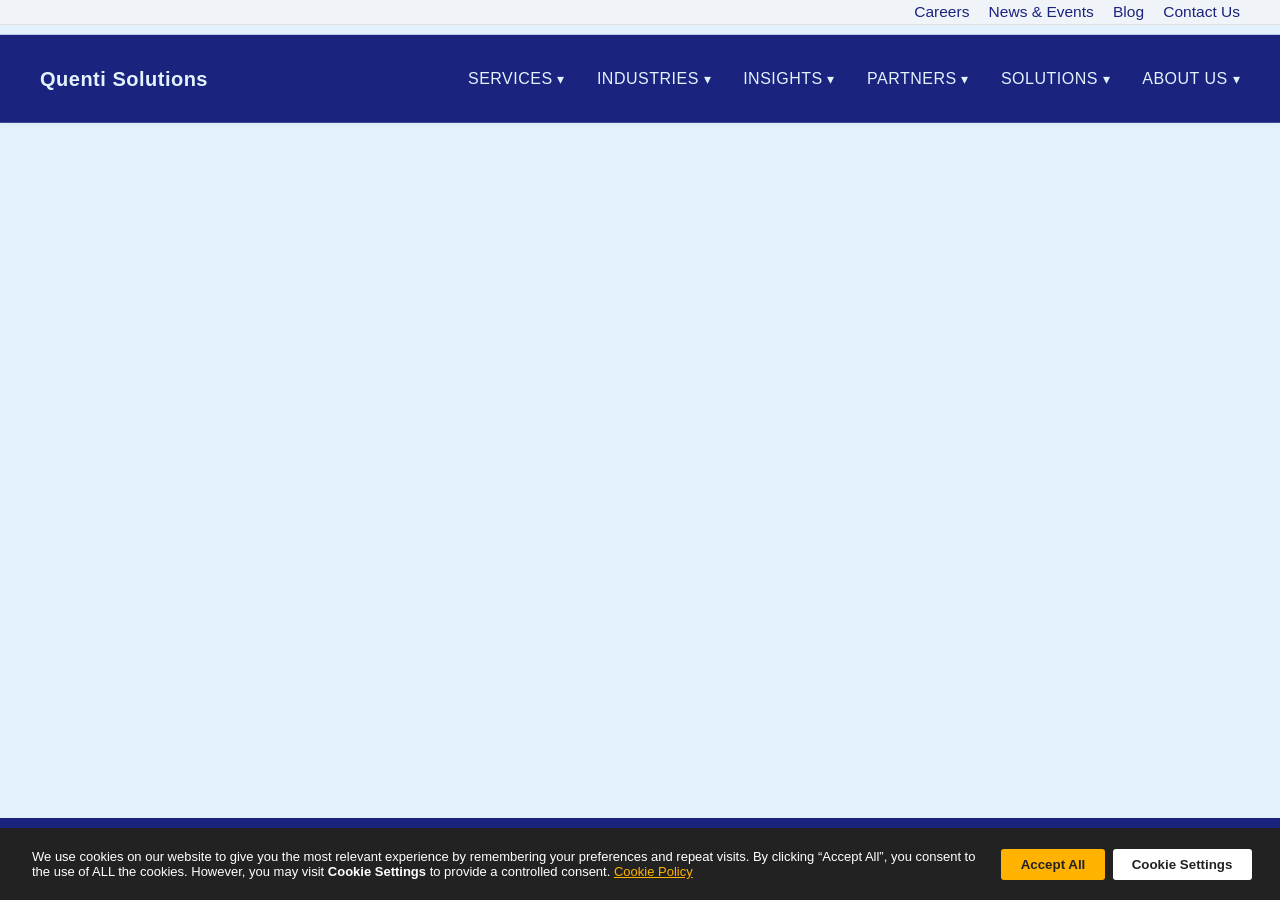
<file: index.html>
<!DOCTYPE html>
<html lang="en">
<head>
    <meta charset="UTF-8">
    <meta name="viewport" content="width=device-width, initial-scale=1.0">
    <title>Digital IT Solutions|Digital Transformation Consulting Services</title>
    <link rel="stylesheet" href="css/styles.css">
    <link rel="icon" type="image/png" href="images/assets/logo.png">
    <style>
      /* Ensure Quenti Solutions is single line everywhere, including cookie banner/modal */
      .logo, .cookie-logo {
        white-space: nowrap !important;
        display: inline-block !important;
        overflow: hidden !important;
        text-overflow: ellipsis !important;
      }
      /* Ensure logo is always on a single line */
      .logo {
        white-space: nowrap;
        display: inline-block;
        overflow: hidden;
        text-overflow: ellipsis;
      }
      /* Ensure footer stays at the bottom of the page */
      html, body {
        height: 100%;
        margin: 0;
        padding: 0;
      }
      body {
        min-height: 100vh;
        display: flex;
        flex-direction: column;
      }
      main {
        flex: 1 0 auto;
      }
      footer {
        flex-shrink: 0;
        width: 100%;
        text-align: center;
        padding: 1rem 0;
        background: #1A237E !important;
        color: #e3f2fd !important;
        position: relative;
        bottom: 0;
      }
      /* Main menu links: allow pointer events for hover on desktop, block clicks */
      .nav-links > li > a {
        pointer-events: none;
        cursor: default;
      }
      @media (max-width: 900px) {
        .nav-links > li > a {
          pointer-events: auto;
        }
      }
      /* Split hero/services layout */
      .homepage-flex {
        display: flex;
        flex-direction: row;
        min-height: 420px;
        max-width: 1400px;
        margin: 0 auto 2.5rem auto;
        gap: 0;
      }
      .hero-half {
        flex: 1 1 50%;
        min-width: 0;
        background: url('https://images.unsplash.com/photo-1465101046530-73398c7f28ca?auto=format&fit=crop&w=900&q=80') center/cover no-repeat;
        display: flex;
        flex-direction: column;
        align-items: flex-start;
        justify-content: center;
        padding: 3.5rem 2rem 3.5rem 2.5rem;
        border-radius: 0 0 0 24px;
        color: #fff;
        position: relative;
        min-height: 420px;
      }
      .hero-half h1, .hero-half p {
        color: #183153 !important;
        text-shadow: none !important;
      }
      .hero-half a {
        color: #fff !important;
        text-shadow: 0 2px 8px rgba(26,35,126,0.18);
      }
      .hero-half h1 {
        font-size: 2.2rem;
        margin-bottom: 1.2rem;
      }
      .hero-half p {
        font-size: 1.15rem;
        margin-bottom: 2rem;
      }
      .hero-half .cta-btn {
        font-size: 1.1rem;
        padding: 0.8rem 2.2rem;
        border-radius: 6px;
        background: #00B8D9;
        color: #fff;
        font-weight: bold;
        box-shadow: 0 2px 8px rgba(0,0,0,0.10);
      }
      .services-half {
        flex: 1 1 50%;
        min-width: 0;
        background: #fff;
        display: flex;
        align-items: center;
        justify-content: flex-start;
        padding: 0 0 0 0.5rem;
        border-radius: 0 0 24px 0;
        overflow: hidden;
      }
      .services-showcase {
        display: flex;
        flex-direction: row;
        gap: 2.5rem;
        overflow-x: auto;
        padding: 2.5rem 1.5rem 2.5rem 0.5rem;
        scrollbar-width: thin;
        scrollbar-color: #1A237E #F0F4F8;
        max-width: 100vw;
        min-width: 0;
      }
      .services-showcase::-webkit-scrollbar {
        height: 12px;
      }
      .services-showcase::-webkit-scrollbar-thumb {
        background: #1A237E;
        border-radius: 6px;
      }
      .services-showcase::-webkit-scrollbar-track {
        background: #F0F4F8;
      }
      .service-card {
        min-width: 320px !important;
        max-width: 380px;
        background: #fff;
        border-radius: 14px;
        box-shadow: 0 2px 16px rgba(26,35,126,0.10);
        padding: 2rem 1.2rem 1.5rem 1.2rem;
        display: flex;
        flex-direction: column;
        align-items: center;
        text-align: center;
        margin-bottom: 0.5rem;
      }
      .service-card img {
        width: 220px;
        height: 140px;
        object-fit: cover;
        border-radius: 10px;
        margin-bottom: 1.5rem;
        box-shadow: 0 2px 12px rgba(0,0,0,0.10);
      }
      @media (max-width: 900px) {
        .homepage-flex {
          flex-direction: column;
        }
        .hero-half, .services-half {
          border-radius: 0 !important;
          min-height: 260px;
          padding: 2rem 1rem 2rem 1rem;
        }
        .services-showcase {
          padding: 1.5rem 0.5rem 1.5rem 0.5rem;
        }
      }
      /* Large hero background image */
      .hero {
        background: url('https://images.unsplash.com/photo-1465101046530-73398c7f28ca?auto=format&fit=crop&w=1400&q=80') center/cover no-repeat;
        min-height: 380px;
        display: flex;
        flex-direction: column;
        align-items: flex-start;
        justify-content: center;
        padding: 3.5rem 2rem 3.5rem 2rem;
        border-radius: 0 0 24px 24px;
        box-shadow: 0 4px 32px rgba(26,35,126,0.10);
        color: #fff;
        position: relative;
        margin-bottom: 2.5rem;
      }
      .hero h1, .hero p, .hero a {
        color: #fff !important;
        text-shadow: 0 2px 8px rgba(26,35,126,0.18);
      }
      .hero h1 {
        font-size: 2.5rem;
        margin-bottom: 1.2rem;
      }
      .hero p {
        font-size: 1.25rem;
        margin-bottom: 2rem;
      }
      .hero .cta-btn {
        font-size: 1.1rem;
        padding: 0.8rem 2.2rem;
        border-radius: 6px;
        background: #00B8D9;
        color: #fff;
        font-weight: bold;
        box-shadow: 0 2px 8px rgba(0,0,0,0.10);
      }
      /* Horizontally scrollable services section */
      .services-showcase {
        display: flex;
        flex-direction: row;
        gap: 2.5rem;
        overflow-x: auto;
        padding-bottom: 1.5rem;
        scrollbar-width: thin;
        scrollbar-color: #1A237E #F0F4F8;
        max-width: 100vw;
      }
      .services-showcase::-webkit-scrollbar {
        height: 12px;
      }
      .services-showcase::-webkit-scrollbar-thumb {
        background: #1A237E;
        border-radius: 6px;
      }
      .services-showcase::-webkit-scrollbar-track {
        background: #F0F4F8;
      }
      .service-card {
        min-width: 380px !important;
        max-width: 420px;
        background: #fff;
        border-radius: 14px;
        box-shadow: 0 2px 16px rgba(26,35,126,0.10);
        padding: 2.5rem 1.5rem 2rem 1.5rem;
        display: flex;
        flex-direction: column;
        align-items: center;
        text-align: center;
        margin-bottom: 0.5rem;
      }
      .service-card img {
        width: 220px;
        height: 140px;
        object-fit: cover;
        border-radius: 10px;
        margin-bottom: 1.5rem;
        box-shadow: 0 2px 12px rgba(0,0,0,0.10);
      }
      /* --- Submenu fix for Edge and all browsers --- */
      .nav-links {
        overflow: visible !important;
      }
      .nav-links > li > .dropdown {
        z-index: 1200;
      }
      .nav-links .submenu-parent {
        position: relative;
      }
      .nav-links .dropdown.submenu {
        left: 100% !important;
        top: 0 !important;
        min-width: 200px !important;
        display: none;
        position: absolute;
        z-index: 1400 !important;
      }
      .submenu-parent:hover > .dropdown.submenu,
      .submenu-parent:focus-within > .dropdown.submenu {
        display: block !important;
      }
      /* Edge submenu persistence fix: add invisible padding to dropdowns to prevent accidental mouseout */
      .nav-links .dropdown {
        padding-top: 8px;
        margin-top: -8px;
      }
      /* Fallback for :has() selector for Edge: keep dropdown open if hovered or parent hovered */
      .nav-links > li:hover > .dropdown,
      .nav-links > li:focus-within > .dropdown,
      .nav-links > li:has(:hover) > .dropdown {
        display: block !important;
        pointer-events: auto !important;
      }
      /* Remove :has() selector for Edge compatibility */
      body {
        background: #e3f2fd !important;
        color: #183153;
      }
      header, footer {
        background: #1A237E !important;
        color: #e3f2fd !important;
      }
      .logo, .nav-links a, footer p {
        color: #e3f2fd !important;
      }
      .nav-links a:hover {
        color: #1976d2 !important;
      }
      main, section, .features, .hero {
        background: inherit !important;
        color: #183153 !important;
      }
      .nav-links .dropdown {
        transition: none !important;
        pointer-events: auto !important;
        background: #183153 !important;
        color: #e3f2fd !important;
      }
      .nav-links .dropdown a {
        color: #e3f2fd !important;
      }
      .nav-links .dropdown a:hover {
        color: #FFB300 !important;
        background: #25406b !important;
      }
      .nav-links > li {
        z-index: 1300;
      }
      .nav-links > li:hover > .dropdown,
      .nav-links > li:focus-within > .dropdown {
        display: block !important;
        pointer-events: auto !important;
      }
      .nav-links .dropdown {
        opacity: 1 !important;
        visibility: visible !important;
      }
      h1, h2, h3, h4 {
        color: #183153;
      }
      a {
        color: #1976d2;
        text-decoration: underline;
      }
      a:hover {
        color: #FFB300;
      }
      button, .cta-btn {
        background: #00B8D9;
        color: #fff;
        border: none;
        border-radius: 3px;
        padding: 0.5rem 1.2rem;
        font-weight: bold;
        cursor: pointer;
        transition: background 0.2s;
      }
      button:hover, .cta-btn:hover {
        background: #0097A7;
      }
      /* Accent highlight for important info */
      .highlight, mark {
        background: #FFB300;
        color: #183153;
        padding: 0 0.2em;
        border-radius: 2px;
      }
      /* Responsive Cookie Modal Styles */
      @media (max-width: 600px) {
        #cookie-modal > div {
          max-width: 100vw !important;
          width: 100vw !important;
          min-width: 0 !important;
          padding: 1rem 0.2rem 1rem 0.2rem !important;
          font-size: 1rem !important;
          box-sizing: border-box;
          overflow-y: auto;
          max-height: 98vh;
        }
        #cookie-modal h2 {
          font-size: 1.05rem !important;
          margin-bottom: 0.7rem !important;
          margin-top: 0.2rem !important;
          word-break: break-word;
        }
        #cookie-modal p, #cookie-modal span {
          font-size: 0.97rem !important;
          word-break: break-word;
        }
        #cookie-modal .cookie-switch {
          width: 36px !important;
          height: 20px !important;
        }
        #cookie-modal .cookie-knob {
          width: 14px !important;
          height: 14px !important;
          top: 3px !important;
        }
        #cookie-modal label {
          min-width: 100px !important;
          font-size: 0.97rem !important;
          word-break: break-word;
        }
        #cookie-modal button#cookie-save-accept {
          width: 96vw;
          font-size: 1rem;
          padding: 0.7rem 0;
        }
        #cookie-modal > div > div {
          flex-direction: column !important;
          gap: 0.5rem !important;
          align-items: flex-start !important;
        }
      }
    </style>
</head>
<body>
    <div class="top-banner" style="width:100%;background:#F0F4F8;border-bottom:1px solid #E0E0E0;padding:0.2rem 0;position:sticky;top:0;z-index:1100;">
      <div style="max-width:1200px;margin:0 auto;display:flex;justify-content:flex-end;align-items:center;">
        <ul style="display:flex;gap:1.2rem;list-style:none;margin:0;padding:0;justify-content:flex-end;align-items:center;width:100%;background:transparent;align-items:flex-start;">
          <li><a href="#" style="color:#1A237E;font-weight:500;text-decoration:none;font-size:0.97rem;">Careers</a></li>
          <li><a href="#" style="color:#1A237E;font-weight:500;text-decoration:none;font-size:0.97rem;">News &amp; Events</a></li>
          <li><a href="#" style="color:#1A237E;font-weight:500;text-decoration:none;font-size:0.97rem;">Blog</a></li>
          <li><a href="contact.html" style="color:#1A237E;font-weight:500;text-decoration:none;font-size:0.97rem;">Contact Us</a></li>
        </ul>
      </div>
    </div>
    <header style="position:sticky;top:2.2rem;z-index:1099;box-shadow:0 2px 8px rgba(0,0,0,0.03);">
        <nav style="display:flex;align-items:center;justify-content:space-between;max-width:1200px;margin:0 auto;min-height:56px;">
            <a href="index.html" class="logo" style="font-size:1.25rem;font-weight:bold;letter-spacing:0.5px;text-decoration:none;color:inherit;">Quenti Solutions</a>
            <ul class="nav-links" style="display:flex;gap:2rem;list-style:none;margin:0;padding:0;justify-content:flex-end;align-items:center;position:relative;">
                <li class="nav-item" style="position:relative;">
                  <a href="services.html" style="font-size:1rem;letter-spacing:0.5px;text-transform:uppercase;display:flex;align-items:center;gap:0.3em;" tabindex="0">SERVICES <span style="font-size:0.9em;">&#9662;</span></a>
                  <ul class="dropdown" style="display:none;position:absolute;top:2.2em;right:0;background:#fff;box-shadow:0 4px 16px rgba(0,0,0,0.08);border-radius:4px;min-width:180px;padding:0.5em 0;z-index:1200;list-style:none;">
                    <li><a href="artificial-intelligence.html" style="color:#1A237E;padding:0.5em 1.2em;display:block;font-size:0.97rem;text-decoration:none;">AI/ML</a></li>
                  </ul>
                </li>
                <li class="nav-item" style="position:relative;">
                  <span style="font-size:1rem;letter-spacing:0.5px;text-transform:uppercase;display:flex;align-items:center;gap:0.3em;" tabindex="0">INDUSTRIES <span style="font-size:0.9em;">&#9662;</span></span>
                  <ul class="dropdown" style="display:none;position:absolute;top:2.2em;right:0;background:#fff;box-shadow:0 4px 16px rgba(0,0,0,0.08);border-radius:4px;min-width:160px;padding:0.5em 0;z-index:1200;list-style:none;">
                    <li><a href="#" style="color:#1A237E;padding:0.5em 1.2em;display:block;font-size:0.97rem;text-decoration:none;">Banking</a></li>
                    <li><a href="#" style="color:#1A237E;padding:0.5em 1.2em;display:block;font-size:0.97rem;text-decoration:none;">Healthcare</a></li>
                  </ul>
                </li>
                <li class="nav-item" style="position:relative;">
                  <span style="font-size:1rem;letter-spacing:0.5px;text-transform:uppercase;display:flex;align-items:center;gap:0.3em;" tabindex="0">INSIGHTS <span style="font-size:0.9em;">&#9662;</span></span>
                  <ul class="dropdown" style="display:none;position:absolute;top:2.2em;right:0;background:#fff;box-shadow:0 4px 16px rgba(0,0,0,0.08);border-radius:4px;min-width:160px;padding:0.5em 0;z-index:1200;list-style:none;">
                    <li><a href="#" style="color:#1A237E;padding:0.5em 1.2em;display:block;font-size:0.97rem;text-decoration:none;">Whitepapers</a></li>
                    <li><a href="#" style="color:#1A237E;padding:0.5em 1.2em;display:block;font-size:0.97rem;text-decoration:none;">Case Studies</a></li>
                  </ul>
                </li>
                <li class="nav-item" style="position:relative;">
                  <span style="font-size:1rem;letter-spacing:0.5px;text-transform:uppercase;display:flex;align-items:center;gap:0.3em;" tabindex="0">PARTNERS <span style="font-size:0.9em;">&#9662;</span></span>
                  <ul class="dropdown" style="display:none;position:absolute;top:2.2em;right:0;background:#fff;box-shadow:0 4px 16px rgba(0,0,0,0.08);border-radius:4px;min-width:160px;padding:0.5em 0;z-index:1200;list-style:none;">
                    <li><a href="#" style="color:#1A237E;padding:0.5em 1.2em;display:block;font-size:0.97rem;text-decoration:none;">Technology</a></li>
                    <li><a href="#" style="color:#1A237E;padding:0.5em 1.2em;display:block;font-size:0.97rem;text-decoration:none;">Consulting</a></li>
                  </ul>
                </li>
                <li class="nav-item" style="position:relative;">
                  <span style="font-size:1rem;letter-spacing:0.5px;text-transform:uppercase;display:flex;align-items:center;gap:0.3em;" tabindex="0">SOLUTIONS <span style="font-size:0.9em;">&#9662;</span></span>
                  <ul class="dropdown" style="display:none;position:absolute;top:2.2em;right:0;background:#fff;box-shadow:0 4px 16px rgba(0,0,0,0.08);border-radius:4px;min-width:160px;padding:0.5em 0;z-index:1200;list-style:none;">
                    <li><a href="#" style="color:#1A237E;padding:0.5em 1.2em;display:block;font-size:0.97rem;text-decoration:none;">ERP</a></li>
                    <li><a href="#" style="color:#1A237E;padding:0.5em 1.2em;display:block;font-size:0.97rem;text-decoration:none;">CRM</a></li>
                  </ul>
                </li>
                <li class="nav-item" style="position:relative;">
                  <a href="about.html" style="font-size:1rem;letter-spacing:0.5px;text-transform:uppercase;display:flex;align-items:center;gap:0.3em;" tabindex="0">ABOUT US <span style="font-size:0.9em;">&#9662;</span></a>
                  <ul class="dropdown" style="display:none;position:absolute;top:2.2em;right:0;background:#fff;box-shadow:0 4px 16px rgba(0,0,0,0.08);border-radius:4px;min-width:160px;padding:0.5em 0;z-index:1200;list-style:none;">
                    <li><a href="#" style="color:#1A237E;padding:0.5em 1.2em;display:block;font-size:0.97rem;text-decoration:none;">Our Story</a></li>
                    <li><a href="#" style="color:#1A237E;padding:0.5em 1.2em;display:block;font-size:0.97rem;text-decoration:none;">Leadership</a></li>
                  </ul>
                </li>
    <script>
    // Dropdown menu logic for nav: JS only for mobile (<=900px), desktop hover improved to keep dropdown open until mouse leaves nav
    document.addEventListener('DOMContentLoaded', function() {
      function isMobile() {
        return window.innerWidth <= 900;
      }
      function setupMobileDropdowns() {
        var navItems = document.querySelectorAll('.nav-item');
        navItems.forEach(function(item) {
          var link = item.querySelector('a');
          var dropdown = item.querySelector('.dropdown');
          if (!dropdown) return;
          link.onclick = function(e) {
            if (isMobile()) {
              e.preventDefault();
              var isOpen = dropdown.style.display === 'block';
              document.querySelectorAll('.nav-links .dropdown').forEach(function(dd) {
                dd.style.display = 'none';
              });
              dropdown.style.display = isOpen ? 'none' : 'block';
            }
          };
        });
        // Submenus (if any)
        var submenuParents = document.querySelectorAll('.submenu-parent');
        submenuParents.forEach(function(parent) {
          var submenuLink = parent.querySelector('a');
          var submenu = parent.querySelector('.submenu');
          if (!submenu) return;
          submenuLink.onclick = function(e) {
            if (isMobile()) {
              e.preventDefault();
              var isOpen = submenu.style.display === 'block';
              document.querySelectorAll('.dropdown.submenu').forEach(function(sm) {
                sm.style.display = 'none';
              });
              submenu.style.display = isOpen ? 'none' : 'block';
            }
          };
        });
      }
      function resetDropdowns() {
        document.querySelectorAll('.nav-links .dropdown').forEach(function(dd) {
          dd.style.display = '';
        });
        document.querySelectorAll('.dropdown.submenu').forEach(function(sm) {
          sm.style.display = '';
        });
      }
      setupMobileDropdowns();
      window.addEventListener('resize', function() {
        resetDropdowns();
        setupMobileDropdowns();
      });

      // Desktop hover logic: keep dropdown open until mouse leaves nav area
      if (!isMobile()) {
        var nav = document.querySelector('nav');
        var dropdowns = document.querySelectorAll('.nav-links .dropdown');
        var navLinks = document.querySelectorAll('.nav-links > li');
        navLinks.forEach(function(item) {
          item.addEventListener('mouseenter', function() {
            dropdowns.forEach(function(dd) { dd.style.display = 'none'; });
            var dd = item.querySelector('.dropdown');
            if (dd) dd.style.display = 'block';
          });
        });
        nav.addEventListener('mouseleave', function() {
          dropdowns.forEach(function(dd) { dd.style.display = 'none'; });
        });
        // Keep dropdown open if mouse moves between menu and dropdown
        dropdowns.forEach(function(dd) {
          dd.addEventListener('mouseenter', function() {
            dd.style.display = 'block';
          });
          dd.addEventListener('mouseleave', function() {
            dd.style.display = 'none';
          });
        });
      }
    });
    </script>
            </ul>
        </nav>
    </header>
    <main>
        <!-- Services section removed as requested -->
    </main>
    <footer>
        <p>&copy; 2025 Quenti Solutions. All rights reserved.</p>
    </footer>
    <!-- Cookie banner and modal will be injected dynamically by JavaScript -->
    <script src="js/main.js"></script>
<script>
// Dynamically inject cookie banner and modal
document.addEventListener('DOMContentLoaded', function() {
  // Cookie Banner HTML
  var cookieBannerHTML = `
    <div id="cookie-banner" style="position:fixed;bottom:0;left:0;width:100%;background:#222;color:#fff;padding:1rem 2rem;display:flex;justify-content:space-between;align-items:center;z-index:1000;flex-wrap:wrap;gap:1rem;">
      <span style="flex:1 1 300px;min-width:100px;font-size:small">We use cookies on our website to give you the most relevant experience by remembering your preferences and repeat visits. By clicking “Accept All”, you consent to the use of ALL the cookies. However, you may visit <b>Cookie Settings</b> to provide a controlled consent. <a href="cookie-policy.html" style="color:#ffb300;text-decoration:underline;">Cookie Policy</a></span>
      <div style="display:flex;gap:0.5rem;align-items:center;">
        <button id="cookie-accept" style="background:#ffb300;color:#222;border:none;padding:0.5rem 1.2rem;border-radius:3px;font-weight:bold;cursor:pointer;">Accept All</button>
        <button id="cookie-settings" style="background:#fff;color:#222;border:none;padding:0.5rem 1.2rem;border-radius:3px;font-weight:bold;cursor:pointer;">Cookie Settings</button>
        <button id="cookie-close" style="background:none;border:none;color:#fff;font-size:1.5rem;cursor:pointer;line-height:1;">&times;</button>
      </div>
    </div>
    <div id="cookie-modal" style="display:none;position:fixed;z-index:2000;left:0;top:0;width:100vw;height:100vh;background:rgba(0,0,0,0.4);justify-content:center;align-items:center;">
      <div style="background:#fff;color:#222;max-width:420px;width:90vw;padding:2rem 1.5rem 1.5rem 1.5rem;border-radius:8px;box-shadow:0 4px 24px rgba(0,0,0,0.18);position:relative;">
        <button id="cookie-modal-close" style="position:absolute;top:10px;right:14px;background:none;border:none;font-size:1.7rem;color:#222;cursor:pointer;">&times;</button>
        <h2 style="margin-top:0;">Privacy Overview</h2>
        <p id="cookie-modal-text" style="font-size:1rem;line-height:1.6;">
          This website uses cookies to improve your experience while you navigate through the website. Out of these, the cookies that are categorized as necessary are stored on your browser as they are essential for the working of basic functionalities of the website. We also use third-party cookies that help us analyze and understand how you use this website. These cookies will be stored in your browser only with your consent. You also have the option to opt-out of these cookies. But opting out of some of these cookies may affect your browsing experience.
        </p>
        <button id="cookie-modal-showmore" style="background:#ffb300;color:#222;border:none;padding:0.4rem 1.1rem;border-radius:3px;font-weight:bold;cursor:pointer;display:inline-block;margin-top:0.5rem;">Show More</button>
        <div style="margin-top:1.5rem;padding:1rem;background:#f5f5f5;border-radius:6px;display:flex;flex-direction:column;gap:1rem;flex-wrap:wrap;">
          <div class="cookie-row" style="display:flex;align-items:center;gap:0.7rem;flex-wrap:wrap;">
            <button class="cookie-expand" aria-label="Expand" style="background:none;border:none;font-size:1.2rem;cursor:pointer;line-height:1;">&#9654;</button>
            <label style="display:flex;align-items:center;gap:0.7rem;font-weight:500;min-width:120px;margin-bottom:0;">
              Essential Cookies
              <input type="checkbox" checked disabled style="accent-color:#1a237e;width:1.3em;height:1.3em;">
            </label>
          </div>
          <div class="cookie-desc" style="display:none;font-size:0.97rem;color:#444;margin-left:2.2rem;">These cookies are necessary for the website to function and cannot be switched off in our systems.</div>
          <div class="cookie-row" style="display:flex;align-items:center;gap:0.7rem;flex-wrap:wrap;">
            <button class="cookie-expand" aria-label="Expand" style="background:none;border:none;font-size:1.2rem;cursor:pointer;line-height:1;">&#9654;</button>
            <label style="display:flex;align-items:center;gap:0.7rem;font-weight:500;min-width:120px;margin-bottom:0;">
              Functional Cookies
              <span class="cookie-switch" style="position:relative;display:inline-block;width:40px;height:22px;">
                <input type="checkbox" id="functional-toggle" style="opacity:0;width:40px;height:22px;cursor:pointer;z-index:2;position:absolute;top:0;left:0;margin:0;">
                <span class="cookie-bg" style="position:absolute;top:0;left:0;right:0;bottom:0;background-color:#ccc;border-radius:22px;transition:.4s;"></span>
                <span class="cookie-knob" style="position:absolute;left:3px;top:3px;width:16px;height:16px;background:#fff;border-radius:50%;transition:.4s;"></span>
              </span>
            </label>
          </div>
          <div class="cookie-desc" style="display:none;font-size:0.97rem;color:#444;margin-left:2.2rem;">These cookies enable enhanced functionality and personalization, such as videos and live chats.</div>
          <div class="cookie-row" style="display:flex;align-items:center;gap:0.7rem;flex-wrap:wrap;">
            <button class="cookie-expand" aria-label="Expand" style="background:none;border:none;font-size:1.2rem;cursor:pointer;line-height:1;">&#9654;</button>
            <label style="display:flex;align-items:center;gap:0.7rem;font-weight:500;min-width:120px;margin-bottom:0;">
              Analytics Cookies
              <span class="cookie-switch" style="position:relative;display:inline-block;width:40px;height:22px;">
                <input type="checkbox" id="analytics-toggle" style="opacity:0;width:40px;height:22px;cursor:pointer;z-index:2;position:absolute;top:0;left:0;margin:0;">
                <span class="cookie-bg" style="position:absolute;top:0;left:0;right:0;bottom:0;background-color:#ccc;border-radius:22px;transition:.4s;"></span>
                <span class="cookie-knob" style="position:absolute;left:3px;top:3px;width:16px;height:16px;background:#fff;border-radius:50%;transition:.4s;"></span>
              </span>
            </label>
          </div>
          <div class="cookie-desc" style="display:none;font-size:0.97rem;color:#444;margin-left:2.2rem;">These cookies help us understand how visitors interact with our website, discover errors, and provide better overall analytics.</div>
          <div class="cookie-row" style="display:flex;align-items:center;gap:0.7rem;flex-wrap:wrap;">
            <button class="cookie-expand" aria-label="Expand" style="background:none;border:none;font-size:1.2rem;cursor:pointer;line-height:1;">&#9654;</button>
            <label style="display:flex;align-items:center;gap:0.7rem;font-weight:500;min-width:120px;margin-bottom:0;">
              Performance Cookies
              <span class="cookie-switch" style="position:relative;display:inline-block;width:40px;height:22px;">
                <input type="checkbox" id="performance-toggle" style="opacity:0;width:40px;height:22px;cursor:pointer;z-index:2;position:absolute;top:0;left:0;margin:0;">
                <span class="cookie-bg" style="position:absolute;top:0;left:0;right:0;bottom:0;background-color:#ccc;border-radius:22px;transition:.4s;"></span>
                <span class="cookie-knob" style="position:absolute;left:3px;top:3px;width:16px;height:16px;background:#fff;border-radius:50%;transition:.4s;"></span>
              </span>
            </label>
          </div>
          <div class="cookie-desc" style="display:none;font-size:0.97rem;color:#444;margin-left:2.2rem;">These cookies are used to enhance the performance and functionality of our website but are non-essential to their use.</div>
          <div class="cookie-row" style="display:flex;align-items:center;gap:0.7rem;flex-wrap:wrap;">
            <button class="cookie-expand" aria-label="Expand" style="background:none;border:none;font-size:1.2rem;cursor:pointer;line-height:1;">&#9654;</button>
            <label style="display:flex;align-items:center;gap:0.7rem;font-weight:500;min-width:120px;margin-bottom:0;">
              Advertisement Cookies
              <span class="cookie-switch" style="position:relative;display:inline-block;width:40px;height:22px;">
                <input type="checkbox" id="advertisement-toggle" style="opacity:0;width:40px;height:22px;cursor:pointer;z-index:2;position:absolute;top:0;left:0;margin:0;">
                <span class="cookie-bg" style="position:absolute;top:0;left:0;right:0;bottom:0;background-color:#ccc;border-radius:22px;transition:.4s;"></span>
                <span class="cookie-knob" style="position:absolute;left:3px;top:3px;width:16px;height:16px;background:#fff;border-radius:50%;transition:.4s;"></span>
              </span>
            </label>
          </div>
          <div class="cookie-desc" style="display:none;font-size:0.97rem;color:#444;margin-left:2.2rem;">These cookies are used to deliver advertisements that are relevant to you and your interests.</div>
          <div class="cookie-row" style="display:flex;align-items:center;gap:0.7rem;flex-wrap:wrap;">
            <button class="cookie-expand" aria-label="Expand" style="background:none;border:none;font-size:1.2rem;cursor:pointer;line-height:1;">&#9654;</button>
            <label style="display:flex;align-items:center;gap:0.7rem;font-weight:500;min-width:120px;margin-bottom:0;">
              Social Networking Cookies
              <span class="cookie-switch" style="position:relative;display:inline-block;width:40px;height:22px;">
                <input type="checkbox" id="social-toggle" style="opacity:0;width:40px;height:22px;cursor:pointer;z-index:2;position:absolute;top:0;left:0;margin:0;">
                <span class="cookie-bg" style="position:absolute;top:0;left:0;right:0;bottom:0;background-color:#ccc;border-radius:22px;transition:.4s;"></span>
                <span class="cookie-knob" style="position:absolute;left:3px;top:3px;width:16px;height:16px;background:#fff;border-radius:50%;transition:.4s;"></span>
              </span>
            </label>
          </div>
          <div class="cookie-desc" style="display:none;font-size:0.97rem;color:#444;margin-left:2.2rem;">These cookies are set by social media services to enable you to share our content with your friends and networks.</div>
          <div class="cookie-row" style="display:flex;align-items:center;gap:0.7rem;flex-wrap:wrap;">
            <button class="cookie-expand" aria-label="Expand" style="background:none;border:none;font-size:1.2rem;cursor:pointer;line-height:1;">&#9654;</button>
            <label style="display:flex;align-items:center;gap:0.7rem;font-weight:500;min-width:120px;margin-bottom:0;">
              Unclassified Cookies
              <span class="cookie-switch" style="position:relative;display:inline-block;width:40px;height:22px;">
                <input type="checkbox" id="unclassified-toggle" style="opacity:0;width:40px;height:22px;cursor:pointer;z-index:2;position:absolute;top:0;left:0;margin:0;">
                <span class="cookie-bg" style="position:absolute;top:0;left:0;right:0;bottom:0;background-color:#ccc;border-radius:22px;transition:.4s;"></span>
                <span class="cookie-knob" style="position:absolute;left:3px;top:3px;width:16px;height:16px;background:#fff;border-radius:50%;transition:.4s;"></span>
              </span>
            </label>
          </div>
          <div class="cookie-desc" style="display:none;font-size:0.97rem;color:#444;margin-left:2.2rem;">These are cookies that have not yet been categorized.</div>
        </div>
        <button id="cookie-save-accept" style="margin:2rem auto 0 auto;display:block;background:#1a237e;color:#fff;border:none;padding:0.8rem 2.2rem;border-radius:3px;font-size:1.1rem;font-weight:bold;cursor:pointer;">Save & Accept</button>
      </div>
    </div>
  `;
  var tempDiv = document.createElement('div');
  tempDiv.innerHTML = cookieBannerHTML;
  document.body.appendChild(tempDiv);
});
</script>
    <script>
    // Cookie banner handlers
    document.addEventListener('DOMContentLoaded', function() {
        var cookieBanner = document.getElementById('cookie-banner');
        var cookieClose = document.getElementById('cookie-close');
        var cookieAccept = document.getElementById('cookie-accept');
        var cookieSettings = document.getElementById('cookie-settings');
        if(cookieBanner && cookieClose) {
            cookieClose.addEventListener('click', function() {
                cookieBanner.style.display = 'none';
            });
        }
        if(cookieBanner && cookieAccept) {
            cookieAccept.addEventListener('click', function() {
                cookieBanner.style.display = 'none';
                // Here you can set a cookie or localStorage to remember consent
            });
        }
        if(cookieBanner && cookieSettings) {
            cookieSettings.addEventListener('click', function() {
                var modal = document.getElementById('cookie-modal');
                if(modal) modal.style.display = 'flex';
            });
        }
        var cookieModal = document.getElementById('cookie-modal');
        var cookieModalClose = document.getElementById('cookie-modal-close');
        if(cookieModal && cookieModalClose) {
            cookieModalClose.addEventListener('click', function() {
                cookieModal.style.display = 'none';
            });
            // Optional: close modal when clicking outside the modal content
            cookieModal.addEventListener('click', function(e) {
                if(e.target === cookieModal) cookieModal.style.display = 'none';
            });
        }
        // Cookie Modal Show More logic
        var cookieModalText = document.getElementById('cookie-modal-text');
        var cookieModalShowMore = document.getElementById('cookie-modal-showmore');
        var fullText = "This website uses cookies to improve your experience while you navigate through the website. Out of these, the cookies that are categorized as necessary are stored on your browser as they are essential for the working of basic functionalities of the website. We also use third-party cookies that help us analyze and understand how you use this website. These cookies will be stored in your browser only with your consent. You also have the option to opt-out of these cookies. But opting out of some of these cookies may affect your browsing experience.";
        var shortText = fullText.slice(0, 258) + (fullText.length > 258 ? '...' : '');
        if(cookieModalText && cookieModalShowMore) {
            cookieModalText.textContent = shortText;
            cookieModalShowMore.style.display = fullText.length > 258 ? 'inline-block' : 'none';
            cookieModalShowMore.addEventListener('click', function() {
                cookieModalText.textContent = fullText;
                cookieModalShowMore.style.display = 'none';
            });
        }
        // Cookie toggles switch logic (all except essential)
        var cookieSwitches = document.querySelectorAll('.cookie-switch');
        cookieSwitches.forEach(function(switchEl) {
            var input = switchEl.querySelector('input[type="checkbox"]');
            var bg = switchEl.querySelector('.cookie-bg');
            var knob = switchEl.querySelector('.cookie-knob');
            function updateSwitch() {
                if (input.checked) {
                    bg.style.backgroundColor = '#1a237e';
                    knob.style.left = '21px';
                } else {
                    bg.style.backgroundColor = '#ccc';
                    knob.style.left = '3px';
                }
            }
            input.addEventListener('change', updateSwitch);
            updateSwitch();
        });
        // Expand/collapse logic for cookie descriptions
        var expandBtns = document.querySelectorAll('.cookie-expand');
        var descs = document.querySelectorAll('.cookie-desc');
        expandBtns.forEach(function(btn, idx) {
            btn.addEventListener('click', function() {
                var desc = descs[idx];
                var expanded = desc.style.display === 'block';
                desc.style.display = expanded ? 'none' : 'block';
                btn.innerHTML = expanded ? '&#9654;' : '&#9660;';
            });
        });
        // Save & Accept button handler
        var saveAcceptBtn = document.getElementById('cookie-save-accept');
        if (saveAcceptBtn) {
            saveAcceptBtn.addEventListener('click', function() {
                var settings = {
                    functional: document.getElementById('functional-toggle').checked,
                    analytics: document.getElementById('analytics-toggle').checked,
                    performance: document.getElementById('performance-toggle').checked,
                    advertisement: document.getElementById('advertisement-toggle').checked,
                    social: document.getElementById('social-toggle').checked,
                    unclassified: document.getElementById('unclassified-toggle').checked
                };
                // You can store settings in localStorage or send to server here
                var cookieModal = document.getElementById('cookie-modal');
                if(cookieModal) cookieModal.style.display = 'none';
                // Optionally, hide the banner as well
                var cookieBanner = document.getElementById('cookie-banner');
                if(cookieBanner) cookieBanner.style.display = 'none';
            });
        }
    });
    </script>
</body>
</html>
</file>
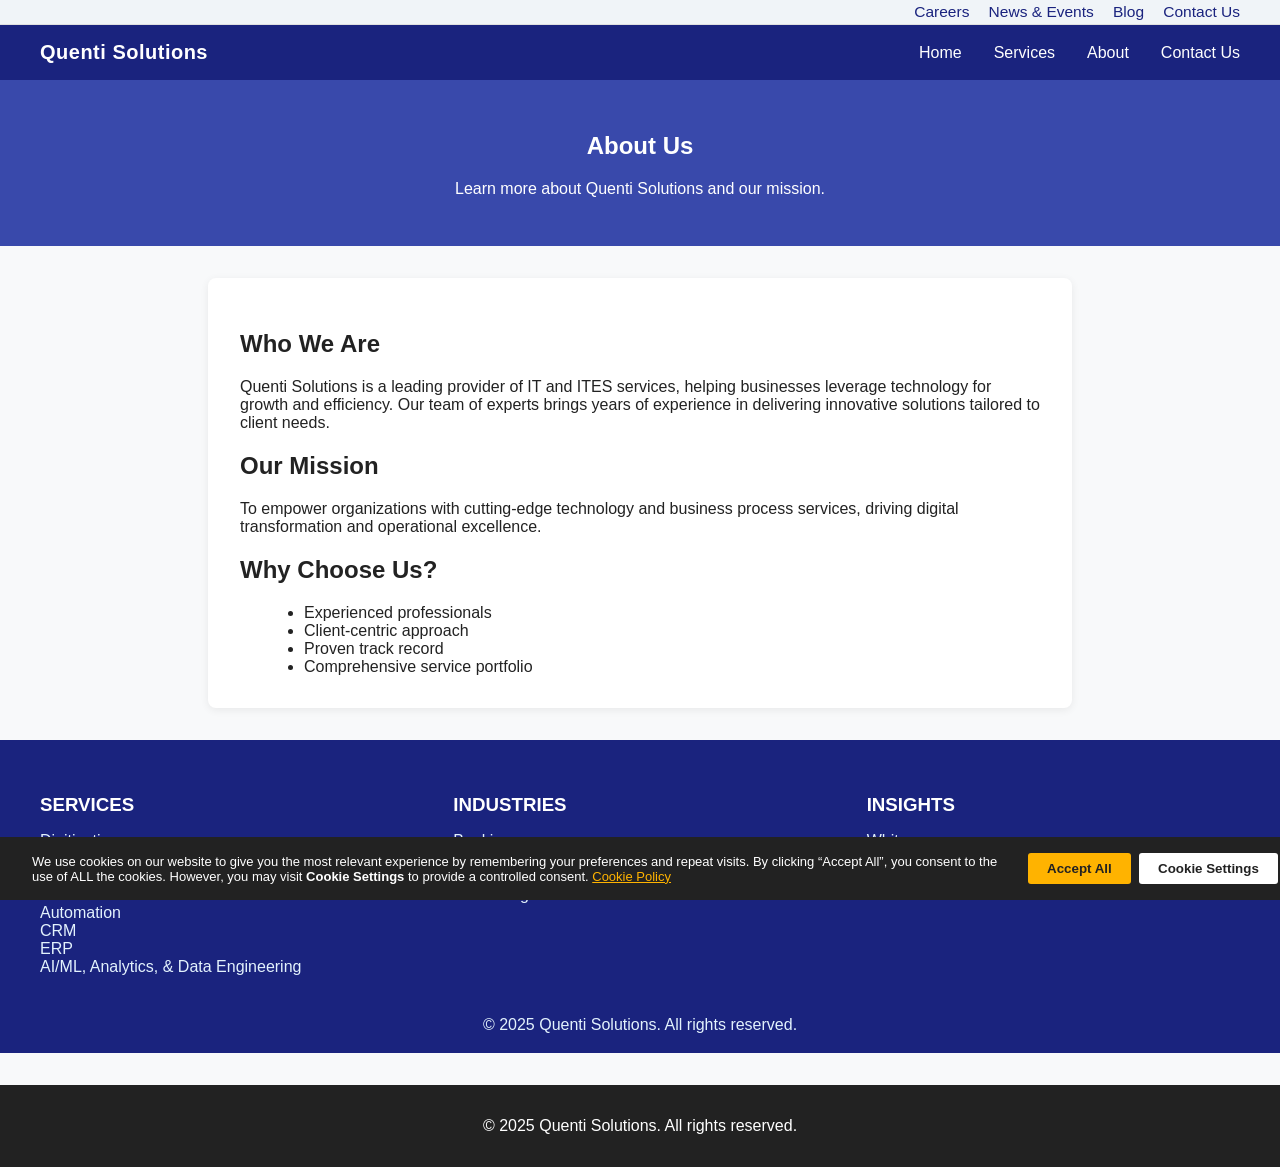
<file: about.html>
<!DOCTYPE html>
<html lang="en">
<head>
    <meta charset="UTF-8">
    <meta name="viewport" content="width=device-width, initial-scale=1.0">
    <title>About Us - Quenti Solutions</title>
    <link rel="stylesheet" href="css/styles.css">
</head>
<body>
    <div class="top-banner" style="width:100%;background:#F0F4F8;border-bottom:1px solid #E0E0E0;padding:0.2rem 0;position:sticky;top:0;z-index:1100;">
      <div style="max-width:1200px;margin:0 auto;display:flex;justify-content:flex-end;align-items:center;">
        <ul style="display:flex;gap:1.2rem;list-style:none;margin:0;padding:0;justify-content:flex-end;align-items:center;width:100%;background:transparent;">
          <li style="margin-left:auto;"><a href="#" style="color:#1A237E;font-weight:500;text-decoration:none;font-size:0.97rem;">Careers</a></li>
          <li><a href="#" style="color:#1A237E;font-weight:500;text-decoration:none;font-size:0.97rem;">News &amp; Events</a></li>
          <li><a href="#" style="color:#1A237E;font-weight:500;text-decoration:none;font-size:0.97rem;">Blog</a></li>
          <li><a href="contact.html" style="color:#1A237E;font-weight:500;text-decoration:none;font-size:0.97rem;">Contact Us</a></li>
        </ul>
      </div>
    </div>
    <script src="js/main.js"></script>
    <script>
    // Inject all page elements dynamically
    document.addEventListener('DOMContentLoaded', function() {
      // Header
      var headerHTML = `
        <header>
          <nav>
            <a href="index.html" class="logo" style="font-size:1.25rem;font-weight:bold;letter-spacing:0.5px;white-space:nowrap;display:inline-block;overflow:hidden;text-overflow:ellipsis;text-decoration:none;color:inherit;">Quenti Solutions</a>
            <ul class="nav-links">
              <li><a href="index.html">Home</a></li>
              <li><a href="services.html">Services</a></li>
              <li><a href="about.html">About</a></li>
              <li><a href="contact.html">Contact Us</a></li>
            </ul>
          </nav>
        </header>
      `;
      // Main
      var mainHTML = `
        <main>
          <section class="page-header">
            <h1>About Us</h1>
            <p>Learn more about Quenti Solutions and our mission.</p>
          </section>
          <section class="about-content">
            <h2>Who We Are</h2>
            <p>Quenti Solutions is a leading provider of IT and ITES services, helping businesses leverage technology for growth and efficiency. Our team of experts brings years of experience in delivering innovative solutions tailored to client needs.</p>
            <h2>Our Mission</h2>
            <p>To empower organizations with cutting-edge technology and business process services, driving digital transformation and operational excellence.</p>
            <h2>Why Choose Us?</h2>
            <ul>
              <li>Experienced professionals</li>
              <li>Client-centric approach</li>
              <li>Proven track record</li>
              <li>Comprehensive service portfolio</li>
            </ul>
          </section>
        </main>
    <footer style="background:#1A237E;color:#fff;padding:2.2rem 2rem 1.2rem 2rem;">
      <div style="max-width:1200px;margin:0 auto;display:flex;flex-wrap:wrap;gap:2.5rem;justify-content:space-between;">
        <div style="min-width:220px;flex:1;">
          <h3 style="color:#fff;margin-bottom:1rem;">SERVICES</h3>
          <ul style="list-style:none;padding:0;margin:0;">
            <li><a href="#" style="color:#e3f2fd;text-decoration:none;">Digitization</a></li>
            <li><a href="#" style="color:#e3f2fd;text-decoration:none;">Software Development</a></li>
            <li><a href="#" style="color:#e3f2fd;text-decoration:none;">Quality Assurance</a></li>
            <li><a href="#" style="color:#e3f2fd;text-decoration:none;">Cloud Enablement</a></li>
            <li><a href="#" style="color:#e3f2fd;text-decoration:none;">Automation</a></li>
            <li><a href="#" style="color:#e3f2fd;text-decoration:none;">CRM</a></li>
            <li><a href="#" style="color:#e3f2fd;text-decoration:none;">ERP</a></li>
            <li><a href="#" style="color:#e3f2fd;text-decoration:none;">AI/ML, Analytics, &amp; Data Engineering</a></li>
          </ul>
        </div>
        <div style="min-width:220px;flex:1;">
          <h3 style="color:#fff;margin-bottom:1rem;">INDUSTRIES</h3>
          <ul style="list-style:none;padding:0;margin:0;">
            <li><a href="#" style="color:#e3f2fd;text-decoration:none;">Banking</a></li>
            <li><a href="#" style="color:#e3f2fd;text-decoration:none;">Healthcare</a></li>
            <li><a href="#" style="color:#e3f2fd;text-decoration:none;">Technology</a></li>
            <li><a href="#" style="color:#e3f2fd;text-decoration:none;">Consulting</a></li>
          </ul>
        </div>
        <div style="min-width:220px;flex:1;">
          <h3 style="color:#fff;margin-bottom:1rem;">INSIGHTS</h3>
          <ul style="list-style:none;padding:0;margin:0;">
            <li><a href="#" style="color:#e3f2fd;text-decoration:none;">Whitepapers</a></li>
            <li><a href="#" style="color:#e3f2fd;text-decoration:none;">Case Studies</a></li>
            <li><a href="#" style="color:#e3f2fd;text-decoration:none;">Blog</a></li>
            <li><a href="#" style="color:#e3f2fd;text-decoration:none;">News &amp; Events</a></li>
          </ul>
        </div>
      </div>
      <div style="text-align:center;margin-top:2.5rem;font-size:1rem;color:#e3f2fd;">
        &copy; 2025 Quenti Solutions. All rights reserved.
      </div>
    </footer>
      `;
      // Footer
      var footerHTML = `
        <footer>
          <p>&copy; 2025 Quenti Solutions. All rights reserved.</p>
        </footer>
      `;
      var topBanner = document.querySelector('.top-banner');
      if (topBanner) {
        topBanner.insertAdjacentHTML('afterend', headerHTML + mainHTML);
      } else {
        document.body.insertAdjacentHTML('afterbegin', headerHTML + mainHTML);
      }
      document.body.insertAdjacentHTML('beforeend', footerHTML);
      // Cookie banner and modal (same as before)
      var cookieBannerHTML = `
        <div id="cookie-banner" style="position:fixed;bottom:0;left:0;width:100%;background:#222;color:#fff;padding:1rem 2rem;display:flex;justify-content:space-between;align-items:center;z-index:1000;flex-wrap:wrap;gap:1rem;">
          <span style="flex:1 1 300px;min-width:100px;font-size:small">We use cookies on our website to give you the most relevant experience by remembering your preferences and repeat visits. By clicking “Accept All”, you consent to the use of ALL the cookies. However, you may visit <b>Cookie Settings</b> to provide a controlled consent. <a href="cookie-policy.html" style="color:#ffb300;text-decoration:underline;">Cookie Policy</a></span>
          <div style="display:flex;gap:0.5rem;align-items:center;">
            <button id="cookie-accept" style="background:#ffb300;color:#222;border:none;padding:0.5rem 1.2rem;border-radius:3px;font-weight:bold;cursor:pointer;">Accept All</button>
            <button id="cookie-settings" style="background:#fff;color:#222;border:none;padding:0.5rem 1.2rem;border-radius:3px;font-weight:bold;cursor:pointer;">Cookie Settings</button>
            <button id="cookie-close" style="background:none;border:none;color:#fff;font-size:1.5rem;cursor:pointer;line-height:1;">&times;</button>
          </div>
        </div>
        <div id="cookie-modal" style="display:none;position:fixed;z-index:2000;left:0;top:0;width:100vw;height:100vh;background:rgba(0,0,0,0.4);justify-content:center;align-items:center;">
          <div style="background:#fff;color:#222;max-width:420px;width:90vw;padding:2rem 1.5rem 1.5rem 1.5rem;border-radius:8px;box-shadow:0 4px 24px rgba(0,0,0,0.18);position:relative;">
            <button id="cookie-modal-close" style="position:absolute;top:10px;right:14px;background:none;border:none;font-size:1.7rem;color:#222;cursor:pointer;">&times;</button>
            <h2 style="margin-top:0;">Privacy Overview</h2>
            <p id="cookie-modal-text" style="font-size:1rem;line-height:1.6;">
              This website uses cookies to improve your experience while you navigate through the website. Out of these, the cookies that are categorized as necessary are stored on your browser as they are essential for the working of basic functionalities of the website. We also use third-party cookies that help us analyze and understand how you use this website. These cookies will be stored in your browser only with your consent. You also have the option to opt-out of these cookies. But opting out of some of these cookies may affect your browsing experience.
            </p>
            <button id="cookie-modal-showmore" style="background:#ffb300;color:#222;border:none;padding:0.4rem 1.1rem;border-radius:3px;font-weight:bold;cursor:pointer;display:inline-block;margin-top:0.5rem;">Show More</button>
            <div style="margin-top:1.5rem;padding:1rem;background:#f5f5f5;border-radius:6px;display:flex;flex-direction:column;gap:1rem;flex-wrap:wrap;">
              <div class="cookie-row" style="display:flex;align-items:center;gap:0.7rem;flex-wrap:wrap;">
                <button class="cookie-expand" aria-label="Expand" style="background:none;border:none;font-size:1.2rem;cursor:pointer;line-height:1;">&#9654;</button>
                <label style="display:flex;align-items:center;gap:0.7rem;font-weight:500;min-width:120px;margin-bottom:0;">
                  Essential Cookies
                  <input type="checkbox" checked disabled style="accent-color:#1a237e;width:1.3em;height:1.3em;">
                </label>
              </div>
              <div class="cookie-desc" style="display:none;font-size:0.97rem;color:#444;margin-left:2.2rem;">These cookies are necessary for the website to function and cannot be switched off in our systems.</div>
              <div class="cookie-row" style="display:flex;align-items:center;gap:0.7rem;flex-wrap:wrap;">
                <button class="cookie-expand" aria-label="Expand" style="background:none;border:none;font-size:1.2rem;cursor:pointer;line-height:1;">&#9654;</button>
                <label style="display:flex;align-items:center;gap:0.7rem;font-weight:500;min-width:120px;margin-bottom:0;">
                  Functional Cookies
                  <span class="cookie-switch" style="position:relative;display:inline-block;width:40px;height:22px;">
                    <input type="checkbox" id="functional-toggle" style="opacity:0;width:40px;height:22px;cursor:pointer;z-index:2;position:absolute;top:0;left:0;margin:0;">
                    <span class="cookie-bg" style="position:absolute;top:0;left:0;right:0;bottom:0;background-color:#ccc;border-radius:22px;transition:.4s;"></span>
                    <span class="cookie-knob" style="position:absolute;left:3px;top:3px;width:16px;height:16px;background:#fff;border-radius:50%;transition:.4s;"></span>
                  </span>
                </label>
              </div>
              <div class="cookie-desc" style="display:none;font-size:0.97rem;color:#444;margin-left:2.2rem;">These cookies enable enhanced functionality and personalization, such as videos and live chats.</div>
              <div class="cookie-row" style="display:flex;align-items:center;gap:0.7rem;flex-wrap:wrap;">
                <button class="cookie-expand" aria-label="Expand" style="background:none;border:none;font-size:1.2rem;cursor:pointer;line-height:1;">&#9654;</button>
                <label style="display:flex;align-items:center;gap:0.7rem;font-weight:500;min-width:120px;margin-bottom:0;">
                  Analytics Cookies
                  <span class="cookie-switch" style="position:relative;display:inline-block;width:40px;height:22px;">
                    <input type="checkbox" id="analytics-toggle" style="opacity:0;width:40px;height:22px;cursor:pointer;z-index:2;position:absolute;top:0;left:0;margin:0;">
                    <span class="cookie-bg" style="position:absolute;top:0;left:0;right:0;bottom:0;background-color:#ccc;border-radius:22px;transition:.4s;"></span>
                    <span class="cookie-knob" style="position:absolute;left:3px;top:3px;width:16px;height:16px;background:#fff;border-radius:50%;transition:.4s;"></span>
                  </span>
                </label>
              </div>
              <div class="cookie-desc" style="display:none;font-size:0.97rem;color:#444;margin-left:2.2rem;">These cookies help us understand how visitors interact with our website, discover errors, and provide better overall analytics.</div>
              <div class="cookie-row" style="display:flex;align-items:center;gap:0.7rem;flex-wrap:wrap;">
                <button class="cookie-expand" aria-label="Expand" style="background:none;border:none;font-size:1.2rem;cursor:pointer;line-height:1;">&#9654;</button>
                <label style="display:flex;align-items:center;gap:0.7rem;font-weight:500;min-width:120px;margin-bottom:0;">
                  Performance Cookies
                  <span class="cookie-switch" style="position:relative;display:inline-block;width:40px;height:22px;">
                    <input type="checkbox" id="performance-toggle" style="opacity:0;width:40px;height:22px;cursor:pointer;z-index:2;position:absolute;top:0;left:0;margin:0;">
                    <span class="cookie-bg" style="position:absolute;top:0;left:0;right:0;bottom:0;background-color:#ccc;border-radius:22px;transition:.4s;"></span>
                    <span class="cookie-knob" style="position:absolute;left:3px;top:3px;width:16px;height:16px;background:#fff;border-radius:50%;transition:.4s;"></span>
                  </span>
                </label>
              </div>
              <div class="cookie-desc" style="display:none;font-size:0.97rem;color:#444;margin-left:2.2rem;">These cookies are used to enhance the performance and functionality of our website but are non-essential to their use.</div>
              <div class="cookie-row" style="display:flex;align-items:center;gap:0.7rem;flex-wrap:wrap;">
                <button class="cookie-expand" aria-label="Expand" style="background:none;border:none;font-size:1.2rem;cursor:pointer;line-height:1;">&#9654;</button>
                <label style="display:flex;align-items:center;gap:0.7rem;font-weight:500;min-width:120px;margin-bottom:0;">
                  Advertisement Cookies
                  <span class="cookie-switch" style="position:relative;display:inline-block;width:40px;height:22px;">
                    <input type="checkbox" id="advertisement-toggle" style="opacity:0;width:40px;height:22px;cursor:pointer;z-index:2;position:absolute;top:0;left:0;margin:0;">
                    <span class="cookie-bg" style="position:absolute;top:0;left:0;right:0;bottom:0;background-color:#ccc;border-radius:22px;transition:.4s;"></span>
                    <span class="cookie-knob" style="position:absolute;left:3px;top:3px;width:16px;height:16px;background:#fff;border-radius:50%;transition:.4s;"></span>
                  </span>
                </label>
              </div>
              <div class="cookie-desc" style="display:none;font-size:0.97rem;color:#444;margin-left:2.2rem;">These cookies are used to deliver advertisements that are relevant to you and your interests.</div>
              <div class="cookie-row" style="display:flex;align-items:center;gap:0.7rem;flex-wrap:wrap;">
                <button class="cookie-expand" aria-label="Expand" style="background:none;border:none;font-size:1.2rem;cursor:pointer;line-height:1;">&#9654;</button>
                <label style="display:flex;align-items:center;gap:0.7rem;font-weight:500;min-width:120px;margin-bottom:0;">
                  Social Networking Cookies
                  <span class="cookie-switch" style="position:relative;display:inline-block;width:40px;height:22px;">
                    <input type="checkbox" id="social-toggle" style="opacity:0;width:40px;height:22px;cursor:pointer;z-index:2;position:absolute;top:0;left:0;margin:0;">
                    <span class="cookie-bg" style="position:absolute;top:0;left:0;right:0;bottom:0;background-color:#ccc;border-radius:22px;transition:.4s;"></span>
                    <span class="cookie-knob" style="position:absolute;left:3px;top:3px;width:16px;height:16px;background:#fff;border-radius:50%;transition:.4s;"></span>
                  </span>
                </label>
              </div>
              <div class="cookie-desc" style="display:none;font-size:0.97rem;color:#444;margin-left:2.2rem;">These cookies are set by social media services to enable you to share our content with your friends and networks.</div>
              <div class="cookie-row" style="display:flex;align-items:center;gap:0.7rem;flex-wrap:wrap;">
                <button class="cookie-expand" aria-label="Expand" style="background:none;border:none;font-size:1.2rem;cursor:pointer;line-height:1;">&#9654;</button>
                <label style="display:flex;align-items:center;gap:0.7rem;font-weight:500;min-width:120px;margin-bottom:0;">
                  Unclassified Cookies
                  <span class="cookie-switch" style="position:relative;display:inline-block;width:40px;height:22px;">
                    <input type="checkbox" id="unclassified-toggle" style="opacity:0;width:40px;height:22px;cursor:pointer;z-index:2;position:absolute;top:0;left:0;margin:0;">
                    <span class="cookie-bg" style="position:absolute;top:0;left:0;right:0;bottom:0;background-color:#ccc;border-radius:22px;transition:.4s;"></span>
                    <span class="cookie-knob" style="position:absolute;left:3px;top:3px;width:16px;height:16px;background:#fff;border-radius:50%;transition:.4s;"></span>
                  </span>
                </label>
              </div>
              <div class="cookie-desc" style="display:none;font-size:0.97rem;color:#444;margin-left:2.2rem;">These are cookies that have not yet been categorized.</div>
            </div>
            <button id="cookie-save-accept" style="margin:2rem auto 0 auto;display:block;background:#1a237e;color:#fff;border:none;padding:0.8rem 2.2rem;border-radius:3px;font-size:1.1rem;font-weight:bold;cursor:pointer;">Save & Accept</button>
          </div>
        </div>
      `;
      var tempDiv = document.createElement('div');
      tempDiv.innerHTML = cookieBannerHTML;
      document.body.appendChild(tempDiv);
    });
    // Cookie banner handlers (same as before)
    document.addEventListener('DOMContentLoaded', function() {
        var cookieBanner = document.getElementById('cookie-banner');
        var cookieClose = document.getElementById('cookie-close');
        var cookieAccept = document.getElementById('cookie-accept');
        var cookieSettings = document.getElementById('cookie-settings');
        if(cookieBanner && cookieClose) {
            cookieClose.addEventListener('click', function() {
                cookieBanner.style.display = 'none';
            });
        }
        if(cookieBanner && cookieAccept) {
            cookieAccept.addEventListener('click', function() {
                cookieBanner.style.display = 'none';
                // Here you can set a cookie or localStorage to remember consent
            });
        }
        if(cookieBanner && cookieSettings) {
            cookieSettings.addEventListener('click', function() {
                var modal = document.getElementById('cookie-modal');
                if(modal) modal.style.display = 'flex';
            });
        }
        var cookieModal = document.getElementById('cookie-modal');
        var cookieModalClose = document.getElementById('cookie-modal-close');
        if(cookieModal && cookieModalClose) {
            cookieModalClose.addEventListener('click', function() {
                cookieModal.style.display = 'none';
            });
            // Optional: close modal when clicking outside the modal content
            cookieModal.addEventListener('click', function(e) {
                if(e.target === cookieModal) cookieModal.style.display = 'none';
            });
        }
        // Cookie Modal Show More logic
        var cookieModalText = document.getElementById('cookie-modal-text');
        var cookieModalShowMore = document.getElementById('cookie-modal-showmore');
        var fullText = "This website uses cookies to improve your experience while you navigate through the website. Out of these, the cookies that are categorized as necessary are stored on your browser as they are essential for the working of basic functionalities of the website. We also use third-party cookies that help us analyze and understand how you use this website. These cookies will be stored in your browser only with your consent. You also have the option to opt-out of these cookies. But opting out of some of these cookies may affect your browsing experience.";
        var shortText = fullText.slice(0, 258) + (fullText.length > 258 ? '...' : '');
        if(cookieModalText && cookieModalShowMore) {
            cookieModalText.textContent = shortText;
            cookieModalShowMore.style.display = fullText.length > 258 ? 'inline-block' : 'none';
            cookieModalShowMore.addEventListener('click', function() {
                cookieModalText.textContent = fullText;
                cookieModalShowMore.style.display = 'none';
            });
        }
        // Cookie toggles switch logic (all except essential)
        var cookieSwitches = document.querySelectorAll('.cookie-switch');
        cookieSwitches.forEach(function(switchEl) {
            var input = switchEl.querySelector('input[type="checkbox"]');
            var bg = switchEl.querySelector('.cookie-bg');
            var knob = switchEl.querySelector('.cookie-knob');
            function updateSwitch() {
                if (input.checked) {
                    bg.style.backgroundColor = '#1a237e';
                    knob.style.left = '21px';
                } else {
                    bg.style.backgroundColor = '#ccc';
                    knob.style.left = '3px';
                }
            }
            input.addEventListener('change', updateSwitch);
            updateSwitch();
        });
        // Expand/collapse logic for cookie descriptions
        var expandBtns = document.querySelectorAll('.cookie-expand');
        var descs = document.querySelectorAll('.cookie-desc');
        expandBtns.forEach(function(btn, idx) {
            btn.addEventListener('click', function() {
                var desc = descs[idx];
                var expanded = desc.style.display === 'block';
                desc.style.display = expanded ? 'none' : 'block';
                btn.innerHTML = expanded ? '&#9654;' : '&#9660;';
            });
        });
        // Save & Accept button handler
        var saveAcceptBtn = document.getElementById('cookie-save-accept');
        if (saveAcceptBtn) {
            saveAcceptBtn.addEventListener('click', function() {
                var settings = {
                    functional: document.getElementById('functional-toggle').checked,
                    analytics: document.getElementById('analytics-toggle').checked,
                    performance: document.getElementById('performance-toggle').checked,
                    advertisement: document.getElementById('advertisement-toggle').checked,
                    social: document.getElementById('social-toggle').checked,
                    unclassified: document.getElementById('unclassified-toggle').checked
                };
                // You can store settings in localStorage or send to server here
                var cookieModal = document.getElementById('cookie-modal');
                if(cookieModal) cookieModal.style.display = 'none';
                // Optionally, hide the banner as well
                var cookieBanner = document.getElementById('cookie-banner');
                if(cookieBanner) cookieBanner.style.display = 'none';
            });
        }
    });
    </script>
</file>
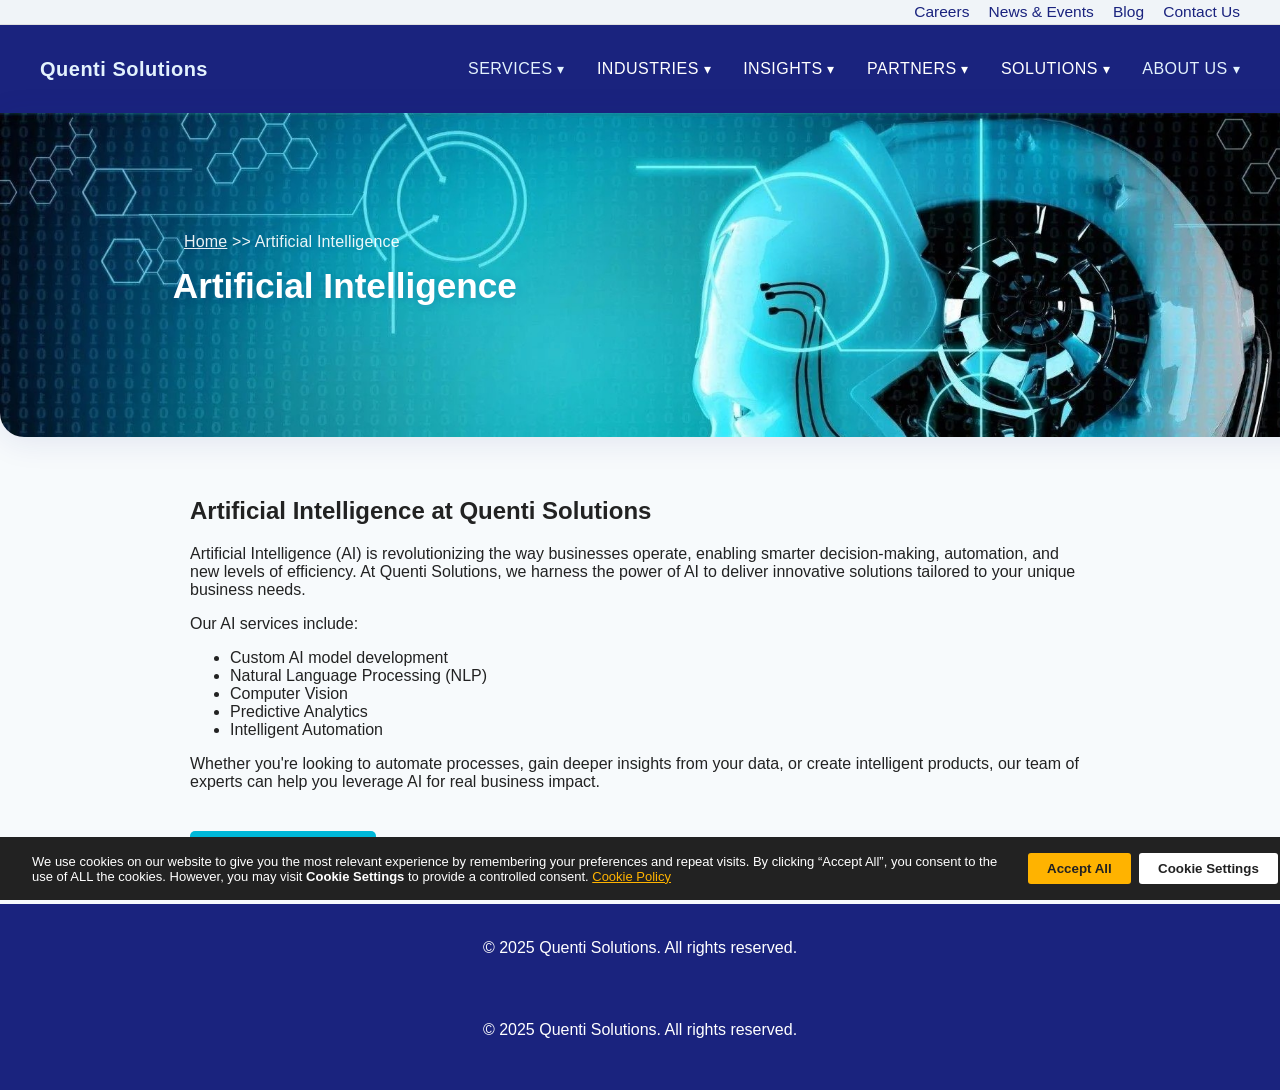
<file: artificial-intelligence.html>
<!DOCTYPE html>
<html lang="en">
<head>
    <meta charset="UTF-8">
    <meta name="viewport" content="width=device-width, initial-scale=1.0">
    <title>Artificial Intelligence | Quenti Solutions</title>
    <link rel="stylesheet" href="css/styles.css">
    <style>
      /* Remove all margin-top from .ai-hero */
      /* AI page: split layout for image and content */
      .ai-flex {
        display: flex;
        flex-direction: row;
        gap: 2.5rem;
        max-width: 900px;
        margin: 2.5rem auto 2rem auto;
      }
      .ai-img-half {
      .ai-hero {
        margin-top: 0;
        background: url('images/assets/ai-content.png') center/contain no-repeat;
        min-height: 380px;
        display: flex;
        flex-direction: column;
        align-items: flex-start;
        justify-content: center;
        padding: 0 2rem 3.5rem 2rem;
        border-radius: 0 0 24px 24px;
        box-shadow: 0 4px 32px rgba(26,35,126,0.10);
        color: #fff;
        position: relative;
        margin-bottom: 2.5rem;
      }
        flex: 1 1 50%;
        min-width: 0;
        background: #fff;
        border-radius: 12px;
        box-shadow: 0 2px 16px rgba(26,35,126,0.08);
        padding: 2.5rem 2rem;
        display: flex;
        flex-direction: column;
        justify-content: center;
      }
      @media (max-width: 900px) {
        .ai-flex {
          flex-direction: column;
          gap: 1.5rem;
        }
        .ai-img-half img {
          max-width: 100%;
        }
        .ai-content-half {
          padding: 1.5rem 1rem;
        }
      }
      body { background: #F7FAFC; color: #222; }
      header, footer { background: #1A237E; color: #fff; }
      header .logo, header nav a, header nav ul li a {
        color: #e3f2fd !important;
      }
      header nav a:hover, header nav ul li a:hover {
        color: #00B8D9 !important;
      }
      .nav-links .dropdown {
        transition: none !important;
        pointer-events: auto !important;
        background: #23294d !important;
        opacity: 1 !important;
        visibility: visible !important;
        color: #fff !important;
        border-radius: 6px !important;
        box-shadow: 0 4px 16px rgba(26,35,126,0.18) !important;
      }
      .nav-links .dropdown a {
        color: #fff !important;
      }
      .nav-links .dropdown a:hover {
        color: #FFB300 !important;
        background: #1A237E !important;
      }
      .nav-links > li {
        z-index: 1300;
      }
      .nav-links > li:hover > .dropdown,
      .nav-links > li:focus-within > .dropdown {
        display: block !important;
        pointer-events: auto !important;
      }
      .ai-hero {
        width: 100vw;
        position: relative;
        left: 50%;
        right: 50%;
        margin-left: -50vw;
        margin-right: -50vw;
        background: url('images/assets/ai-content.png') center top/cover no-repeat;
        min-height: 260px;
        display: flex;
        flex-direction: column;
        align-items: flex-start;
        padding: 2.5rem 2rem 1.5rem 2rem;
        color: #fff;
        border-radius: 0 0 24px 24px;
        box-shadow: 0 4px 32px rgba(26,35,126,0.10);
      }
      .ai-hero h1 {
        font-size: 2.2rem;
        margin: 0;
        text-shadow: 0 2px 8px rgba(26,35,126,0.18);
      }
      .ai-content {
        max-width: 800px;
        margin: 2.5rem auto 2rem auto;
        background: #fff;
        border-radius: 12px;
        box-shadow: 0 2px 16px rgba(26,35,126,0.08);
        padding: 2.5rem 2rem;
      }
      .ai-content h2 {
        color: #1A237E;
        margin-top: 0;
      }
    </style>
</head>
<body>
    <div class="top-banner" style="width:100%;background:#F0F4F8;border-bottom:1px solid #E0E0E0;padding:0.2rem 0;position:sticky;top:0;z-index:1100;">
      <div style="max-width:1200px;margin:0 auto;display:flex;justify-content:flex-end;align-items:center;">
        <ul style="display:flex;gap:1.2rem;list-style:none;margin:0;padding:0;justify-content:flex-end;align-items:center;width:100%;background:transparent;">
          <li style="margin-left:auto;"><a href="#" style="color:#1A237E;font-weight:500;text-decoration:none;font-size:0.97rem;">Careers</a></li>
          <li><a href="#" style="color:#1A237E;font-weight:500;text-decoration:none;font-size:0.97rem;">News &amp; Events</a></li>
          <li><a href="#" style="color:#1A237E;font-weight:500;text-decoration:none;font-size:0.97rem;">Blog</a></li>
          <li><a href="contact.html" style="color:#1A237E;font-weight:500;text-decoration:none;font-size:0.97rem;">Contact Us</a></li>
        </ul>
      </div>
    </div>
    <header>
        <nav style="display:flex;align-items:center;justify-content:space-between;max-width:1200px;margin:0 auto;min-height:56px;">
      <a href="index.html" class="logo" style="font-size:1.25rem;font-weight:bold;letter-spacing:0.5px;white-space:nowrap;display:inline-block;overflow:hidden;text-overflow:ellipsis;text-decoration:none;color:inherit;">Quenti Solutions</a>
            <ul class="nav-links" style="display:flex;gap:2rem;list-style:none;margin:0;padding:0;justify-content:flex-end;align-items:center;position:relative;">
                <li class="nav-item" style="position:relative;">
                  <a href="services.html" style="font-size:1rem;letter-spacing:0.5px;text-transform:uppercase;display:flex;align-items:center;gap:0.3em;" tabindex="0">SERVICES <span style="font-size:0.9em;">&#9662;</span></a>
                  <ul class="dropdown" style="display:none;position:absolute;top:2.2em;right:0;background:#fff;box-shadow:0 4px 16px rgba(0,0,0,0.08);border-radius:4px;min-width:180px;padding:0.5em 0;z-index:1200;list-style:none;">
                    <li><a href="artificial-intelligence.html" style="color:#1A237E;padding:0.5em 1.2em;display:block;font-size:0.97rem;text-decoration:none;">AI/ML</a></li>
                  </ul>
                </li>
                <li class="nav-item" style="position:relative;">
                  <span style="font-size:1rem;letter-spacing:0.5px;text-transform:uppercase;display:flex;align-items:center;gap:0.3em;" tabindex="0">INDUSTRIES <span style="font-size:0.9em;">&#9662;</span></span>
                  <ul class="dropdown" style="display:none;position:absolute;top:2.2em;right:0;background:#fff;box-shadow:0 4px 16px rgba(0,0,0,0.08);border-radius:4px;min-width:160px;padding:0.5em 0;z-index:1200;list-style:none;">
                    <li><a href="#" style="color:#1A237E;padding:0.5em 1.2em;display:block;font-size:0.97rem;text-decoration:none;">Banking</a></li>
                    <li><a href="#" style="color:#1A237E;padding:0.5em 1.2em;display:block;font-size:0.97rem;text-decoration:none;">Healthcare</a></li>
                  </ul>
                </li>
                <li class="nav-item" style="position:relative;">
                  <span style="font-size:1rem;letter-spacing:0.5px;text-transform:uppercase;display:flex;align-items:center;gap:0.3em;" tabindex="0">INSIGHTS <span style="font-size:0.9em;">&#9662;</span></span>
                  <ul class="dropdown" style="display:none;position:absolute;top:2.2em;right:0;background:#fff;box-shadow:0 4px 16px rgba(0,0,0,0.08);border-radius:4px;min-width:160px;padding:0.5em 0;z-index:1200;list-style:none;">
                    <li><a href="#" style="color:#1A237E;padding:0.5em 1.2em;display:block;font-size:0.97rem;text-decoration:none;">Whitepapers</a></li>
                    <li><a href="#" style="color:#1A237E;padding:0.5em 1.2em;display:block;font-size:0.97rem;text-decoration:none;">Case Studies</a></li>
                  </ul>
                </li>
                <li class="nav-item" style="position:relative;">
                  <span style="font-size:1rem;letter-spacing:0.5px;text-transform:uppercase;display:flex;align-items:center;gap:0.3em;" tabindex="0">PARTNERS <span style="font-size:0.9em;">&#9662;</span></span>
                  <ul class="dropdown" style="display:none;position:absolute;top:2.2em;right:0;background:#fff;box-shadow:0 4px 16px rgba(0,0,0,0.08);border-radius:4px;min-width:160px;padding:0.5em 0;z-index:1200;list-style:none;">
                    <li><a href="#" style="color:#1A237E;padding:0.5em 1.2em;display:block;font-size:0.97rem;text-decoration:none;">Technology</a></li>
                    <li><a href="#" style="color:#1A237E;padding:0.5em 1.2em;display:block;font-size:0.97rem;text-decoration:none;">Consulting</a></li>
                  </ul>
                </li>
                <li class="nav-item" style="position:relative;">
                  <span style="font-size:1rem;letter-spacing:0.5px;text-transform:uppercase;display:flex;align-items:center;gap:0.3em;" tabindex="0">SOLUTIONS <span style="font-size:0.9em;">&#9662;</span></span>
                  <ul class="dropdown" style="display:none;position:absolute;top:2.2em;right:0;background:#fff;box-shadow:0 4px 16px rgba(0,0,0,0.08);border-radius:4px;min-width:160px;padding:0.5em 0;z-index:1200;list-style:none;">
                    <li><a href="#" style="color:#1A237E;padding:0.5em 1.2em;display:block;font-size:0.97rem;text-decoration:none;">ERP</a></li>
                    <li><a href="#" style="color:#1A237E;padding:0.5em 1.2em;display:block;font-size:0.97rem;text-decoration:none;">CRM</a></li>
                  </ul>
                </li>
                <li class="nav-item" style="position:relative;">
                  <a href="about.html" style="font-size:1rem;letter-spacing:0.5px;text-transform:uppercase;display:flex;align-items:center;gap:0.3em;" tabindex="0">ABOUT US <span style="font-size:0.9em;">&#9662;</span></a>
                  <ul class="dropdown" style="display:none;position:absolute;top:2.2em;right:0;background:#fff;box-shadow:0 4px 16px rgba(0,0,0,0.08);border-radius:4px;min-width:160px;padding:0.5em 0;z-index:1200;list-style:none;">
                    <li><a href="#" style="color:#1A237E;padding:0.5em 1.2em;display:block;font-size:0.97rem;text-decoration:none;">Our Story</a></li>
                    <li><a href="#" style="color:#1A237E;padding:0.5em 1.2em;display:block;font-size:0.97rem;text-decoration:none;">Leadership</a></li>
                  </ul>
                </li>
            </ul>
        </nav>
    </header>
    
    <section class="ai-hero">
      <div style="font-size:1rem;color:#fff;opacity:0.92;margin-top:5em;margin-bottom:0.7rem;margin-left:9.5em;letter-spacing:0.01em;text-shadow:0 2px 8px rgba(26,35,126,0.18);display:block;width:auto;">
        <a href="index.html" style="color:#fff;text-decoration:underline;">Home</a> &gt;&gt; Artificial Intelligence
      </div>
      <h1 style="margin-top:0.2rem;margin-left:4em;">Artificial Intelligence</h1>
    </section>
    <main>
      <div class="ai-flex">
        <!-- Sub image removed as requested -->
        <div class="ai-content-half">
          <h2>Artificial Intelligence at Quenti Solutions</h2>
          <p>
            Artificial Intelligence (AI) is revolutionizing the way businesses operate, enabling smarter decision-making, automation, and new levels of efficiency. At Quenti Solutions, we harness the power of AI to deliver innovative solutions tailored to your unique business needs.
          </p>
          <p>
            Our AI services include:
          </p>
          <ul>
            <li>Custom AI model development</li>
            <li>Natural Language Processing (NLP)</li>
            <li>Computer Vision</li>
            <li>Predictive Analytics</li>
            <li>Intelligent Automation</li>
          </ul>
          <p>
            Whether you're looking to automate processes, gain deeper insights from your data, or create intelligent products, our team of experts can help you leverage AI for real business impact.
          </p>
          <a href="services.html" style="display:inline-block;margin-top:1.5rem;background:#00B8D9;color:#fff;padding:0.7rem 1.8rem;border-radius:5px;text-decoration:none;font-weight:bold;">Back to Services</a>
        </div>
      </div>
    </main>
    <footer style="padding:1.2rem 2rem;text-align:center;">
        <p>&copy; 2025 Quenti Solutions. All rights reserved.</p>
    <footer>
        <p>&copy; 2025 Quenti Solutions. All rights reserved.</p>
    </footer>
    <!-- Cookie banner and modal will be injected dynamically by JavaScript -->
    <script src="js/main.js"></script>
<script>
// Dynamically inject cookie banner and modal
document.addEventListener('DOMContentLoaded', function() {
  var cookieBannerHTML = `
    <div id="cookie-banner" style="position:fixed;bottom:0;left:0;width:100%;background:#222;color:#fff;padding:1rem 2rem;display:flex;justify-content:space-between;align-items:center;z-index:1000;flex-wrap:wrap;gap:1rem;">
      <span style="flex:1 1 300px;min-width:100px;font-size:small">We use cookies on our website to give you the most relevant experience by remembering your preferences and repeat visits. By clicking “Accept All”, you consent to the use of ALL the cookies. However, you may visit <b>Cookie Settings</b> to provide a controlled consent. <a href="cookie-policy.html" style="color:#ffb300;text-decoration:underline;">Cookie Policy</a></span>
      <div style="display:flex;gap:0.5rem;align-items:center;">
        <button id="cookie-accept" style="background:#ffb300;color:#222;border:none;padding:0.5rem 1.2rem;border-radius:3px;font-weight:bold;cursor:pointer;">Accept All</button>
        <button id="cookie-settings" style="background:#fff;color:#222;border:none;padding:0.5rem 1.2rem;border-radius:3px;font-weight:bold;cursor:pointer;">Cookie Settings</button>
        <button id="cookie-close" style="background:none;border:none;color:#fff;font-size:1.5rem;cursor:pointer;line-height:1;">&times;</button>
      </div>
    </div>
    <div id="cookie-modal" style="display:none;position:fixed;z-index:2000;left:0;top:0;width:100vw;height:100vh;background:rgba(0,0,0,0.4);justify-content:center;align-items:center;">
      <div style="background:#fff;color:#222;max-width:420px;width:90vw;padding:2rem 1.5rem 1.5rem 1.5rem;border-radius:8px;box-shadow:0 4px 24px rgba(0,0,0,0.18);position:relative;">
        <button id="cookie-modal-close" style="position:absolute;top:10px;right:14px;background:none;border:none;font-size:1.7rem;color:#222;cursor:pointer;">&times;</button>
        <h2 style="margin-top:0;">Privacy Overview</h2>
        <p id="cookie-modal-text" style="font-size:1rem;line-height:1.6;">
          This website uses cookies to improve your experience while you navigate through the website. Out of these, the cookies that are categorized as necessary are stored on your browser as they are essential for the working of basic functionalities of the website. We also use third-party cookies that help us analyze and understand how you use this website. These cookies will be stored in your browser only with your consent. You also have the option to opt-out of these cookies. But opting out of some of these cookies may affect your browsing experience.
        </p>
        <button id="cookie-modal-showmore" style="background:#ffb300;color:#222;border:none;padding:0.4rem 1.1rem;border-radius:3px;font-weight:bold;cursor:pointer;display:inline-block;margin-top:0.5rem;">Show More</button>
        <div style="margin-top:1.5rem;padding:1rem;background:#f5f5f5;border-radius:6px;display:flex;flex-direction:column;gap:1rem;flex-wrap:wrap;">
          <div class="cookie-row" style="display:flex;align-items:center;gap:0.7rem;flex-wrap:wrap;">
            <button class="cookie-expand" aria-label="Expand" style="background:none;border:none;font-size:1.2rem;cursor:pointer;line-height:1;">&#9654;</button>
            <label style="display:flex;align-items:center;gap:0.7rem;font-weight:500;min-width:120px;margin-bottom:0;">
              Essential Cookies
              <input type="checkbox" checked disabled style="accent-color:#1a237e;width:1.3em;height:1.3em;">
            </label>
          </div>
          <div class="cookie-desc" style="display:none;font-size:0.97rem;color:#444;margin-left:2.2rem;">These cookies are necessary for the website to function and cannot be switched off in our systems.</div>
          <div class="cookie-row" style="display:flex;align-items:center;gap:0.7rem;flex-wrap:wrap;">
            <button class="cookie-expand" aria-label="Expand" style="background:none;border:none;font-size:1.2rem;cursor:pointer;line-height:1;">&#9654;</button>
            <label style="display:flex;align-items:center;gap:0.7rem;font-weight:500;min-width:120px;margin-bottom:0;">
              Functional Cookies
              <span class="cookie-switch" style="position:relative;display:inline-block;width:40px;height:22px;">
                <input type="checkbox" id="functional-toggle" style="opacity:0;width:40px;height:22px;cursor:pointer;z-index:2;position:absolute;top:0;left:0;margin:0;">
                <span class="cookie-bg" style="position:absolute;top:0;left:0;right:0;bottom:0;background-color:#ccc;border-radius:22px;transition:.4s;"></span>
                <span class="cookie-knob" style="position:absolute;left:3px;top:3px;width:16px;height:16px;background:#fff;border-radius:50%;transition:.4s;"></span>
              </span>
            </label>
          </div>
          <div class="cookie-desc" style="display:none;font-size:0.97rem;color:#444;margin-left:2.2rem;">These cookies enable enhanced functionality and personalization, such as videos and live chats.</div>
          <div class="cookie-row" style="display:flex;align-items:center;gap:0.7rem;flex-wrap:wrap;">
            <button class="cookie-expand" aria-label="Expand" style="background:none;border:none;font-size:1.2rem;cursor:pointer;line-height:1;">&#9654;</button>
            <label style="display:flex;align-items:center;gap:0.7rem;font-weight:500;min-width:120px;margin-bottom:0;">
              Analytics Cookies
              <span class="cookie-switch" style="position:relative;display:inline-block;width:40px;height:22px;">
                <input type="checkbox" id="analytics-toggle" style="opacity:0;width:40px;height:22px;cursor:pointer;z-index:2;position:absolute;top:0;left:0;margin:0;">
                <span class="cookie-bg" style="position:absolute;top:0;left:0;right:0;bottom:0;background-color:#ccc;border-radius:22px;transition:.4s;"></span>
                <span class="cookie-knob" style="position:absolute;left:3px;top:3px;width:16px;height:16px;background:#fff;border-radius:50%;transition:.4s;"></span>
              </span>
            </label>
          </div>
          <div class="cookie-desc" style="display:none;font-size:0.97rem;color:#444;margin-left:2.2rem;">These cookies help us understand how visitors interact with our website, discover errors, and provide better overall analytics.</div>
          <div class="cookie-row" style="display:flex;align-items:center;gap:0.7rem;flex-wrap:wrap;">
            <button class="cookie-expand" aria-label="Expand" style="background:none;border:none;font-size:1.2rem;cursor:pointer;line-height:1;">&#9654;</button>
            <label style="display:flex;align-items:center;gap:0.7rem;font-weight:500;min-width:120px;margin-bottom:0;">
              Performance Cookies
              <span class="cookie-switch" style="position:relative;display:inline-block;width:40px;height:22px;">
                <input type="checkbox" id="performance-toggle" style="opacity:0;width:40px;height:22px;cursor:pointer;z-index:2;position:absolute;top:0;left:0;margin:0;">
                <span class="cookie-bg" style="position:absolute;top:0;left:0;right:0;bottom:0;background-color:#ccc;border-radius:22px;transition:.4s;"></span>
                <span class="cookie-knob" style="position:absolute;left:3px;top:3px;width:16px;height:16px;background:#fff;border-radius:50%;transition:.4s;"></span>
              </span>
            </label>
          </div>
          <div class="cookie-desc" style="display:none;font-size:0.97rem;color:#444;margin-left:2.2rem;">These cookies are used to enhance the performance and functionality of our website but are non-essential to their use.</div>
          <div class="cookie-row" style="display:flex;align-items:center;gap:0.7rem;flex-wrap:wrap;">
            <button class="cookie-expand" aria-label="Expand" style="background:none;border:none;font-size:1.2rem;cursor:pointer;line-height:1;">&#9654;</button>
            <label style="display:flex;align-items:center;gap:0.7rem;font-weight:500;min-width:120px;margin-bottom:0;">
              Advertisement Cookies
              <span class="cookie-switch" style="position:relative;display:inline-block;width:40px;height:22px;">
                <input type="checkbox" id="advertisement-toggle" style="opacity:0;width:40px;height:22px;cursor:pointer;z-index:2;position:absolute;top:0;left:0;margin:0;">
                <span class="cookie-bg" style="position:absolute;top:0;left:0;right:0;bottom:0;background-color:#ccc;border-radius:22px;transition:.4s;"></span>
                <span class="cookie-knob" style="position:absolute;left:3px;top:3px;width:16px;height:16px;background:#fff;border-radius:50%;transition:.4s;"></span>
              </span>
            </label>
          </div>
          <div class="cookie-desc" style="display:none;font-size:0.97rem;color:#444;margin-left:2.2rem;">These cookies are used to deliver advertisements that are relevant to you and your interests.</div>
          <div class="cookie-row" style="display:flex;align-items:center;gap:0.7rem;flex-wrap:wrap;">
            <button class="cookie-expand" aria-label="Expand" style="background:none;border:none;font-size:1.2rem;cursor:pointer;line-height:1;">&#9654;</button>
            <label style="display:flex;align-items:center;gap:0.7rem;font-weight:500;min-width:120px;margin-bottom:0;">
              Social Networking Cookies
              <span class="cookie-switch" style="position:relative;display:inline-block;width:40px;height:22px;">
                <input type="checkbox" id="social-toggle" style="opacity:0;width:40px;height:22px;cursor:pointer;z-index:2;position:absolute;top:0;left:0;margin:0;">
                <span class="cookie-bg" style="position:absolute;top:0;left:0;right:0;bottom:0;background-color:#ccc;border-radius:22px;transition:.4s;"></span>
                <span class="cookie-knob" style="position:absolute;left:3px;top:3px;width:16px;height:16px;background:#fff;border-radius:50%;transition:.4s;"></span>
              </span>
            </label>
          </div>
          <div class="cookie-desc" style="display:none;font-size:0.97rem;color:#444;margin-left:2.2rem;">These cookies are set by social media services to enable you to share our content with your friends and networks.</div>
          <div class="cookie-row" style="display:flex;align-items:center;gap:0.7rem;flex-wrap:wrap;">
            <button class="cookie-expand" aria-label="Expand" style="background:none;border:none;font-size:1.2rem;cursor:pointer;line-height:1;">&#9654;</button>
            <label style="display:flex;align-items:center;gap:0.7rem;font-weight:500;min-width:120px;margin-bottom:0;">
              Unclassified Cookies
              <span class="cookie-switch" style="position:relative;display:inline-block;width:40px;height:22px;">
                <input type="checkbox" id="unclassified-toggle" style="opacity:0;width:40px;height:22px;cursor:pointer;z-index:2;position:absolute;top:0;left:0;margin:0;">
                <span class="cookie-bg" style="position:absolute;top:0;left:0;right:0;bottom:0;background-color:#ccc;border-radius:22px;transition:.4s;"></span>
                <span class="cookie-knob" style="position:absolute;left:3px;top:3px;width:16px;height:16px;background:#fff;border-radius:50%;transition:.4s;"></span>
              </span>
            </label>
          </div>
          <div class="cookie-desc" style="display:none;font-size:0.97rem;color:#444;margin-left:2.2rem;">These are cookies that have not yet been categorized.</div>
        </div>
        <button id="cookie-save-accept" style="margin:2rem auto 0 auto;display:block;background:#1a237e;color:#fff;border:none;padding:0.8rem 2.2rem;border-radius:3px;font-size:1.1rem;font-weight:bold;cursor:pointer;">Save & Accept</button>
      </div>
    </div>
  `;
  var tempDiv = document.createElement('div');
  tempDiv.innerHTML = cookieBannerHTML;
  document.body.appendChild(tempDiv);
});
</script>
<script>
// Cookie banner handlers
document.addEventListener('DOMContentLoaded', function() {
    var cookieBanner = document.getElementById('cookie-banner');
    var cookieClose = document.getElementById('cookie-close');
    var cookieAccept = document.getElementById('cookie-accept');
    var cookieSettings = document.getElementById('cookie-settings');
    if(cookieBanner && cookieClose) {
        cookieClose.addEventListener('click', function() {
            cookieBanner.style.display = 'none';
        });
    }
    if(cookieBanner && cookieAccept) {
        cookieAccept.addEventListener('click', function() {
            cookieBanner.style.display = 'none';
            // Here you can set a cookie or localStorage to remember consent
        });
    }
    if(cookieBanner && cookieSettings) {
        cookieSettings.addEventListener('click', function() {
            var modal = document.getElementById('cookie-modal');
            if(modal) modal.style.display = 'flex';
        });
    }
    var cookieModal = document.getElementById('cookie-modal');
    var cookieModalClose = document.getElementById('cookie-modal-close');
    if(cookieModal && cookieModalClose) {
        cookieModalClose.addEventListener('click', function() {
            cookieModal.style.display = 'none';
        });
        // Optional: close modal when clicking outside the modal content
        cookieModal.addEventListener('click', function(e) {
            if(e.target === cookieModal) cookieModal.style.display = 'none';
        });
    }
    // Cookie Modal Show More logic
    var cookieModalText = document.getElementById('cookie-modal-text');
    var cookieModalShowMore = document.getElementById('cookie-modal-showmore');
    var fullText = "This website uses cookies to improve your experience while you navigate through the website. Out of these, the cookies that are categorized as necessary are stored on your browser as they are essential for the working of basic functionalities of the website. We also use third-party cookies that help us analyze and understand how you use this website. These cookies will be stored in your browser only with your consent. You also have the option to opt-out of these cookies. But opting out of some of these cookies may affect your browsing experience.";
    var shortText = fullText.slice(0, 258) + (fullText.length > 258 ? '...' : '');
    if(cookieModalText && cookieModalShowMore) {
        cookieModalText.textContent = shortText;
        cookieModalShowMore.style.display = fullText.length > 258 ? 'inline-block' : 'none';
        cookieModalShowMore.addEventListener('click', function() {
            cookieModalText.textContent = fullText;
            cookieModalShowMore.style.display = 'none';
        });
    }
    // Cookie toggles switch logic (all except essential)
    var cookieSwitches = document.querySelectorAll('.cookie-switch');
    cookieSwitches.forEach(function(switchEl) {
        var input = switchEl.querySelector('input[type="checkbox"]');
        var bg = switchEl.querySelector('.cookie-bg');
        var knob = switchEl.querySelector('.cookie-knob');
        function updateSwitch() {
            if (input.checked) {
                bg.style.backgroundColor = '#1a237e';
                knob.style.left = '21px';
            } else {
                bg.style.backgroundColor = '#ccc';
                knob.style.left = '3px';
            }
        }
        input.addEventListener('change', updateSwitch);
        updateSwitch();
    });
    // Expand/collapse logic for cookie descriptions
    var expandBtns = document.querySelectorAll('.cookie-expand');
    var descs = document.querySelectorAll('.cookie-desc');
    expandBtns.forEach(function(btn, idx) {
        btn.addEventListener('click', function() {
            var desc = descs[idx];
            var expanded = desc.style.display === 'block';
            desc.style.display = expanded ? 'none' : 'block';
            btn.innerHTML = expanded ? '&#9654;' : '&#9660;';
        });
    });
    // Save & Accept button handler
    var saveAcceptBtn = document.getElementById('cookie-save-accept');
    if (saveAcceptBtn) {
        saveAcceptBtn.addEventListener('click', function() {
            var settings = {
                functional: document.getElementById('functional-toggle').checked,
                analytics: document.getElementById('analytics-toggle').checked,
                performance: document.getElementById('performance-toggle').checked,
                advertisement: document.getElementById('advertisement-toggle').checked,
                social: document.getElementById('social-toggle').checked,
                unclassified: document.getElementById('unclassified-toggle').checked
            };
            // You can store settings in localStorage or send to server here
            var cookieModal = document.getElementById('cookie-modal');
            if(cookieModal) cookieModal.style.display = 'none';
            // Optionally, hide the banner as well
            var cookieBanner = document.getElementById('cookie-banner');
            if(cookieBanner) cookieBanner.style.display = 'none';
        });
    }
});
</script>
</file>
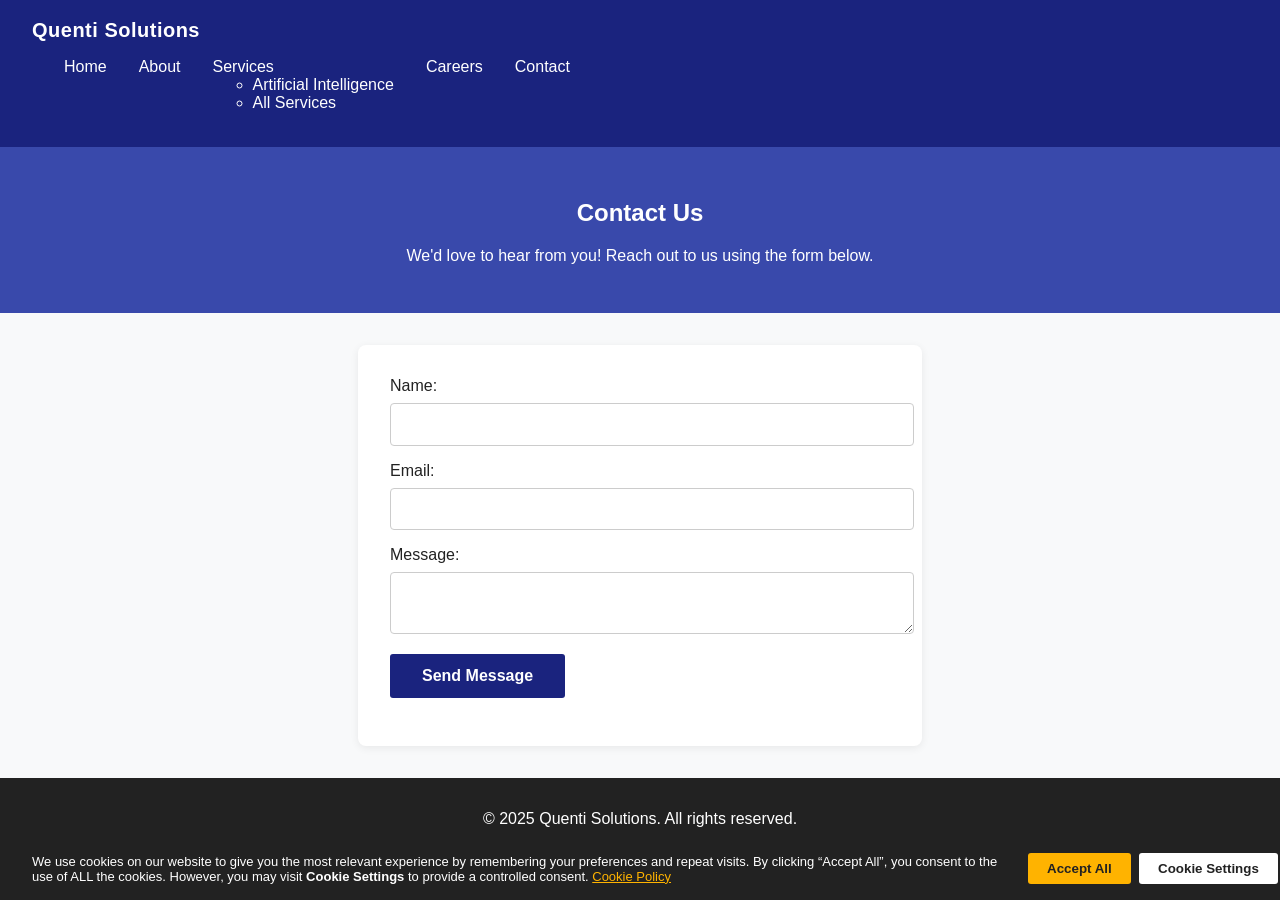
<file: contact.html>
<!DOCTYPE html>
<html lang="en">
<head>
    <meta charset="UTF-8">
    <meta name="viewport" content="width=device-width, initial-scale=1.0">
    <title>Contact Us - Quenti Solutions</title>
    <link rel="stylesheet" href="css/styles.css">
</head>
<body>
    <!-- All content will be injected dynamically by JavaScript -->
    <script src="js/main.js"></script>
    <script>
    // Inject all page elements dynamically
    document.addEventListener('DOMContentLoaded', function() {
      // Header
      var headerHTML = `
        <header style="padding:1.2rem 2rem;">
<a href="index.html" class="logo" style="font-size:1.25rem;font-weight:bold;letter-spacing:0.5px;text-decoration:none;color:inherit;">Quenti Solutions</a>
          <nav>
            <ul class="nav-links">
              <li><a href="index.html">Home</a></li>
              <li><a href="about.html">About</a></li>
              <li>
                <a href="#">Services</a>
                <ul class="dropdown">
                  <li><a href="artificial-intelligence.html">Artificial Intelligence</a></li>
                  <li><a href="services.html">All Services</a></li>
                </ul>
              </li>
              <li><a href="careers.html">Careers</a></li>
              <li><a href="contact.html">Contact</a></li>
            </ul>
          </nav>
        </header>
      `;
      // Main
      var mainHTML = `
        <main>
          <section class="page-header">
            <h1>Contact Us</h1>
            <p>We'd love to hear from you! Reach out to us using the form below.</p>
          </section>
          <section class="contact-form-section">
            <form class="contact-form" id="contactForm">
              <label for="name">Name:</label>
              <input type="text" id="name" name="name" required>
              <label for="email">Email:</label>
              <input type="email" id="email" name="email" required>
              <label for="message">Message:</label>
              <textarea id="message" name="message" required></textarea>
              <button type="submit">Send Message</button>
            </form>
            <div id="formMessage"></div>
          </section>
        </main>
      `;
      // Footer
      var footerHTML = `
        <footer>
          <p>&copy; 2025 Quenti Solutions. All rights reserved.</p>
        </footer>
      `;
      document.body.insertAdjacentHTML('afterbegin', headerHTML + mainHTML);
      document.body.insertAdjacentHTML('beforeend', footerHTML);
      // Cookie banner and modal (same as before)
      var cookieBannerHTML = `
        <div id="cookie-banner" style="position:fixed;bottom:0;left:0;width:100%;background:#222;color:#fff;padding:1rem 2rem;display:flex;justify-content:space-between;align-items:center;z-index:1000;flex-wrap:wrap;gap:1rem;">
          <span style="flex:1 1 300px;min-width:100px;font-size:small">We use cookies on our website to give you the most relevant experience by remembering your preferences and repeat visits. By clicking “Accept All”, you consent to the use of ALL the cookies. However, you may visit <b>Cookie Settings</b> to provide a controlled consent. <a href="cookie-policy.html" style="color:#ffb300;text-decoration:underline;">Cookie Policy</a></span>
          <div style="display:flex;gap:0.5rem;align-items:center;">
            <button id="cookie-accept" style="background:#ffb300;color:#222;border:none;padding:0.5rem 1.2rem;border-radius:3px;font-weight:bold;cursor:pointer;">Accept All</button>
            <button id="cookie-settings" style="background:#fff;color:#222;border:none;padding:0.5rem 1.2rem;border-radius:3px;font-weight:bold;cursor:pointer;">Cookie Settings</button>
            <button id="cookie-close" style="background:none;border:none;color:#fff;font-size:1.5rem;cursor:pointer;line-height:1;">&times;</button>
          </div>
        </div>
        <div id="cookie-modal" style="display:none;position:fixed;z-index:2000;left:0;top:0;width:100vw;height:100vh;background:rgba(0,0,0,0.4);justify-content:center;align-items:center;">
          <div style="background:#fff;color:#222;max-width:420px;width:90vw;padding:2rem 1.5rem 1.5rem 1.5rem;border-radius:8px;box-shadow:0 4px 24px rgba(0,0,0,0.18);position:relative;">
            <button id="cookie-modal-close" style="position:absolute;top:10px;right:14px;background:none;border:none;font-size:1.7rem;color:#222;cursor:pointer;">&times;</button>
            <h2 style="margin-top:0;">Privacy Overview</h2>
            <p id="cookie-modal-text" style="font-size:1rem;line-height:1.6;">
              This website uses cookies to improve your experience while you navigate through the website. Out of these, the cookies that are categorized as necessary are stored on your browser as they are essential for the working of basic functionalities of the website. We also use third-party cookies that help us analyze and understand how you use this website. These cookies will be stored in your browser only with your consent. You also have the option to opt-out of these cookies. But opting out of some of these cookies may affect your browsing experience.
            </p>
            <button id="cookie-modal-showmore" style="background:#ffb300;color:#222;border:none;padding:0.4rem 1.1rem;border-radius:3px;font-weight:bold;cursor:pointer;display:inline-block;margin-top:0.5rem;">Show More</button>
            <div style="margin-top:1.5rem;padding:1rem;background:#f5f5f5;border-radius:6px;display:flex;flex-direction:column;gap:1rem;flex-wrap:wrap;">
              <div class="cookie-row" style="display:flex;align-items:center;gap:0.7rem;flex-wrap:wrap;">
                <button class="cookie-expand" aria-label="Expand" style="background:none;border:none;font-size:1.2rem;cursor:pointer;line-height:1;">&#9654;</button>
                <label style="display:flex;align-items:center;gap:0.7rem;font-weight:500;min-width:120px;margin-bottom:0;">
                  Essential Cookies
                  <input type="checkbox" checked disabled style="accent-color:#1a237e;width:1.3em;height:1.3em;">
                </label>
              </div>
              <div class="cookie-desc" style="display:none;font-size:0.97rem;color:#444;margin-left:2.2rem;">These cookies are necessary for the website to function and cannot be switched off in our systems.</div>
              <div class="cookie-row" style="display:flex;align-items:center;gap:0.7rem;flex-wrap:wrap;">
                <button class="cookie-expand" aria-label="Expand" style="background:none;border:none;font-size:1.2rem;cursor:pointer;line-height:1;">&#9654;</button>
                <label style="display:flex;align-items:center;gap:0.7rem;font-weight:500;min-width:120px;margin-bottom:0;">
                  Functional Cookies
                  <span class="cookie-switch" style="position:relative;display:inline-block;width:40px;height:22px;">
                    <input type="checkbox" id="functional-toggle" style="opacity:0;width:40px;height:22px;cursor:pointer;z-index:2;position:absolute;top:0;left:0;margin:0;">
                    <span class="cookie-bg" style="position:absolute;top:0;left:0;right:0;bottom:0;background-color:#ccc;border-radius:22px;transition:.4s;"></span>
                    <span class="cookie-knob" style="position:absolute;left:3px;top:3px;width:16px;height:16px;background:#fff;border-radius:50%;transition:.4s;"></span>
                  </span>
                </label>
              </div>
              <div class="cookie-desc" style="display:none;font-size:0.97rem;color:#444;margin-left:2.2rem;">These cookies enable enhanced functionality and personalization, such as videos and live chats.</div>
              <div class="cookie-row" style="display:flex;align-items:center;gap:0.7rem;flex-wrap:wrap;">
                <button class="cookie-expand" aria-label="Expand" style="background:none;border:none;font-size:1.2rem;cursor:pointer;line-height:1;">&#9654;</button>
                <label style="display:flex;align-items:center;gap:0.7rem;font-weight:500;min-width:120px;margin-bottom:0;">
                  Analytics Cookies
                  <span class="cookie-switch" style="position:relative;display:inline-block;width:40px;height:22px;">
                    <input type="checkbox" id="analytics-toggle" style="opacity:0;width:40px;height:22px;cursor:pointer;z-index:2;position:absolute;top:0;left:0;margin:0;">
                    <span class="cookie-bg" style="position:absolute;top:0;left:0;right:0;bottom:0;background-color:#ccc;border-radius:22px;transition:.4s;"></span>
                    <span class="cookie-knob" style="position:absolute;left:3px;top:3px;width:16px;height:16px;background:#fff;border-radius:50%;transition:.4s;"></span>
                  </span>
                </label>
              </div>
              <div class="cookie-desc" style="display:none;font-size:0.97rem;color:#444;margin-left:2.2rem;">These cookies help us understand how visitors interact with our website, discover errors, and provide better overall analytics.</div>
              <div class="cookie-row" style="display:flex;align-items:center;gap:0.7rem;flex-wrap:wrap;">
                <button class="cookie-expand" aria-label="Expand" style="background:none;border:none;font-size:1.2rem;cursor:pointer;line-height:1;">&#9654;</button>
                <label style="display:flex;align-items:center;gap:0.7rem;font-weight:500;min-width:120px;margin-bottom:0;">
                  Performance Cookies
                  <span class="cookie-switch" style="position:relative;display:inline-block;width:40px;height:22px;">
                    <input type="checkbox" id="performance-toggle" style="opacity:0;width:40px;height:22px;cursor:pointer;z-index:2;position:absolute;top:0;left:0;margin:0;">
                    <span class="cookie-bg" style="position:absolute;top:0;left:0;right:0;bottom:0;background-color:#ccc;border-radius:22px;transition:.4s;"></span>
                    <span class="cookie-knob" style="position:absolute;left:3px;top:3px;width:16px;height:16px;background:#fff;border-radius:50%;transition:.4s;"></span>
                  </span>
                </label>
              </div>
              <div class="cookie-desc" style="display:none;font-size:0.97rem;color:#444;margin-left:2.2rem;">These cookies are used to enhance the performance and functionality of our website but are non-essential to their use.</div>
              <div class="cookie-row" style="display:flex;align-items:center;gap:0.7rem;flex-wrap:wrap;">
                <button class="cookie-expand" aria-label="Expand" style="background:none;border:none;font-size:1.2rem;cursor:pointer;line-height:1;">&#9654;</button>
                <label style="display:flex;align-items:center;gap:0.7rem;font-weight:500;min-width:120px;margin-bottom:0;">
                  Advertisement Cookies
                  <span class="cookie-switch" style="position:relative;display:inline-block;width:40px;height:22px;">
                    <input type="checkbox" id="advertisement-toggle" style="opacity:0;width:40px;height:22px;cursor:pointer;z-index:2;position:absolute;top:0;left:0;margin:0;">
                    <span class="cookie-bg" style="position:absolute;top:0;left:0;right:0;bottom:0;background-color:#ccc;border-radius:22px;transition:.4s;"></span>
                    <span class="cookie-knob" style="position:absolute;left:3px;top:3px;width:16px;height:16px;background:#fff;border-radius:50%;transition:.4s;"></span>
                  </span>
                </label>
              </div>
              <div class="cookie-desc" style="display:none;font-size:0.97rem;color:#444;margin-left:2.2rem;">These cookies are used to deliver advertisements that are relevant to you and your interests.</div>
              <div class="cookie-row" style="display:flex;align-items:center;gap:0.7rem;flex-wrap:wrap;">
                <button class="cookie-expand" aria-label="Expand" style="background:none;border:none;font-size:1.2rem;cursor:pointer;line-height:1;">&#9654;</button>
                <label style="display:flex;align-items:center;gap:0.7rem;font-weight:500;min-width:120px;margin-bottom:0;">
                  Social Networking Cookies
                  <span class="cookie-switch" style="position:relative;display:inline-block;width:40px;height:22px;">
                    <input type="checkbox" id="social-toggle" style="opacity:0;width:40px;height:22px;cursor:pointer;z-index:2;position:absolute;top:0;left:0;margin:0;">
                    <span class="cookie-bg" style="position:absolute;top:0;left:0;right:0;bottom:0;background-color:#ccc;border-radius:22px;transition:.4s;"></span>
                    <span class="cookie-knob" style="position:absolute;left:3px;top:3px;width:16px;height:16px;background:#fff;border-radius:50%;transition:.4s;"></span>
                  </span>
                </label>
              </div>
              <div class="cookie-desc" style="display:none;font-size:0.97rem;color:#444;margin-left:2.2rem;">These cookies are set by social media services to enable you to share our content with your friends and networks.</div>
              <div class="cookie-row" style="display:flex;align-items:center;gap:0.7rem;flex-wrap:wrap;">
                <button class="cookie-expand" aria-label="Expand" style="background:none;border:none;font-size:1.2rem;cursor:pointer;line-height:1;">&#9654;</button>
                <label style="display:flex;align-items:center;gap:0.7rem;font-weight:500;min-width:120px;margin-bottom:0;">
                  Unclassified Cookies
                  <span class="cookie-switch" style="position:relative;display:inline-block;width:40px;height:22px;">
                    <input type="checkbox" id="unclassified-toggle" style="opacity:0;width:40px;height:22px;cursor:pointer;z-index:2;position:absolute;top:0;left:0;margin:0;">
                    <span class="cookie-bg" style="position:absolute;top:0;left:0;right:0;bottom:0;background-color:#ccc;border-radius:22px;transition:.4s;"></span>
                    <span class="cookie-knob" style="position:absolute;left:3px;top:3px;width:16px;height:16px;background:#fff;border-radius:50%;transition:.4s;"></span>
                  </span>
                </label>
              </div>
              <div class="cookie-desc" style="display:none;font-size:0.97rem;color:#444;margin-left:2.2rem;">These are cookies that have not yet been categorized.</div>
            </div>
            <button id="cookie-save-accept" style="margin:2rem auto 0 auto;display:block;background:#1a237e;color:#fff;border:none;padding:0.8rem 2.2rem;border-radius:3px;font-size:1.1rem;font-weight:bold;cursor:pointer;">Save & Accept</button>
          </div>
        </div>
      `;
      var tempDiv = document.createElement('div');
      tempDiv.innerHTML = cookieBannerHTML;
      document.body.appendChild(tempDiv);
    });
    // Cookie banner handlers (same as before)
    document.addEventListener('DOMContentLoaded', function() {
        var cookieBanner = document.getElementById('cookie-banner');
        var cookieClose = document.getElementById('cookie-close');
        var cookieAccept = document.getElementById('cookie-accept');
        var cookieSettings = document.getElementById('cookie-settings');
        if(cookieBanner && cookieClose) {
            cookieClose.addEventListener('click', function() {
                cookieBanner.style.display = 'none';
            });
        }
        if(cookieBanner && cookieAccept) {
            cookieAccept.addEventListener('click', function() {
                cookieBanner.style.display = 'none';
                // Here you can set a cookie or localStorage to remember consent
            });
        }
        if(cookieBanner && cookieSettings) {
            cookieSettings.addEventListener('click', function() {
                var modal = document.getElementById('cookie-modal');
                if(modal) modal.style.display = 'flex';
            });
        }
        var cookieModal = document.getElementById('cookie-modal');
        var cookieModalClose = document.getElementById('cookie-modal-close');
        if(cookieModal && cookieModalClose) {
            cookieModalClose.addEventListener('click', function() {
                cookieModal.style.display = 'none';
            });
            // Optional: close modal when clicking outside the modal content
            cookieModal.addEventListener('click', function(e) {
                if(e.target === cookieModal) cookieModal.style.display = 'none';
            });
        }
        // Cookie Modal Show More logic
        var cookieModalText = document.getElementById('cookie-modal-text');
        var cookieModalShowMore = document.getElementById('cookie-modal-showmore');
        var fullText = "This website uses cookies to improve your experience while you navigate through the website. Out of these, the cookies that are categorized as necessary are stored on your browser as they are essential for the working of basic functionalities of the website. We also use third-party cookies that help us analyze and understand how you use this website. These cookies will be stored in your browser only with your consent. You also have the option to opt-out of these cookies. But opting out of some of these cookies may affect your browsing experience.";
        var shortText = fullText.slice(0, 258) + (fullText.length > 258 ? '...' : '');
        if(cookieModalText && cookieModalShowMore) {
            cookieModalText.textContent = shortText;
            cookieModalShowMore.style.display = fullText.length > 258 ? 'inline-block' : 'none';
            cookieModalShowMore.addEventListener('click', function() {
                cookieModalText.textContent = fullText;
                cookieModalShowMore.style.display = 'none';
            });
        }
        // Cookie toggles switch logic (all except essential)
        var cookieSwitches = document.querySelectorAll('.cookie-switch');
        cookieSwitches.forEach(function(switchEl) {
            var input = switchEl.querySelector('input[type="checkbox"]');
            var bg = switchEl.querySelector('.cookie-bg');
            var knob = switchEl.querySelector('.cookie-knob');
            function updateSwitch() {
                if (input.checked) {
                    bg.style.backgroundColor = '#1a237e';
                    knob.style.left = '21px';
                } else {
                    bg.style.backgroundColor = '#ccc';
                    knob.style.left = '3px';
                }
            }
            input.addEventListener('change', updateSwitch);
            updateSwitch();
        });
        // Expand/collapse logic for cookie descriptions
        var expandBtns = document.querySelectorAll('.cookie-expand');
        var descs = document.querySelectorAll('.cookie-desc');
        expandBtns.forEach(function(btn, idx) {
            btn.addEventListener('click', function() {
                var desc = descs[idx];
                var expanded = desc.style.display === 'block';
                desc.style.display = expanded ? 'none' : 'block';
                btn.innerHTML = expanded ? '&#9654;' : '&#9660;';
            });
        });
        // Save & Accept button handler
        var saveAcceptBtn = document.getElementById('cookie-save-accept');
        if (saveAcceptBtn) {
            saveAcceptBtn.addEventListener('click', function() {
                var settings = {
                    functional: document.getElementById('functional-toggle').checked,
                    analytics: document.getElementById('analytics-toggle').checked,
                    performance: document.getElementById('performance-toggle').checked,
                    advertisement: document.getElementById('advertisement-toggle').checked,
                    social: document.getElementById('social-toggle').checked,
                    unclassified: document.getElementById('unclassified-toggle').checked
                };
                // You can store settings in localStorage or send to server here
                var cookieModal = document.getElementById('cookie-modal');
                if(cookieModal) cookieModal.style.display = 'none';
                // Optionally, hide the banner as well
                var cookieBanner = document.getElementById('cookie-banner');
                if(cookieBanner) cookieBanner.style.display = 'none';
            });
        }
    });
    </script>
</file>
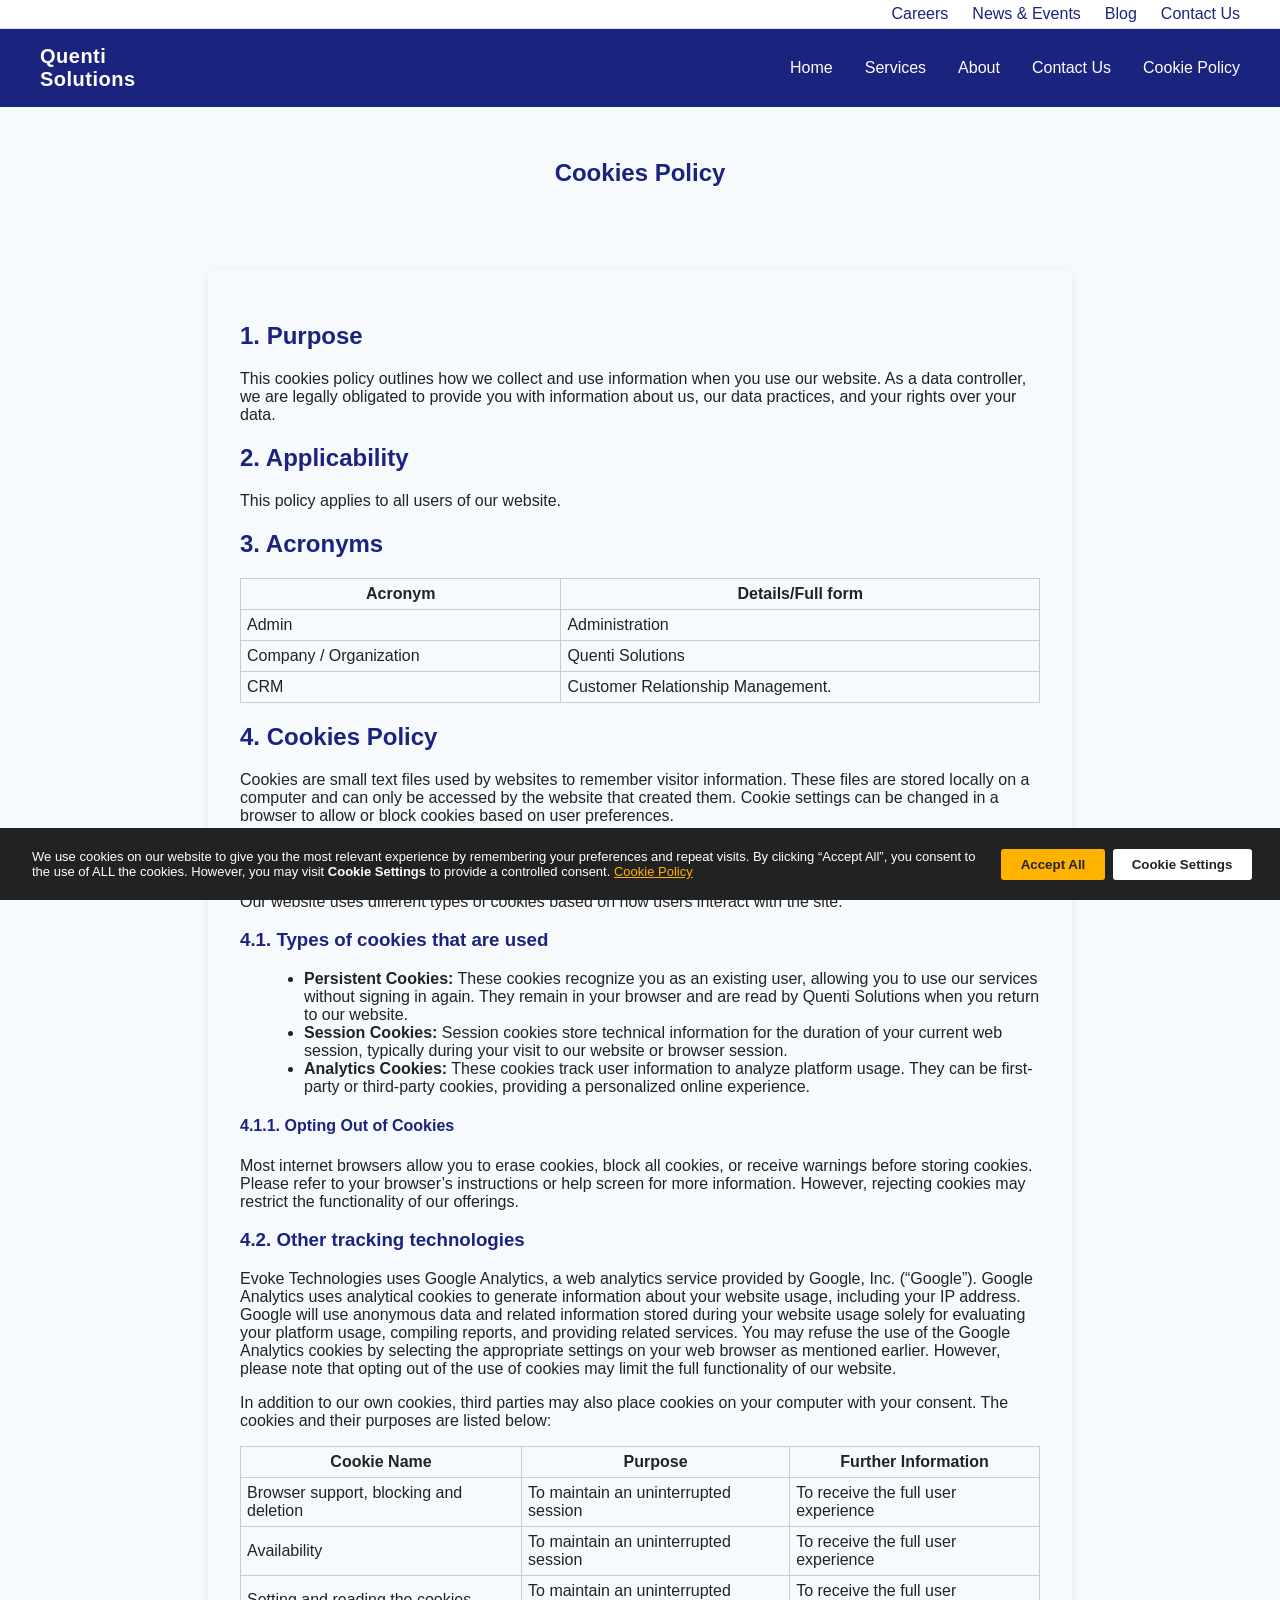
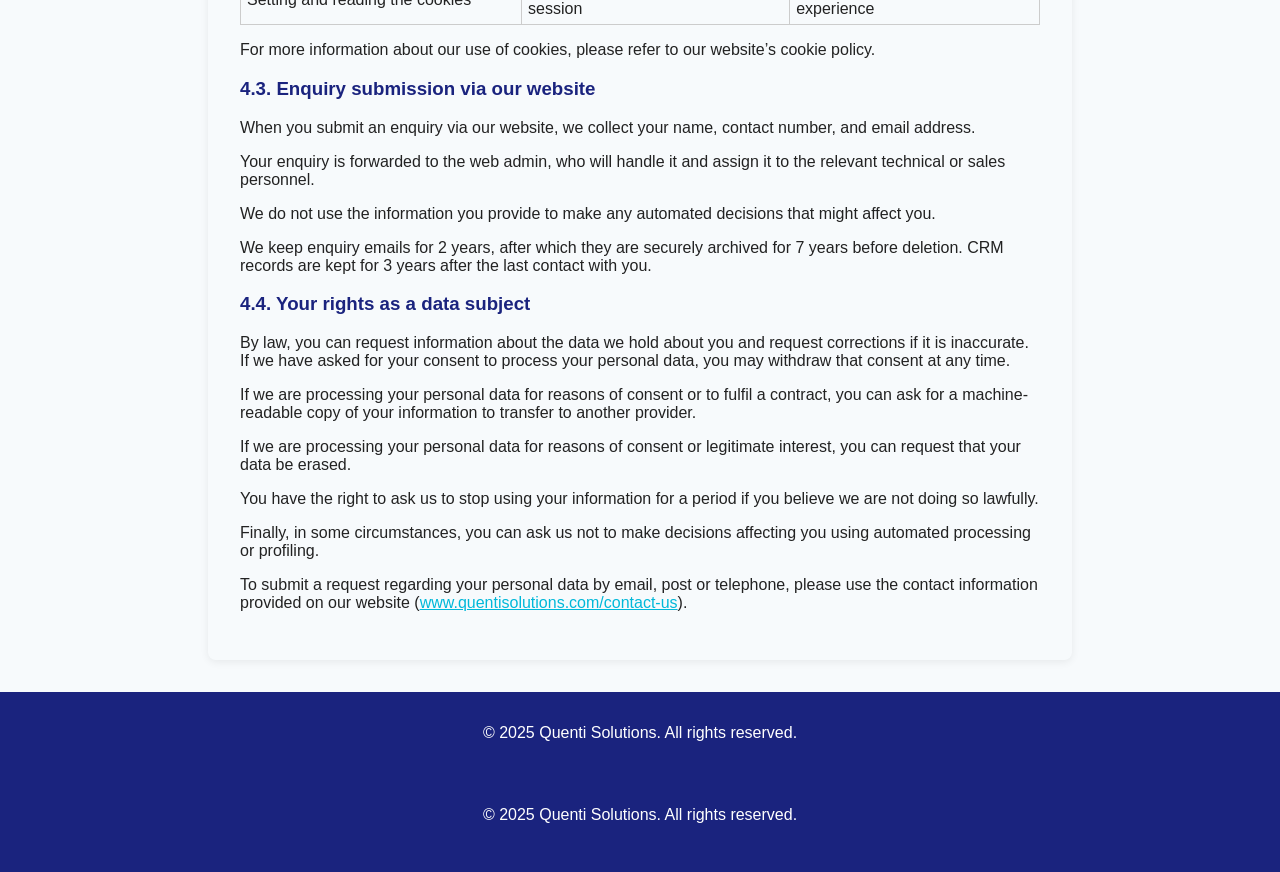
<file: cookie-policy.html>
<!DOCTYPE html>
<html lang="en">
<head>
    <meta charset="UTF-8">
    <meta name="viewport" content="width=device-width, initial-scale=1.0">
    <title>Cookie Policy - Quenti Solutions</title>
    <link rel="stylesheet" href="css/styles.css">
    <style>
      /* Responsive styles for cookie modal */
      @media (max-width: 600px) {
        #cookie-modal > div {
          max-width: 98vw !important;
          width: 98vw !important;
          padding: 1.2rem 0.5rem 1rem 0.5rem !important;
        }
        #cookie-modal h2 {
          font-size: 1.1rem !important;
        }
        #cookie-modal p, #cookie-modal .cookie-desc {
          font-size: 0.97rem !important;
        }
        #cookie-modal .cookie-row label {
          font-size: 0.97rem !important;
        }
        #cookie-modal .cookie-row {
          flex-direction: column !important;
          align-items: flex-start !important;
          gap: 0.3rem !important;
        }
        #cookie-modal .cookie-desc {
          margin-left: 0.5rem !important;
        }
        #cookie-modal #cookie-save-accept {
          width: 100% !important;
          font-size: 1rem !important;
          padding: 0.7rem 0 !important;
        }
        #cookie-modal-close {
          top: 6px !important;
          right: 8px !important;
        }
      }
      @media (max-width: 400px) {
        #cookie-modal > div {
          padding: 0.7rem 0.2rem 0.7rem 0.2rem !important;
        }
        #cookie-modal h2 {
          font-size: 1rem !important;
        }
      }
    </style>
    <style>
      body {
        background: #F7FAFC !important;
        color: #222;
      }
      header, footer {
        background: #1A237E !important;
        color: #fff !important;
      }
      .logo, .nav-links a, footer p {
        color: #fff !important;
      }
      .nav-links a:hover {
        color: #00B8D9 !important;
      }
      main, section, .about-content, .page-header {
        background: transparent !important;
      }
      table {
        background: #fff;
        border: 1px solid #E0E0E0;
      }
      th, td {
        background: #F7FAFC;
        color: #222;
        border: 1px solid #E0E0E0;
      }
      th {
        font-weight: bold;
      }
      h1, h2, h3, h4 {
        color: #1A237E;
      }
      a {
        color: #00B8D9;
        text-decoration: underline;
      }
      a:hover {
        color: #FFB300;
      }
      button, .cta-btn {
        background: #00B8D9;
        color: #fff;
        border: none;
        border-radius: 3px;
        padding: 0.5rem 1.2rem;
        font-weight: bold;
        cursor: pointer;
        transition: background 0.2s;
      }
      button:hover, .cta-btn:hover {
        background: #0097A7;
      }
      /* Accent highlight for important info */
      .highlight, mark {
        background: #FFB300;
        color: #222;
        padding: 0 0.2em;
        border-radius: 2px;
      }
    </style>
</head>
<body>
    <div class="top-banner" style="width:100%;background:#fff;border-bottom:1px solid #E0E0E0;padding:0.3rem 0;position:sticky;top:0;z-index:1100;">
      <div style="max-width:1200px;margin:0 auto;display:flex;justify-content:flex-end;align-items:center;">
        <ul style="display:flex;gap:1.5rem;list-style:none;margin:0;padding:0;justify-content:flex-end;align-items:center;width:100%;background:transparent;">
          <li style="margin-left:auto;"><a href="#" style="color:#1A237E;font-weight:500;text-decoration:none;">Careers</a></li>
          <li><a href="#" style="color:#1A237E;font-weight:500;text-decoration:none;">News &amp; Events</a></li>
          <li><a href="#" style="color:#1A237E;font-weight:500;text-decoration:none;">Blog</a></li>
          <li><a href="contact.html" style="color:#1A237E;font-weight:500;text-decoration:none;">Contact Us</a></li>
        </ul>
      </div>
    </div>
    <header>
        <nav style="display:flex;align-items:center;justify-content:space-between;max-width:1200px;margin:0 auto;">
            <a href="index.html" class="logo" style="font-size:1.25rem;font-weight:bold;letter-spacing:0.5px;text-decoration:none;color:inherit;">Quenti Solutions</a>
            <ul class="nav-links" style="display:flex;gap:2rem;list-style:none;margin:0;padding:0;justify-content:flex-end;align-items:center;width:100%;">
                <li><a href="index.html">Home</a></li>
                <li><a href="services.html">Services</a></li>
                <li><a href="about.html">About</a></li>
                <li><a href="contact.html">Contact Us</a></li>
                <li><a href="cookie-policy.html">Cookie Policy</a></li>
            </ul>
        </nav>
    </header>
    <main>
        <section class="page-header">
            <h1>Cookies Policy</h1>
        </section>
        <section class="about-content">
            <h2>1. Purpose</h2>
            <p>This cookies policy outlines how we collect and use information when you use our website. As a data controller, we are legally obligated to provide you with information about us, our data practices, and your rights over your data.</p>
            <h2>2. Applicability</h2>
            <p>This policy applies to all users of our website.</p>
            <h2>3. Acronyms</h2>
            <table style="width:100%;border-collapse:collapse;">
                <thead>
                    <tr><th style="border:1px solid #ccc;padding:6px;">Acronym</th><th style="border:1px solid #ccc;padding:6px;">Details/Full form</th></tr>
                </thead>
                <tbody>
                    <tr><td style="border:1px solid #ccc;padding:6px;">Admin</td><td style="border:1px solid #ccc;padding:6px;">Administration</td></tr>
                    <tr><td style="border:1px solid #ccc;padding:6px;">Company / Organization</td><td style="border:1px solid #ccc;padding:6px;">Quenti Solutions</td></tr>
                    <tr><td style="border:1px solid #ccc;padding:6px;">CRM</td><td style="border:1px solid #ccc;padding:6px;">Customer Relationship Management.</td></tr>
                </tbody>
            </table>
            <h2>4. Cookies Policy</h2>
            <p>Cookies are small text files used by websites to remember visitor information. These files are stored locally on a computer and can only be accessed by the website that created them. Cookie settings can be changed in a browser to allow or block cookies based on user preferences.</p>
            <p>Our company’s cookies policy aims to enhance user experience by obtaining consent for the use of cookies on our website (<a href="https://dev2.quentisolutions.com" target="_blank">https://dev2.quentisolutions.com</a>).</p>
            <p>Our website uses different types of cookies based on how users interact with the site.</p>
            <h3>4.1. Types of cookies that are used</h3>
            <ul>
                <li><b>Persistent Cookies:</b> These cookies recognize you as an existing user, allowing you to use our services without signing in again. They remain in your browser and are read by Quenti Solutions when you return to our website.</li>
                <li><b>Session Cookies:</b> Session cookies store technical information for the duration of your current web session, typically during your visit to our website or browser session.</li>
                <li><b>Analytics Cookies:</b> These cookies track user information to analyze platform usage. They can be first-party or third-party cookies, providing a personalized online experience.</li>
            </ul>
            <h4>4.1.1. Opting Out of Cookies</h4>
            <p>Most internet browsers allow you to erase cookies, block all cookies, or receive warnings before storing cookies. Please refer to your browser’s instructions or help screen for more information. However, rejecting cookies may restrict the functionality of our offerings.</p>
            <h3>4.2. Other tracking technologies</h3>
            <p>Evoke Technologies uses Google Analytics, a web analytics service provided by Google, Inc. (“Google”). Google Analytics uses analytical cookies to generate information about your website usage, including your IP address. Google will use anonymous data and related information stored during your website usage solely for evaluating your platform usage, compiling reports, and providing related services. You may refuse the use of the Google Analytics cookies by selecting the appropriate settings on your web browser as mentioned earlier. However, please note that opting out of the use of cookies may limit the full functionality of our website.</p>
            <p>In addition to our own cookies, third parties may also place cookies on your computer with your consent. The cookies and their purposes are listed below:</p>
            <table style="width:100%;border-collapse:collapse;">
                <thead>
                    <tr><th style="border:1px solid #ccc;padding:6px;">Cookie Name</th><th style="border:1px solid #ccc;padding:6px;">Purpose</th><th style="border:1px solid #ccc;padding:6px;">Further Information</th></tr>
                </thead>
                <tbody>
                    <tr><td style="border:1px solid #ccc;padding:6px;">Browser support, blocking and deletion</td><td style="border:1px solid #ccc;padding:6px;">To maintain an uninterrupted session</td><td style="border:1px solid #ccc;padding:6px;">To receive the full user experience</td></tr>
                    <tr><td style="border:1px solid #ccc;padding:6px;">Availability</td><td style="border:1px solid #ccc;padding:6px;">To maintain an uninterrupted session</td><td style="border:1px solid #ccc;padding:6px;">To receive the full user experience</td></tr>
                    <tr><td style="border:1px solid #ccc;padding:6px;">Setting and reading the cookies</td><td style="border:1px solid #ccc;padding:6px;">To maintain an uninterrupted session</td><td style="border:1px solid #ccc;padding:6px;">To receive the full user experience</td></tr>
                </tbody>
            </table>
            <p>For more information about our use of cookies, please refer to our website’s cookie policy.</p>
            <h3>4.3. Enquiry submission via our website</h3>
            <p>When you submit an enquiry via our website, we collect your name, contact number, and email address.</p>
            <p>Your enquiry is forwarded to the web admin, who will handle it and assign it to the relevant technical or sales personnel.</p>
            <p>We do not use the information you provide to make any automated decisions that might affect you.</p>
            <p>We keep enquiry emails for 2 years, after which they are securely archived for 7 years before deletion. CRM records are kept for 3 years after the last contact with you.</p>
            <h3>4.4. Your rights as a data subject</h3>
            <p>By law, you can request information about the data we hold about you and request corrections if it is inaccurate. If we have asked for your consent to process your personal data, you may withdraw that consent at any time.</p>
            <p>If we are processing your personal data for reasons of consent or to fulfil a contract, you can ask for a machine-readable copy of your information to transfer to another provider.</p>
            <p>If we are processing your personal data for reasons of consent or legitimate interest, you can request that your data be erased.</p>
            <p>You have the right to ask us to stop using your information for a period if you believe we are not doing so lawfully.</p>
            <p>Finally, in some circumstances, you can ask us not to make decisions affecting you using automated processing or profiling.</p>
            <p>To submit a request regarding your personal data by email, post or telephone, please use the contact information provided on our website (<a href="https://www.quentisolutions.com/contact-us" target="_blank">www.quentisolutions.com/contact-us</a>).</p>
        </section>
    </main>
    <footer>
        <p>&copy; 2025 Quenti Solutions. All rights reserved.</p>
    <footer>
        <p>&copy; 2025 Quenti Solutions. All rights reserved.</p>
    </footer>
    <!-- Cookie banner and modal will be injected dynamically by JavaScript -->
    <script src="js/main.js"></script>
<script>
// Dynamically inject cookie banner and modal
document.addEventListener('DOMContentLoaded', function() {
  var cookieBannerHTML = `
    <div id="cookie-banner" style="position:fixed;bottom:0;left:0;width:100%;background:#222;color:#fff;padding:1rem 2rem;display:flex;justify-content:space-between;align-items:center;z-index:1000;flex-wrap:wrap;gap:1rem;">
      <span style="flex:1 1 300px;min-width:100px;font-size:small">We use cookies on our website to give you the most relevant experience by remembering your preferences and repeat visits. By clicking “Accept All”, you consent to the use of ALL the cookies. However, you may visit <b>Cookie Settings</b> to provide a controlled consent. <a href="cookie-policy.html" style="color:#ffb300;text-decoration:underline;">Cookie Policy</a></span>
      <div style="display:flex;gap:0.5rem;align-items:center;">
        <button id="cookie-accept" style="background:#ffb300;color:#222;border:none;padding:0.5rem 1.2rem;border-radius:3px;font-weight:bold;cursor:pointer;">Accept All</button>
        <button id="cookie-settings" style="background:#fff;color:#222;border:none;padding:0.5rem 1.2rem;border-radius:3px;font-weight:bold;cursor:pointer;">Cookie Settings</button>
        <button id="cookie-close" style="background:none;border:none;color:#fff;font-size:1.5rem;cursor:pointer;line-height:1;">&times;</button>
      </div>
    </div>
    <div id="cookie-modal" style="display:none;position:fixed;z-index:2000;left:0;top:0;width:100vw;height:100vh;background:rgba(0,0,0,0.4);justify-content:center;align-items:center;">
      <div style="background:#fff;color:#222;max-width:420px;width:90vw;padding:2rem 1.5rem 1.5rem 1.5rem;border-radius:8px;box-shadow:0 4px 24px rgba(0,0,0,0.18);position:relative;">
        <button id="cookie-modal-close" style="position:absolute;top:10px;right:14px;background:none;border:none;font-size:1.7rem;color:#222;cursor:pointer;">&times;</button>
        <h2 style="margin-top:0;">Privacy Preference Center</h2>
        <p id="cookie-modal-text" style="font-size:1rem;line-height:1.6;">
          When you visit any web site, it may store or retrieve information on your browser, mostly in the form of cookies. This information might be about you, your preferences or your device and is mostly used to make the site work as you expect it to. The information does not usually directly identify you, but it can give you a more personalised web experience. Because we respect your right to privacy, you can choose not to allow some types of cookies. Click on the different category headings to find out more and change our default settings. However, blocking some types of cookies may impact your experience of the site and the services we are able to offer.
        </p>
        <button id="cookie-modal-showmore" style="background:#ffb300;color:#222;border:none;padding:0.4rem 1.1rem;border-radius:3px;font-weight:bold;cursor:pointer;display:inline-block;margin-top:0.5rem;">Show More</button>
        <div style="margin-top:1.5rem;padding:1rem;background:#f5f5f5;border-radius:6px;display:flex;flex-direction:column;gap:1rem;flex-wrap:wrap;">
          <div class="cookie-row" style="display:flex;align-items:center;gap:0.7rem;flex-wrap:wrap;">
            <button class="cookie-expand" aria-label="Expand" style="background:none;border:none;font-size:1.2rem;cursor:pointer;line-height:1;">&#9654;</button>
            <label style="display:flex;align-items:center;gap:0.7rem;font-weight:500;min-width:120px;margin-bottom:0;">
              Essential Cookies
              <input type="checkbox" checked disabled style="accent-color:#1a237e;width:1.3em;height:1.3em;">
            </label>
          </div>
          <div class="cookie-desc" style="display:none;font-size:0.97rem;color:#444;margin-left:2.2rem;">These cookies are necessary for the website to function and cannot be switched off in our systems.</div>
          <div class="cookie-row" style="display:flex;align-items:center;gap:0.7rem;flex-wrap:wrap;">
            <button class="cookie-expand" aria-label="Expand" style="background:none;border:none;font-size:1.2rem;cursor:pointer;line-height:1;">&#9654;</button>
            <label style="display:flex;align-items:center;gap:0.7rem;font-weight:500;min-width:120px;margin-bottom:0;">
              Functional Cookies
              <span class="cookie-switch" style="position:relative;display:inline-block;width:40px;height:22px;">
                <input type="checkbox" id="functional-toggle" style="opacity:0;width:40px;height:22px;cursor:pointer;z-index:2;position:absolute;top:0;left:0;margin:0;">
                <span class="cookie-bg" style="position:absolute;top:0;left:0;right:0;bottom:0;background-color:#ccc;border-radius:22px;transition:.4s;"></span>
                <span class="cookie-knob" style="position:absolute;left:3px;top:3px;width:16px;height:16px;background:#fff;border-radius:50%;transition:.4s;"></span>
              </span>
            </label>
          </div>
          <div class="cookie-desc" style="display:none;font-size:0.97rem;color:#444;margin-left:2.2rem;">These cookies enable enhanced functionality and personalization, such as videos and live chats.</div>
          <div class="cookie-row" style="display:flex;align-items:center;gap:0.7rem;flex-wrap:wrap;">
            <button class="cookie-expand" aria-label="Expand" style="background:none;border:none;font-size:1.2rem;cursor:pointer;line-height:1;">&#9654;</button>
            <label style="display:flex;align-items:center;gap:0.7rem;font-weight:500;min-width:120px;margin-bottom:0;">
              Analytics Cookies
              <span class="cookie-switch" style="position:relative;display:inline-block;width:40px;height:22px;">
                <input type="checkbox" id="analytics-toggle" style="opacity:0;width:40px;height:22px;cursor:pointer;z-index:2;position:absolute;top:0;left:0;margin:0;">
                <span class="cookie-bg" style="position:absolute;top:0;left:0;right:0;bottom:0;background-color:#ccc;border-radius:22px;transition:.4s;"></span>
                <span class="cookie-knob" style="position:absolute;left:3px;top:3px;width:16px;height:16px;background:#fff;border-radius:50%;transition:.4s;"></span>
              </span>
            </label>
          </div>
          <div class="cookie-desc" style="display:none;font-size:0.97rem;color:#444;margin-left:2.2rem;">These cookies help us understand how visitors interact with our website, discover errors, and provide better overall analytics.</div>
          <div class="cookie-row" style="display:flex;align-items:center;gap:0.7rem;flex-wrap:wrap;">
            <button class="cookie-expand" aria-label="Expand" style="background:none;border:none;font-size:1.2rem;cursor:pointer;line-height:1;">&#9654;</button>
            <label style="display:flex;align-items:center;gap:0.7rem;font-weight:500;min-width:120px;margin-bottom:0;">
              Performance Cookies
              <span class="cookie-switch" style="position:relative;display:inline-block;width:40px;height:22px;">
                <input type="checkbox" id="performance-toggle" style="opacity:0;width:40px;height:22px;cursor:pointer;z-index:2;position:absolute;top:0;left:0;margin:0;">
                <span class="cookie-bg" style="position:absolute;top:0;left:0;right:0;bottom:0;background-color:#ccc;border-radius:22px;transition:.4s;"></span>
                <span class="cookie-knob" style="position:absolute;left:3px;top:3px;width:16px;height:16px;background:#fff;border-radius:50%;transition:.4s;"></span>
              </span>
            </label>
          </div>
          <div class="cookie-desc" style="display:none;font-size:0.97rem;color:#444;margin-left:2.2rem;">These cookies are used to enhance the performance and functionality of our website but are non-essential to their use.</div>
          <div class="cookie-row" style="display:flex;align-items:center;gap:0.7rem;flex-wrap:wrap;">
            <button class="cookie-expand" aria-label="Expand" style="background:none;border:none;font-size:1.2rem;cursor:pointer;line-height:1;">&#9654;</button>
            <label style="display:flex;align-items:center;gap:0.7rem;font-weight:500;min-width:120px;margin-bottom:0;">
              Advertisement Cookies
              <span class="cookie-switch" style="position:relative;display:inline-block;width:40px;height:22px;">
                <input type="checkbox" id="advertisement-toggle" style="opacity:0;width:40px;height:22px;cursor:pointer;z-index:2;position:absolute;top:0;left:0;margin:0;">
                <span class="cookie-bg" style="position:absolute;top:0;left:0;right:0;bottom:0;background-color:#ccc;border-radius:22px;transition:.4s;"></span>
                <span class="cookie-knob" style="position:absolute;left:3px;top:3px;width:16px;height:16px;background:#fff;border-radius:50%;transition:.4s;"></span>
              </span>
            </label>
          </div>
          <div class="cookie-desc" style="display:none;font-size:0.97rem;color:#444;margin-left:2.2rem;">These cookies are used to deliver advertisements that are relevant to you and your interests.</div>
          <div class="cookie-row" style="display:flex;align-items:center;gap:0.7rem;flex-wrap:wrap;">
            <button class="cookie-expand" aria-label="Expand" style="background:none;border:none;font-size:1.2rem;cursor:pointer;line-height:1;">&#9654;</button>
            <label style="display:flex;align-items:center;gap:0.7rem;font-weight:500;min-width:120px;margin-bottom:0;">
              Social Networking Cookies
              <span class="cookie-switch" style="position:relative;display:inline-block;width:40px;height:22px;">
                <input type="checkbox" id="social-toggle" style="opacity:0;width:40px;height:22px;cursor:pointer;z-index:2;position:absolute;top:0;left:0;margin:0;">
                <span class="cookie-bg" style="position:absolute;top:0;left:0;right:0;bottom:0;background-color:#ccc;border-radius:22px;transition:.4s;"></span>
                <span class="cookie-knob" style="position:absolute;left:3px;top:3px;width:16px;height:16px;background:#fff;border-radius:50%;transition:.4s;"></span>
              </span>
            </label>
          </div>
          <div class="cookie-desc" style="display:none;font-size:0.97rem;color:#444;margin-left:2.2rem;">These cookies are set by social media services to enable you to share our content with your friends and networks.</div>
          <div class="cookie-row" style="display:flex;align-items:center;gap:0.7rem;flex-wrap:wrap;">
            <button class="cookie-expand" aria-label="Expand" style="background:none;border:none;font-size:1.2rem;cursor:pointer;line-height:1;">&#9654;</button>
            <label style="display:flex;align-items:center;gap:0.7rem;font-weight:500;min-width:120px;margin-bottom:0;">
              Unclassified Cookies
              <span class="cookie-switch" style="position:relative;display:inline-block;width:40px;height:22px;">
                <input type="checkbox" id="unclassified-toggle" style="opacity:0;width:40px;height:22px;cursor:pointer;z-index:2;position:absolute;top:0;left:0;margin:0;">
                <span class="cookie-bg" style="position:absolute;top:0;left:0;right:0;bottom:0;background-color:#ccc;border-radius:22px;transition:.4s;"></span>
                <span class="cookie-knob" style="position:absolute;left:3px;top:3px;width:16px;height:16px;background:#fff;border-radius:50%;transition:.4s;"></span>
              </span>
            </label>
          </div>
          <div class="cookie-desc" style="display:none;font-size:0.97rem;color:#444;margin-left:2.2rem;">These are cookies that have not yet been categorized.</div>
        </div>
        <button id="cookie-save-accept" style="margin:2rem auto 0 auto;display:block;background:#1a237e;color:#fff;border:none;padding:0.8rem 2.2rem;border-radius:3px;font-size:1.1rem;font-weight:bold;cursor:pointer;">Save & Accept</button>
      </div>
    </div>
  `;
  var tempDiv = document.createElement('div');
  tempDiv.innerHTML = cookieBannerHTML;
  document.body.appendChild(tempDiv);
});
</script>
<script>
// Cookie banner handlers
document.addEventListener('DOMContentLoaded', function() {
    var cookieBanner = document.getElementById('cookie-banner');
    var cookieClose = document.getElementById('cookie-close');
    var cookieAccept = document.getElementById('cookie-accept');
    var cookieSettings = document.getElementById('cookie-settings');
    if(cookieBanner && cookieClose) {
        cookieClose.addEventListener('click', function() {
            cookieBanner.style.display = 'none';
        });
    }
    if(cookieBanner && cookieAccept) {
        cookieAccept.addEventListener('click', function() {
            cookieBanner.style.display = 'none';
            // Here you can set a cookie or localStorage to remember consent
        });
    }
    if(cookieBanner && cookieSettings) {
        cookieSettings.addEventListener('click', function() {
            var modal = document.getElementById('cookie-modal');
            if(modal) modal.style.display = 'flex';
        });
    }
    var cookieModal = document.getElementById('cookie-modal');
    var cookieModalClose = document.getElementById('cookie-modal-close');
    if(cookieModal && cookieModalClose) {
        cookieModalClose.addEventListener('click', function() {
            cookieModal.style.display = 'none';
        });
        // Optional: close modal when clicking outside the modal content
        cookieModal.addEventListener('click', function(e) {
            if(e.target === cookieModal) cookieModal.style.display = 'none';
        });
    }
    // Cookie Modal Show More logic
    var cookieModalText = document.getElementById('cookie-modal-text');
    var cookieModalShowMore = document.getElementById('cookie-modal-showmore');
    var fullText = "When you visit any web site, it may store or retrieve information on your browser, mostly in the form of cookies. This information might be about you, your preferences or your device and is mostly used to make the site work as you expect it to. The information does not usually directly identify you, but it can give you a more personalised web experience. Because we respect your right to privacy, you can choose not to allow some types of cookies. Click on the different category headings to find out more and change our default settings. However, blocking some types of cookies may impact your experience of the site and the services we are able to offer.";
    var shortText = fullText.slice(0, 258) + (fullText.length > 258 ? '...' : '');
    if(cookieModalText && cookieModalShowMore) {
        cookieModalText.textContent = shortText;
        cookieModalShowMore.style.display = fullText.length > 258 ? 'inline-block' : 'none';
        cookieModalShowMore.addEventListener('click', function() {
            cookieModalText.textContent = fullText;
            cookieModalShowMore.style.display = 'none';
        });
    }
    // Cookie toggles switch logic (all except essential)
    var cookieSwitches = document.querySelectorAll('.cookie-switch');
    cookieSwitches.forEach(function(switchEl) {
        var input = switchEl.querySelector('input[type="checkbox"]');
        var bg = switchEl.querySelector('.cookie-bg');
        var knob = switchEl.querySelector('.cookie-knob');
        function updateSwitch() {
            if (input.checked) {
                bg.style.backgroundColor = '#1a237e';
                knob.style.left = '21px';
            } else {
                bg.style.backgroundColor = '#ccc';
                knob.style.left = '3px';
            }
        }
        input.addEventListener('change', updateSwitch);
        updateSwitch();
    });
    // Expand/collapse logic for cookie descriptions
    var expandBtns = document.querySelectorAll('.cookie-expand');
    var descs = document.querySelectorAll('.cookie-desc');
    expandBtns.forEach(function(btn, idx) {
        btn.addEventListener('click', function() {
            var desc = descs[idx];
            var expanded = desc.style.display === 'block';
            desc.style.display = expanded ? 'none' : 'block';
            btn.innerHTML = expanded ? '&#9654;' : '&#9660;';
        });
    });
    // Save & Accept button handler
    var saveAcceptBtn = document.getElementById('cookie-save-accept');
    if (saveAcceptBtn) {
        saveAcceptBtn.addEventListener('click', function() {
            var settings = {
                functional: document.getElementById('functional-toggle').checked,
                analytics: document.getElementById('analytics-toggle').checked,
                performance: document.getElementById('performance-toggle').checked,
                advertisement: document.getElementById('advertisement-toggle').checked,
                social: document.getElementById('social-toggle').checked,
                unclassified: document.getElementById('unclassified-toggle').checked
            };
            // You can store settings in localStorage or send to server here
            var cookieModal = document.getElementById('cookie-modal');
            if(cookieModal) cookieModal.style.display = 'none';
            // Optionally, hide the banner as well
            var cookieBanner = document.getElementById('cookie-banner');
            if(cookieBanner) cookieBanner.style.display = 'none';
        });
    }
});
</script>
</file>
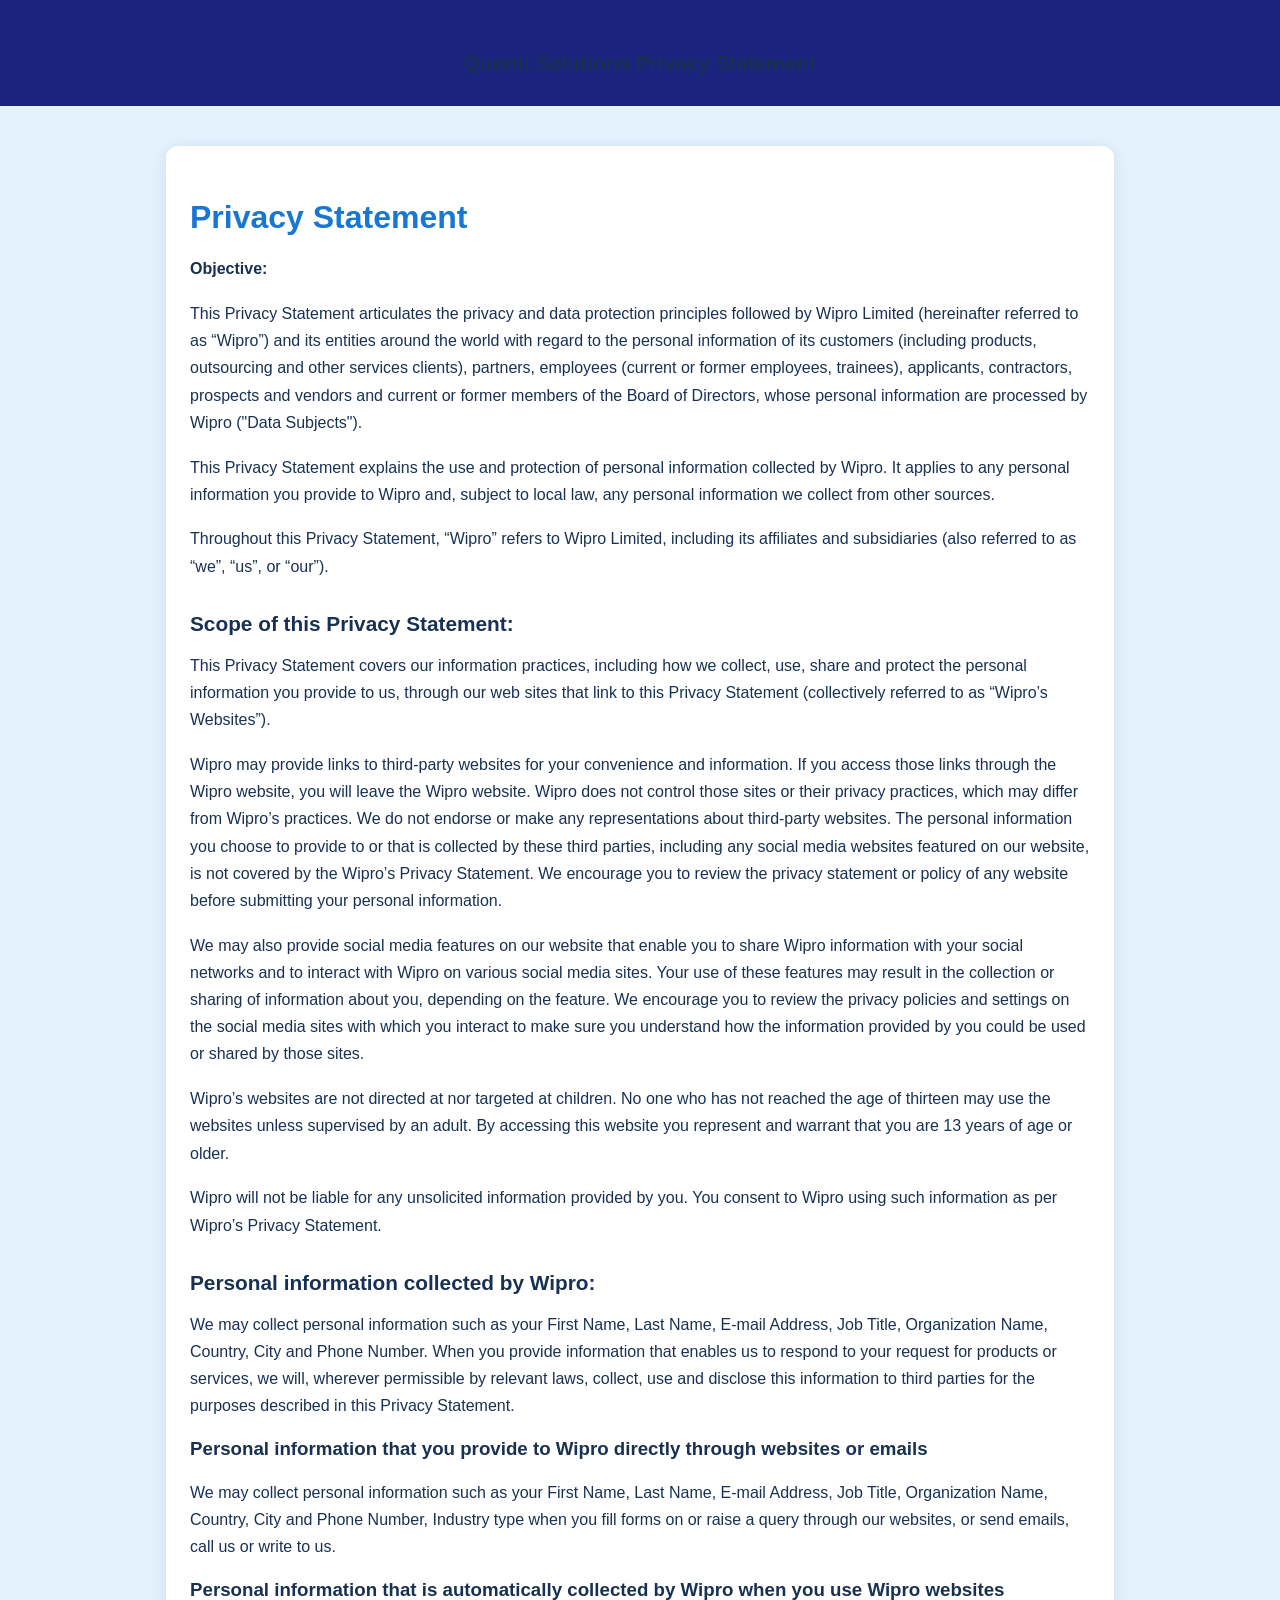
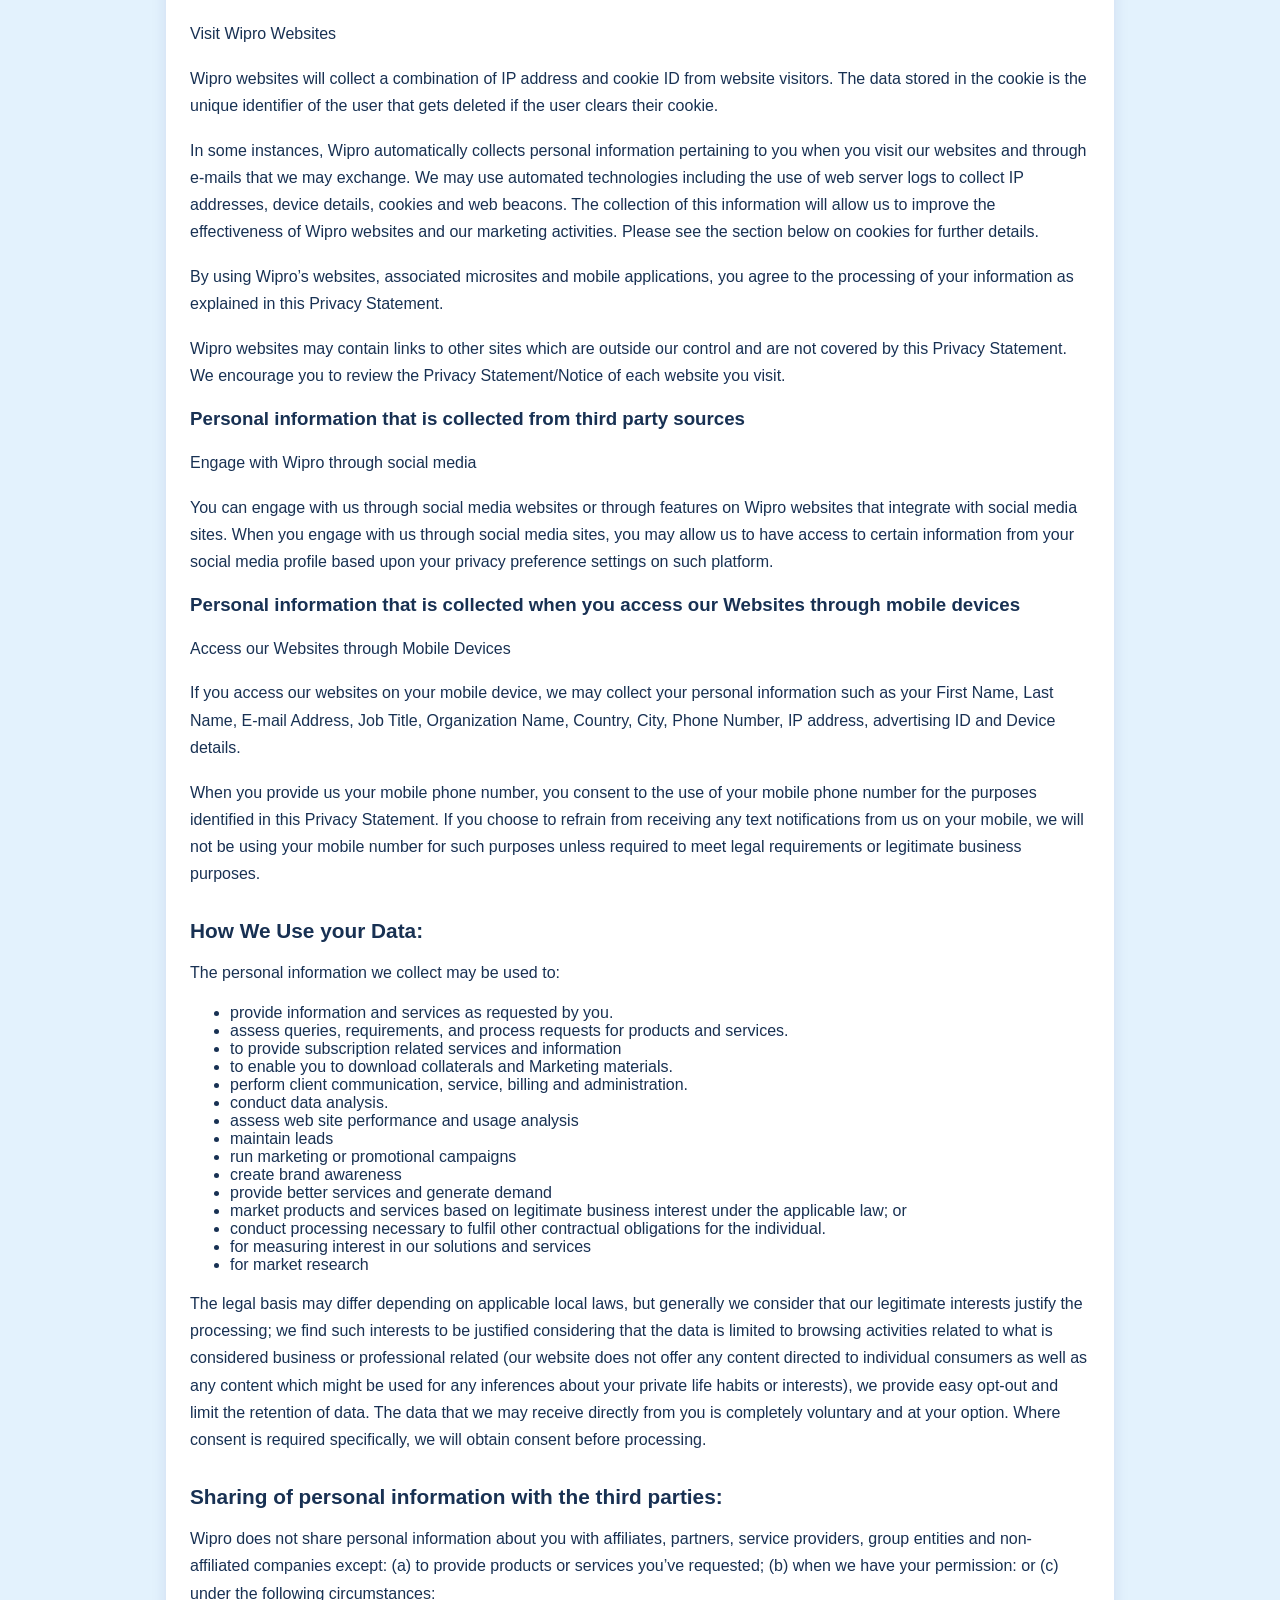
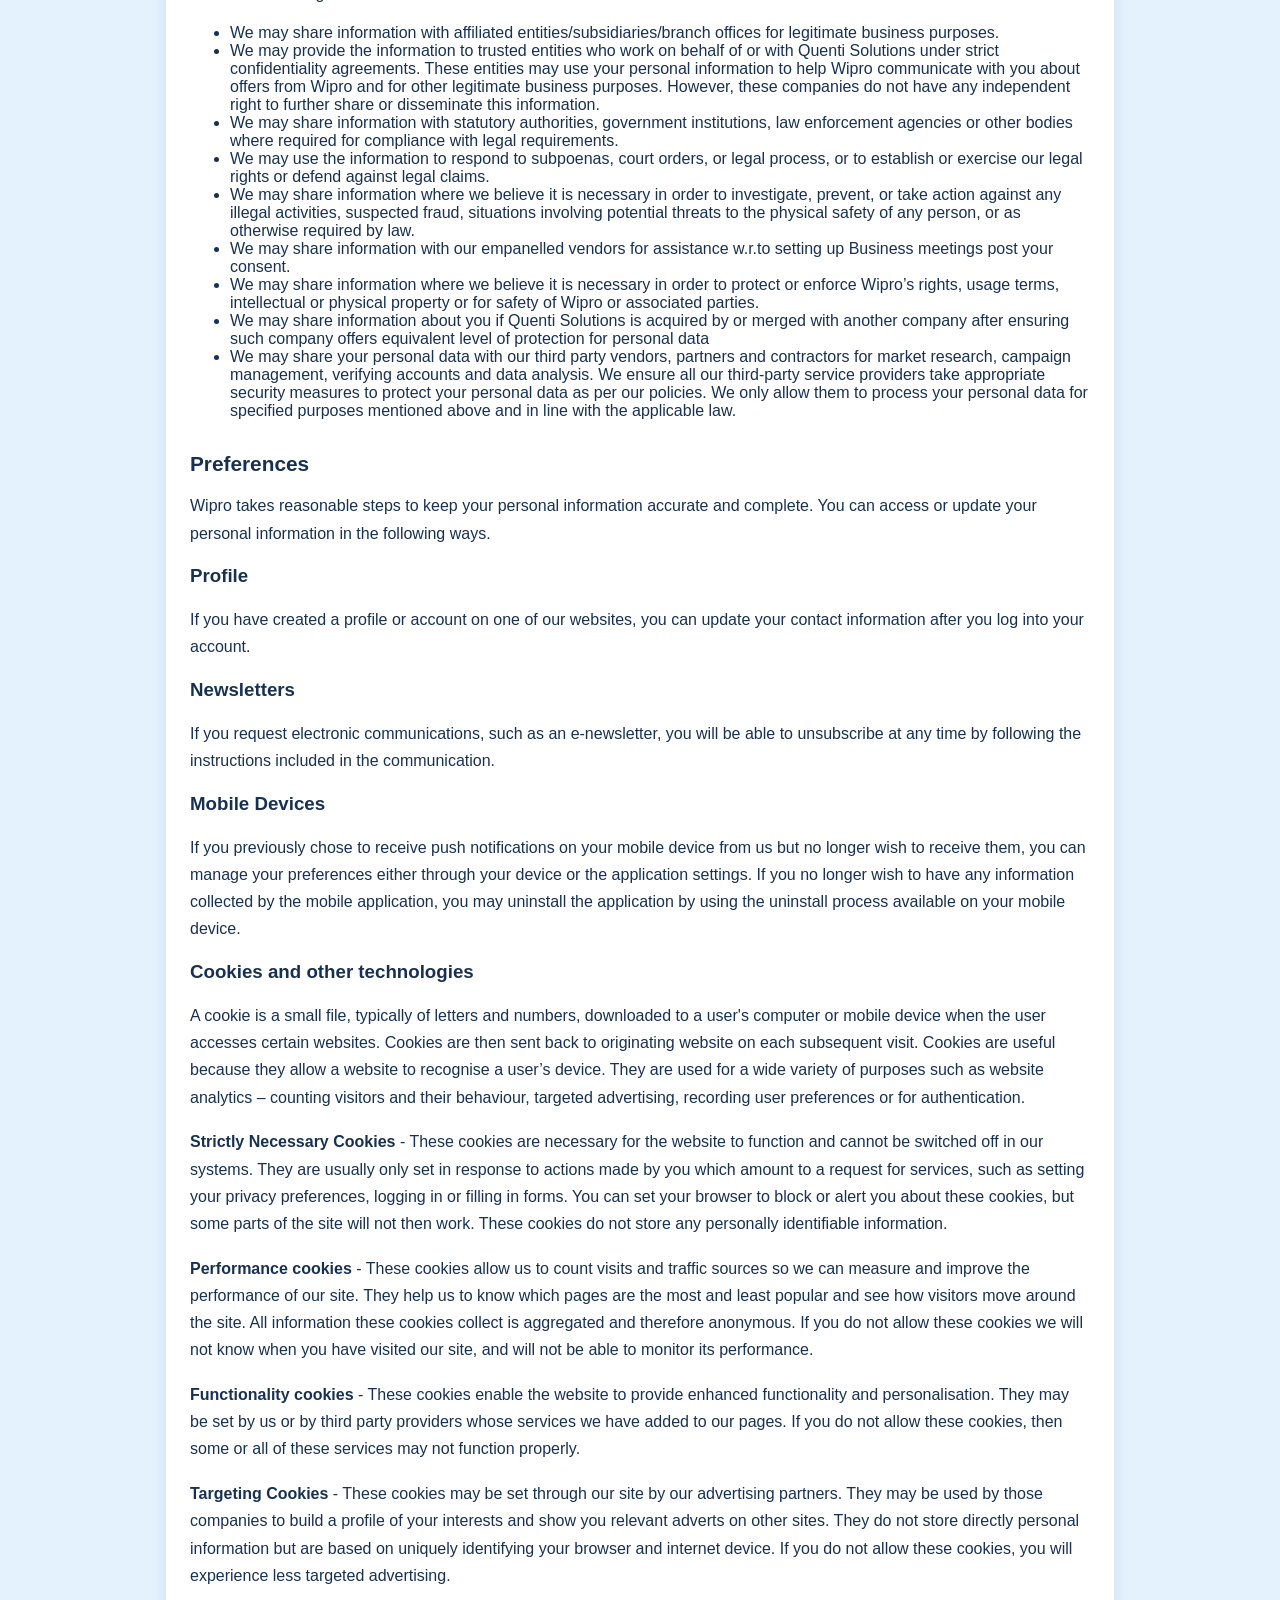
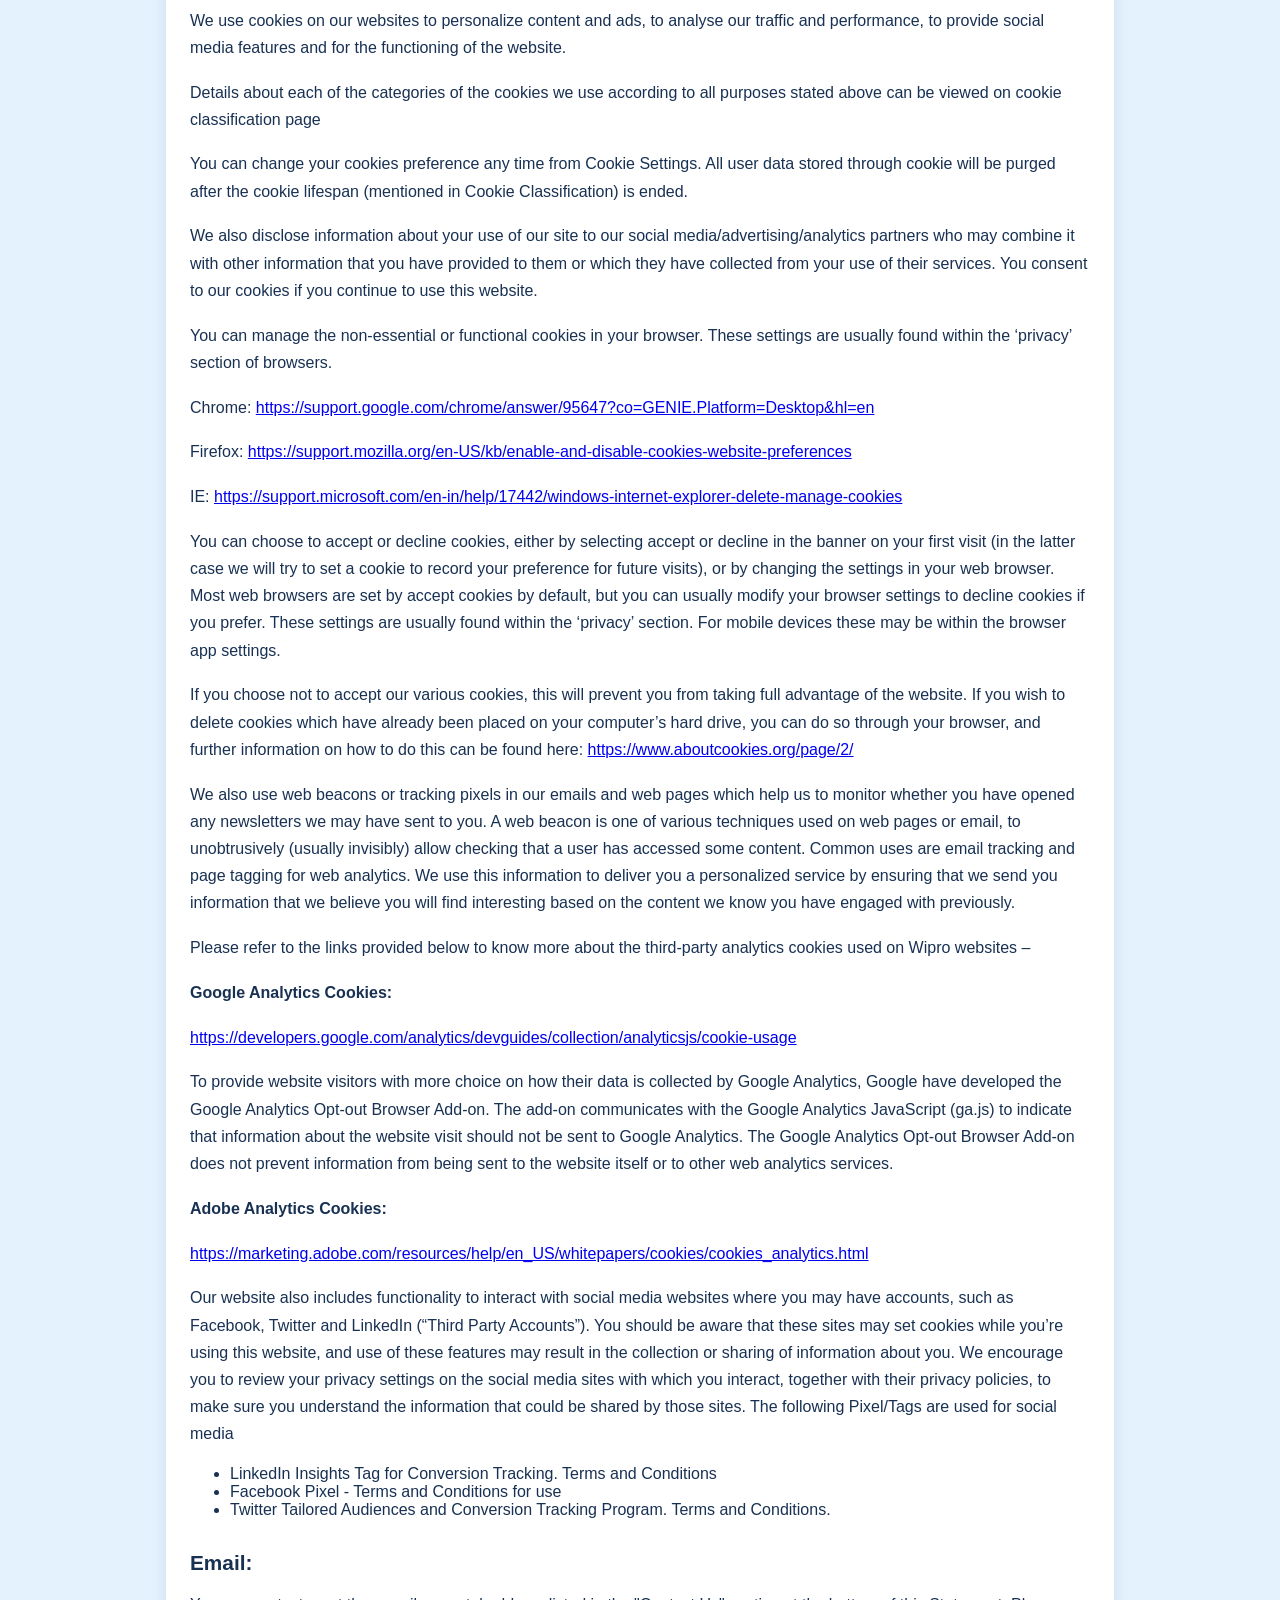
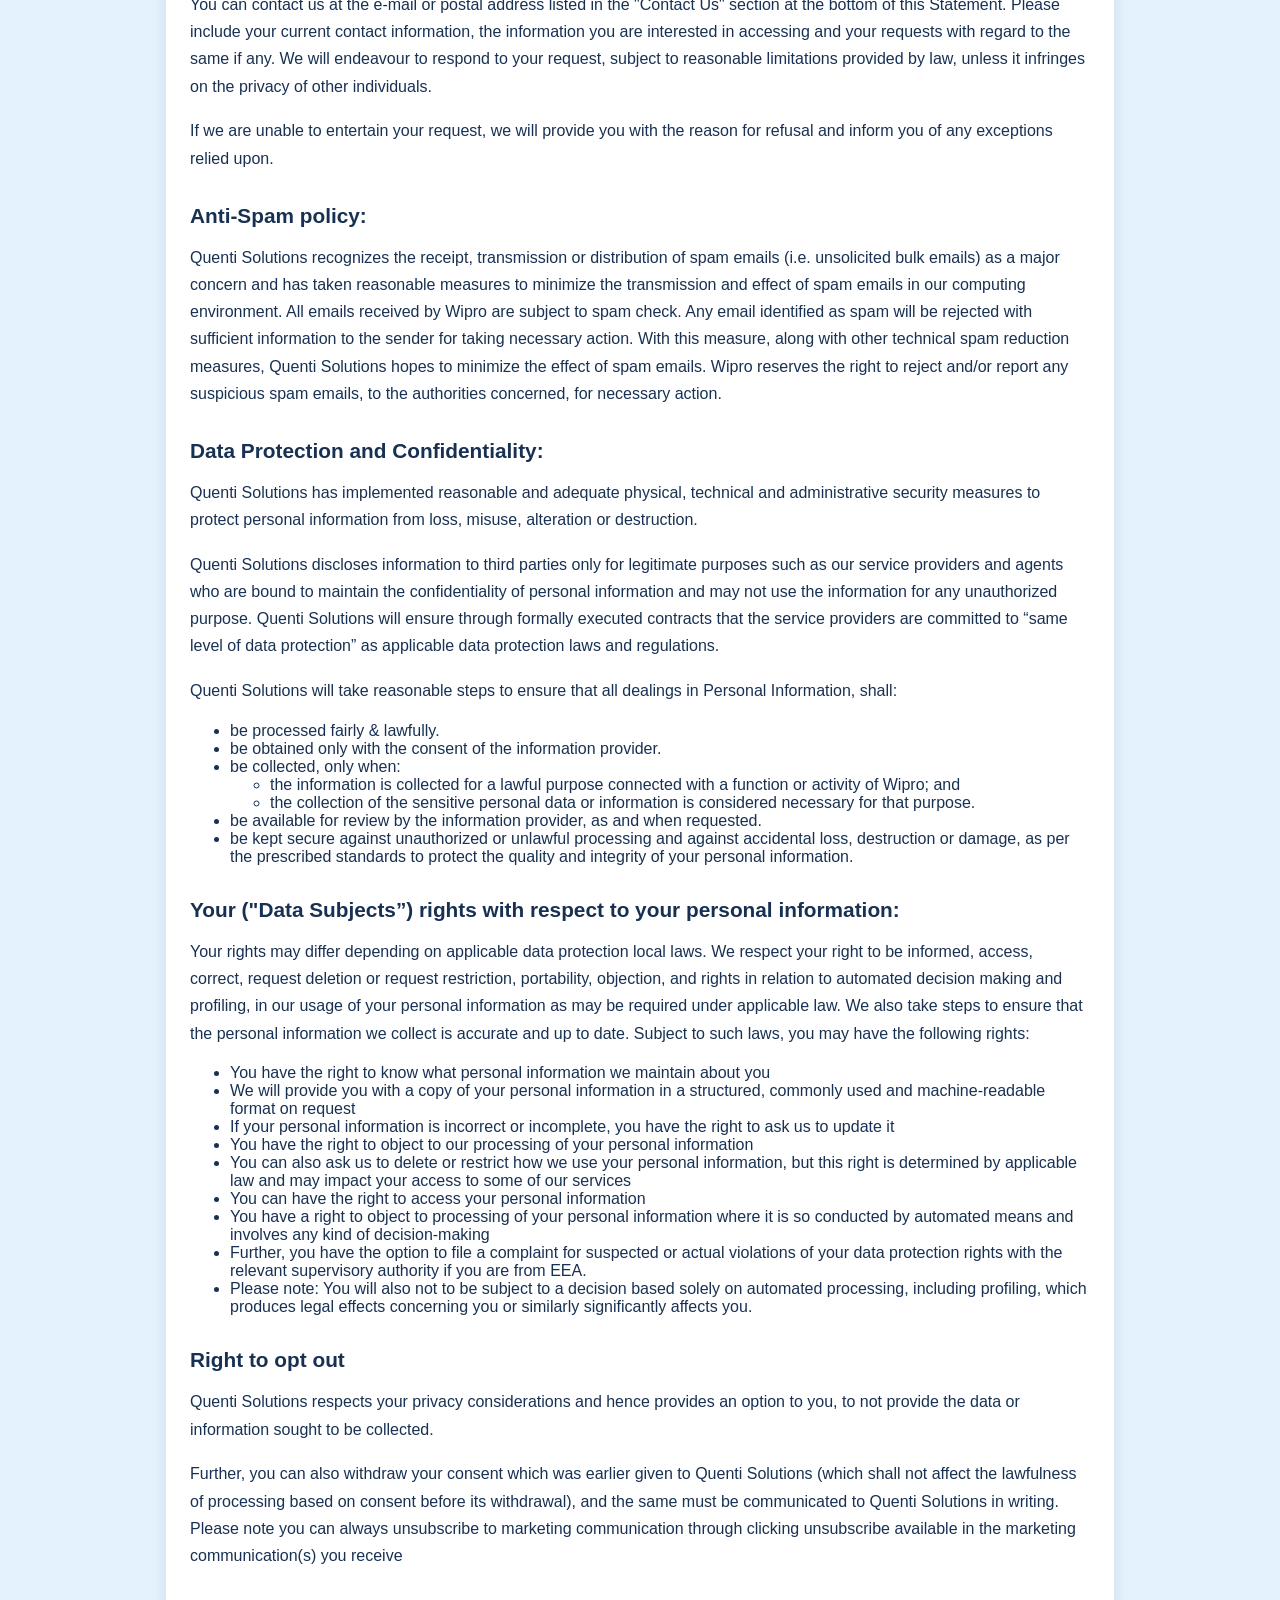
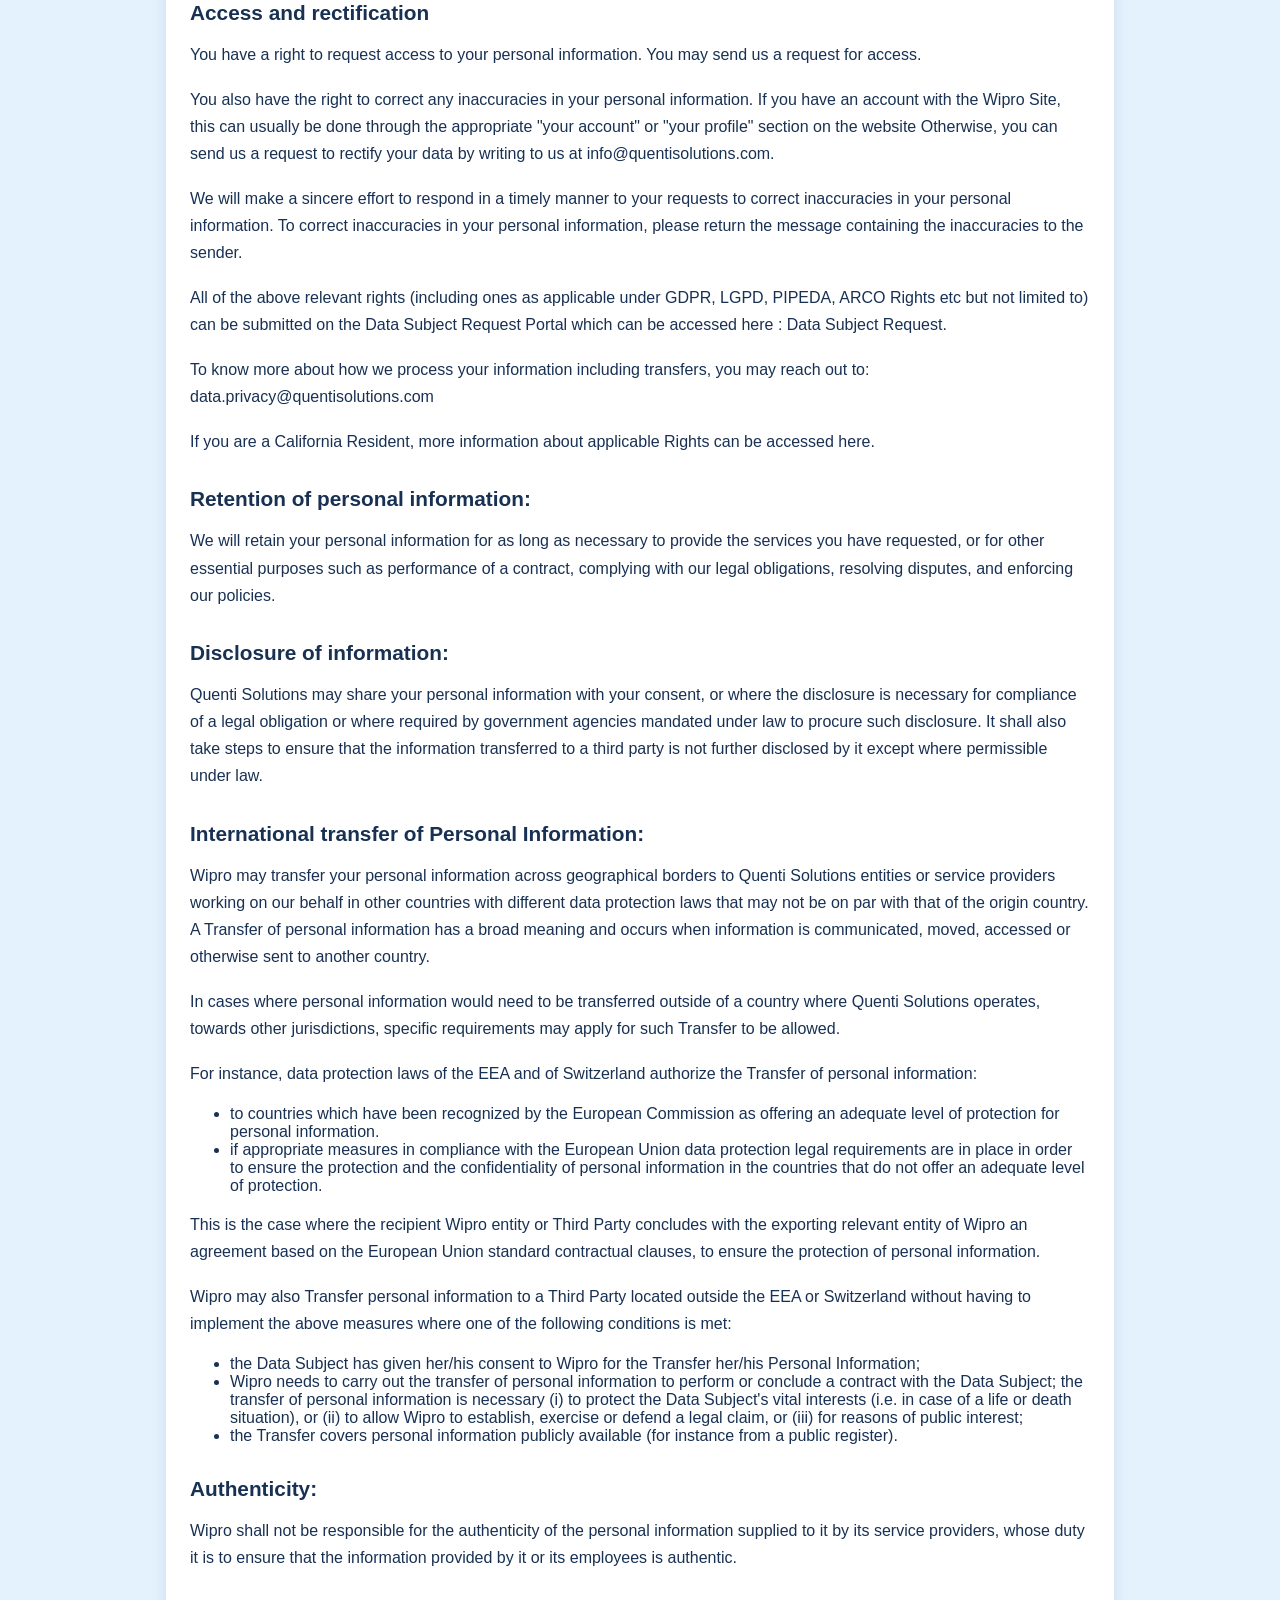
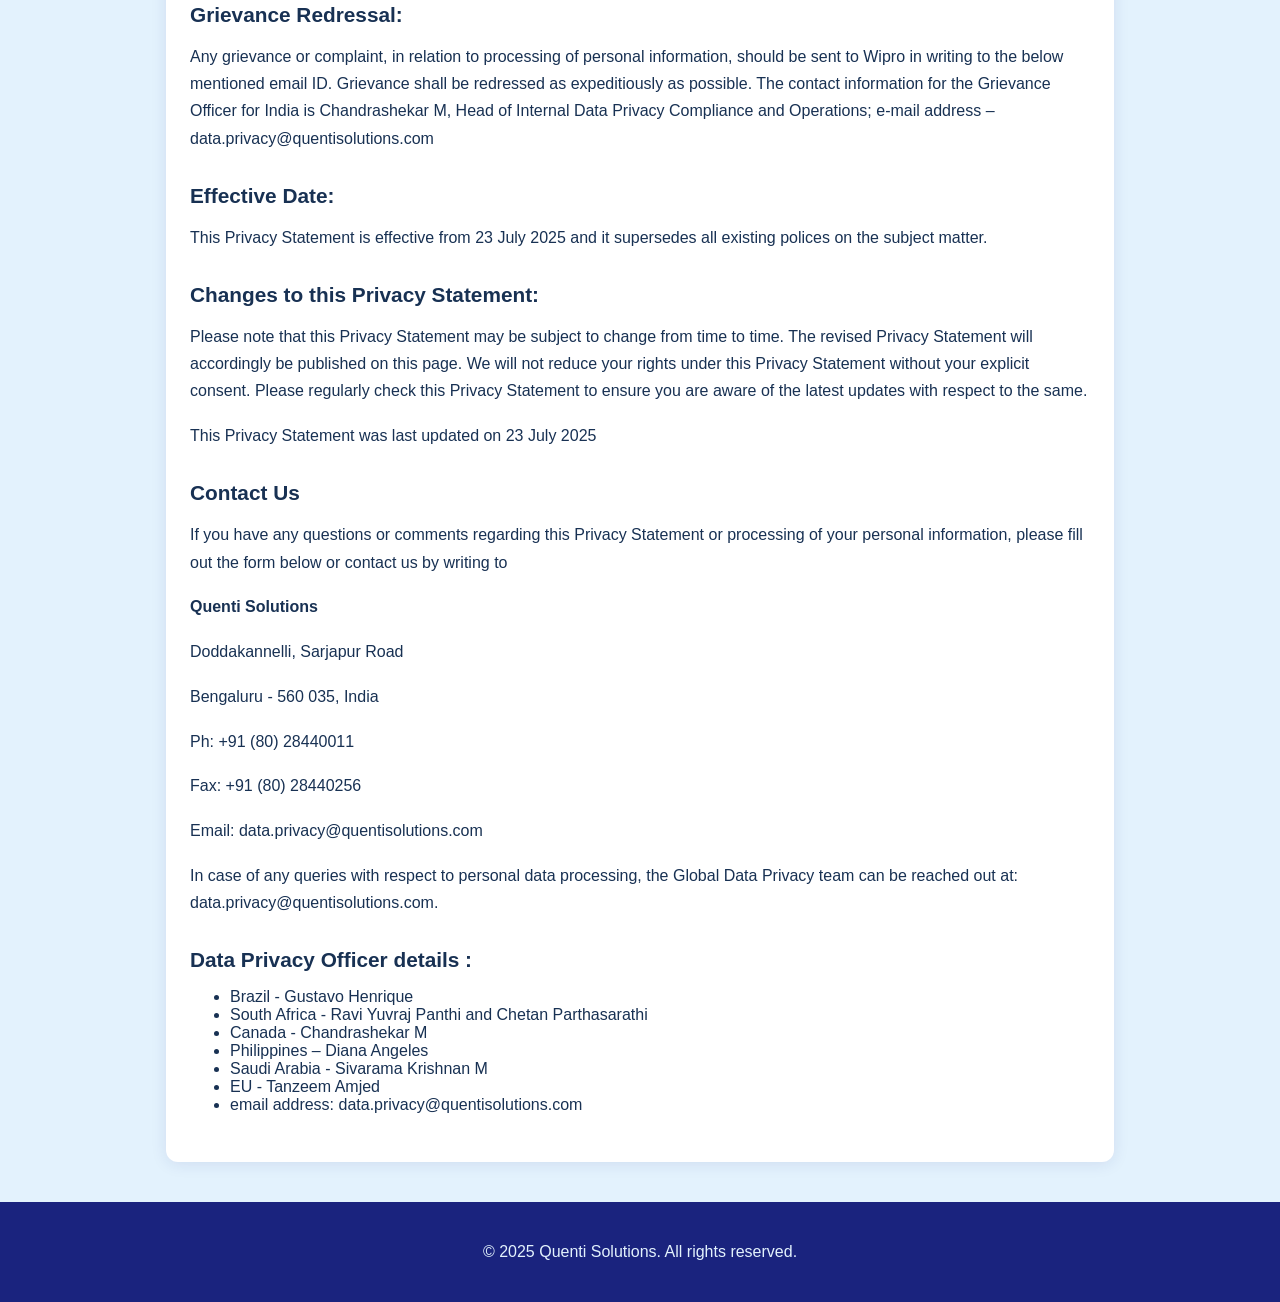
<file: privacy-statement.html>
<!DOCTYPE html>
<html lang="en">
<head>
  <meta charset="UTF-8">
  <meta name="viewport" content="width=device-width, initial-scale=1.0">
  <title>Privacy Statement - Quenti Solutions</title>
  <link rel="stylesheet" href="css/styles.css">
  <style>
    body {
      background: #e3f2fd;
      color: #183153;
      font-family: 'Segoe UI', Arial, sans-serif;
      margin: 0;
      padding: 0;
    }
    header, footer {
      background: #1A237E;
      color: #e3f2fd;
      padding: 1.2rem 0;
      text-align: center;
    }
    .privacy-container {
      max-width: 900px;
      margin: 2.5rem auto;
      padding: 2rem 1.5rem;
      background: #fff;
      border-radius: 12px;
      box-shadow: 0 2px 16px rgba(26,35,126,0.10);
    }
    h1 {
      color: #1976d2;
      font-size: 2rem;
      margin-bottom: 1.2rem;
    }
    h2 {
      color: #183153;
      font-size: 1.3rem;
      margin-top: 2rem;
      margin-bottom: 0.7rem;
    }
    p {
      margin-bottom: 1.1rem;
      line-height: 1.7;
    }
  </style>
</head>
<body>
  <header>
    <h2>Quenti Solutions Privacy Statement</h2>
  </header>
  <div class="privacy-container">
    <h1>Privacy Statement</h1>
    <p><b>Objective:</b></p>
    <p>This Privacy Statement articulates the privacy and data protection principles followed by Wipro Limited (hereinafter referred to as “Wipro”) and its entities around the world with regard to the personal information of its customers (including products, outsourcing and other services clients), partners, employees (current or former employees, trainees), applicants, contractors, prospects and vendors and current or former members of the Board of Directors, whose personal information are processed by Wipro ("Data Subjects").</p>
    <p>This Privacy Statement explains the use and protection of personal information collected by Wipro. It applies to any personal information you provide to Wipro and, subject to local law, any personal information we collect from other sources.</p>
    <p>Throughout this Privacy Statement, “Wipro” refers to Wipro Limited, including its affiliates and subsidiaries (also referred to as “we”, “us”, or “our”).</p>
    <h2>Scope of this Privacy Statement:</h2>
    <p>This Privacy Statement covers our information practices, including how we collect, use, share and protect the personal information you provide to us, through our web sites that link to this Privacy Statement (collectively referred to as “Wipro’s Websites”).</p>
    <p>Wipro may provide links to third-party websites for your convenience and information. If you access those links through the Wipro website, you will leave the Wipro website. Wipro does not control those sites or their privacy practices, which may differ from Wipro’s practices. We do not endorse or make any representations about third-party websites. The personal information you choose to provide to or that is collected by these third parties, including any social media websites featured on our website, is not covered by the Wipro’s Privacy Statement. We encourage you to review the privacy statement or policy of any website before submitting your personal information.</p>
    <p>We may also provide social media features on our website that enable you to share Wipro information with your social networks and to interact with Wipro on various social media sites. Your use of these features may result in the collection or sharing of information about you, depending on the feature. We encourage you to review the privacy policies and settings on the social media sites with which you interact to make sure you understand how the information provided by you could be used or shared by those sites.</p>
    <p>Wipro’s websites are not directed at nor targeted at children. No one who has not reached the age of thirteen may use the websites unless supervised by an adult. By accessing this website you represent and warrant that you are 13 years of age or older.</p>
    <p>Wipro will not be liable for any unsolicited information provided by you. You consent to Wipro using such information as per Wipro’s Privacy Statement.</p>
    <h2>Personal information collected by Wipro:</h2>
    <p>We may collect personal information such as your First Name, Last Name, E-mail Address, Job Title, Organization Name, Country, City and Phone Number.  When you provide information that enables us to respond to your request for products or services, we will, wherever permissible by relevant laws, collect, use and disclose this information to third parties for the purposes described in this Privacy Statement.</p>
    <h3>Personal information that you provide to Wipro directly through websites or emails</h3>
    <p>We may collect personal information such as your First Name, Last Name, E-mail Address, Job Title, Organization Name, Country, City and Phone Number, Industry type when you fill forms on or raise a query through our websites, or send emails, call us or write to us.</p>
    <h3>Personal information that is automatically collected by Wipro when you use Wipro websites</h3>
    <p>Visit Wipro Websites</p>
    <p>Wipro websites will collect a combination of IP address and cookie ID from website visitors. The data stored in the cookie is the unique identifier of the user that gets deleted if the user clears their cookie.</p>
    <p>In some instances, Wipro automatically collects personal information pertaining to you when you visit our websites and through e-mails that we may exchange. We may use automated technologies including the use of web server logs to collect IP addresses, device details, cookies and web beacons. The collection of this information will allow us to improve the effectiveness of Wipro websites and our marketing activities. Please see the section below on cookies for further details.</p>
    <p>By using Wipro’s websites, associated microsites and mobile applications, you agree to the processing of your information as explained in this Privacy Statement.</p>
    <p>Wipro websites may contain links to other sites which are outside our control and are not covered by this Privacy Statement. We encourage you to review the Privacy Statement/Notice of each website you visit.</p>
    <h3>Personal information that is collected from third party sources</h3>
    <p>Engage with Wipro through social media</p>
    <p>You can engage with us through social media websites or through features on Wipro websites that integrate with social media sites. When you engage with us through social media sites, you may allow us to have access to certain information from your social media profile based upon your privacy preference settings on such platform.</p>
    <h3>Personal information that is collected when you access our Websites through mobile devices</h3>
    <p>Access our Websites through Mobile Devices</p>
    <p>If you access our websites on your mobile device, we may collect your personal information such as your First Name, Last Name, E-mail Address, Job Title, Organization Name, Country, City, Phone Number, IP address, advertising ID and Device details.</p>
    <p>When you provide us your mobile phone number, you consent to the use of your mobile phone number for the purposes identified in this Privacy Statement. If you choose to refrain from receiving any text notifications from us on your mobile, we will not be using your mobile number for such purposes unless required to meet legal requirements or legitimate business purposes.</p>
    <h2>How We Use your Data:</h2>
    <p>The personal information we collect may be used to:</p>
    <ul>
      <li>provide information and services as requested by you.</li>
      <li>assess queries, requirements, and process requests for products and services.</li>
      <li>to provide subscription related services and information</li>
      <li>to enable you to download collaterals and Marketing materials.</li>
      <li>perform client communication, service, billing and administration.</li>
      <li>conduct data analysis.</li>
      <li>assess web site performance and usage analysis</li>
      <li>maintain leads</li>
      <li>run marketing or promotional campaigns</li>
      <li>create brand awareness</li>
      <li>provide better services and generate demand</li>
      <li>market products and services based on legitimate business interest under the applicable law; or</li>
      <li>conduct processing necessary to fulfil other contractual obligations for the individual.</li>
      <li>for measuring interest in our solutions and services</li>
      <li>for market research</li>
    </ul>
    <p>The legal basis may differ depending on applicable local laws, but generally we consider that our legitimate interests justify the processing; we find such interests to be justified considering that the data is limited to browsing activities related to what is considered business or professional related (our website does not offer any content directed to individual consumers as well as any content which might be used for any inferences about your private life habits or interests), we provide easy opt-out and limit the retention of data. The data that we may receive directly from you is completely voluntary and at your option. Where consent is required specifically, we will obtain consent before processing.</p>
    <h2>Sharing of personal information with the third parties:</h2>
    <p>Wipro does not share personal information about you with affiliates, partners, service providers, group entities and non-affiliated companies except: (a) to provide products or services you’ve requested; (b) when we have your permission: or (c) under the following circumstances:</p>
    <ul>
      <li>We may share information with affiliated entities/subsidiaries/branch offices for legitimate business purposes.</li>
      <li>We may provide the information to trusted entities who work on behalf of or with Quenti Solutions under strict confidentiality agreements. These entities may use your personal information to help Wipro communicate with you about offers from Wipro and for other legitimate business purposes. However, these companies do not have any independent right to further share or disseminate this information.</li>
      <li>We may share information with statutory authorities, government institutions, law enforcement agencies or other bodies where required for compliance with legal requirements.</li>
      <li>We may use the information to respond to subpoenas, court orders, or legal process, or to establish or exercise our legal rights or defend against legal claims.</li>
      <li>We may share information where we believe it is necessary in order to investigate, prevent, or take action against any illegal activities, suspected fraud, situations involving potential threats to the physical safety of any person, or as otherwise required by law.</li>
      <li>We may share information with our empanelled vendors for assistance w.r.to setting up Business meetings post your consent.</li>
      <li>We may share information where we believe it is necessary in order to protect or enforce Wipro’s rights, usage terms, intellectual or physical property or for safety of Wipro or associated parties.</li>
      <li>We may share information about you if Quenti Solutions is acquired by or merged with another company after ensuring such company offers equivalent level of protection for personal data</li>
      <li>We may share your personal data with our third party vendors, partners and contractors for market research, campaign management, verifying accounts and data analysis.  We ensure all our third-party service providers take appropriate security measures to protect your personal data as per our policies. We only allow them to process your personal data for specified purposes mentioned above and in line with the applicable law.</li>
    </ul>
    <h2>Preferences</h2>
    <p>Wipro takes reasonable steps to keep your personal information accurate and complete. You can access or update your personal information in the following ways.</p>
    <h3>Profile</h3>
    <p>If you have created a profile or account on one of our websites, you can update your contact information after you log into your account.</p>
    <h3>Newsletters</h3>
    <p>If you request electronic communications, such as an e-newsletter, you will be able to unsubscribe at any time by following the instructions included in the communication.</p>
    <h3>Mobile Devices</h3>
    <p>If you previously chose to receive push notifications on your mobile device from us but no longer wish to receive them, you can manage your preferences either through your device or the application settings. If you no longer wish to have any information collected by the mobile application, you may uninstall the application by using the uninstall process available on your mobile device.</p>
    <h3>Cookies and other technologies</h3>
    <p>A cookie is a small file, typically of letters and numbers, downloaded to a user's computer or mobile device when the user accesses certain websites. Cookies are then sent back to originating website on each subsequent visit. Cookies are useful because they allow a website to recognise a user’s device. They are used for a wide variety of purposes such as website analytics – counting visitors and their behaviour, targeted advertising, recording user preferences or for authentication.</p>
    <p><b>Strictly Necessary Cookies</b> - These cookies are necessary for the website to function and cannot be switched off in our systems. They are usually only set in response to actions made by you which amount to a request for services, such as setting your privacy preferences, logging in or filling in forms. You can set your browser to block or alert you about these cookies, but some parts of the site will not then work. These cookies do not store any personally identifiable information.</p>
    <p><b>Performance cookies</b> - These cookies allow us to count visits and traffic sources so we can measure and improve the performance of our site. They help us to know which pages are the most and least popular and see how visitors move around the site. All information these cookies collect is aggregated and therefore anonymous. If you do not allow these cookies we will not know when you have visited our site, and will not be able to monitor its performance.</p>
    <p><b>Functionality cookies</b> - These cookies enable the website to provide enhanced functionality and personalisation. They may be set by us or by third party providers whose services we have added to our pages. If you do not allow these cookies, then some or all of these services may not function properly.</p>
    <p><b>Targeting Cookies</b> - These cookies may be set through our site by our advertising partners. They may be used by those companies to build a profile of your interests and show you relevant adverts on other sites. They do not store directly personal information but are based on uniquely identifying your browser and internet device. If you do not allow these cookies, you will experience less targeted advertising.</p>
    <p>We use cookies on our websites to personalize content and ads, to analyse our traffic and performance, to provide social media features and for the functioning of the website.</p>
    <p>Details about each of the categories of the cookies we use according to all purposes stated above can be viewed on cookie classification page</p>
    <p>You can change your cookies preference any time from Cookie Settings. All user data stored through cookie will be purged after the cookie lifespan (mentioned in Cookie Classification) is ended.</p>
    <p>We also disclose information about your use of our site to our social media/advertising/analytics partners who may combine it with other information that you have provided to them or which they have collected from your use of their services. You consent to our cookies if you continue to use this website.</p>
    <p>You can manage the non-essential or functional cookies in your browser. These settings are usually found within the ‘privacy’ section of browsers.</p>
    <p>Chrome: <a href="https://support.google.com/chrome/answer/95647?co=GENIE.Platform=Desktop&hl=en" target="_blank">https://support.google.com/chrome/answer/95647?co=GENIE.Platform=Desktop&hl=en</a></p>
    <p>Firefox:  <a href="https://support.mozilla.org/en-US/kb/enable-and-disable-cookies-website-preferences" target="_blank">https://support.mozilla.org/en-US/kb/enable-and-disable-cookies-website-preferences</a></p>
    <p>IE:  <a href="https://support.microsoft.com/en-in/help/17442/windows-internet-explorer-delete-manage-cookies" target="_blank">https://support.microsoft.com/en-in/help/17442/windows-internet-explorer-delete-manage-cookies</a></p>
    <p>You can choose to accept or decline cookies, either by selecting accept or decline in the banner on your first visit (in the latter case we will try to set a cookie to record your preference for future visits), or by changing the settings in your web browser. Most web browsers are set by accept cookies by default, but you can usually modify your browser settings to decline cookies if you prefer. These settings are usually found within the ‘privacy’ section. For mobile devices these may be within the browser app settings.</p>
    <p>If you choose not to accept our various cookies, this will prevent you from taking full advantage of the website. If you wish to delete cookies which have already been placed on your computer’s hard drive, you can do so through your browser, and further information on how to do this can be found here:  <a href="https://www.aboutcookies.org/page/2/" target="_blank">https://www.aboutcookies.org/page/2/</a></p>
    <p>We also use web beacons or tracking pixels in our emails and web pages which help us to monitor whether you have opened any newsletters we may have sent to you. A web beacon is one of various techniques used on web pages or email, to unobtrusively (usually invisibly) allow checking that a user has accessed some content. Common uses are email tracking and page tagging for web analytics. We use this information to deliver you a personalized service by ensuring that we send you information that we believe you will find interesting based on the content we know you have engaged with previously.</p>
    <p>Please refer to the links provided below to know more about the third-party analytics cookies used on Wipro websites –</p>
    <p><b>Google Analytics Cookies:</b></p>
    <p><a href="https://developers.google.com/analytics/devguides/collection/analyticsjs/cookie-usage" target="_blank">https://developers.google.com/analytics/devguides/collection/analyticsjs/cookie-usage</a></p>
    <p>To provide website visitors with more choice on how their data is collected by Google Analytics, Google have developed the Google Analytics Opt-out Browser Add-on. The add-on communicates with the Google Analytics JavaScript (ga.js) to indicate that information about the website visit should not be sent to Google Analytics. The Google Analytics Opt-out Browser Add-on does not prevent information from being sent to the website itself or to other web analytics services.</p>
    <p><b>Adobe Analytics Cookies:</b></p>
    <p><a href="https://marketing.adobe.com/resources/help/en_US/whitepapers/cookies/cookies_analytics.html" target="_blank">https://marketing.adobe.com/resources/help/en_US/whitepapers/cookies/cookies_analytics.html</a></p>
    <p>Our website also includes functionality to interact with social media websites where you may have accounts, such as Facebook, Twitter and LinkedIn (“Third Party Accounts”).  You should be aware that these sites may set cookies while you’re using this website, and use of these features may result in the collection or sharing of information about you. We encourage you to review your privacy settings on the social media sites with which you interact, together with their privacy policies, to make sure you understand the information that could be shared by those sites. The following Pixel/Tags are used for social media</p>
    <ul>
      <li>LinkedIn Insights Tag for Conversion Tracking. Terms and Conditions</li>
      <li>Facebook Pixel  - Terms and Conditions for use</li>
      <li>Twitter Tailored Audiences and Conversion Tracking Program.  Terms and Conditions.</li>
    </ul>
    <h2>Email:</h2>
    <p>You can contact us at the e-mail or postal address listed in the "Contact Us" section at the bottom of this Statement. Please include your current contact information, the information you are interested in accessing and your requests with regard to the same if any. We will endeavour to respond to your request, subject to reasonable limitations provided by law, unless it infringes on the privacy of other individuals.</p>
    <p>If we are unable to entertain your request, we will provide you with the reason for refusal and inform you of any exceptions relied upon.</p>
    <h2>Anti-Spam policy:</h2>
    <p>Quenti Solutions recognizes the receipt, transmission or distribution of spam emails (i.e. unsolicited bulk emails) as a major concern and has taken reasonable measures to minimize the transmission and effect of spam emails in our computing environment. All emails received by Wipro are subject to spam check. Any email identified as spam will be rejected with sufficient information to the sender for taking necessary action. With this measure, along with other technical spam reduction measures, Quenti Solutions hopes to minimize the effect of spam emails. Wipro reserves the right to reject and/or report any suspicious spam emails, to the authorities concerned, for necessary action.</p>
    <h2>Data Protection and Confidentiality:</h2>
    <p>Quenti Solutions has implemented reasonable and adequate physical, technical and administrative security measures to protect personal information from loss, misuse, alteration or destruction.</p>
    <p>Quenti Solutions discloses information to third parties only for legitimate purposes such as our service providers and agents who are bound to maintain the confidentiality of personal information and may not use the information for any unauthorized purpose. Quenti Solutions will ensure through formally executed contracts that the service providers are committed to “same level of data protection” as applicable data protection laws and regulations.</p>
    <p>Quenti Solutions will take reasonable steps to ensure that all dealings in Personal Information, shall:</p>
    <ul>
      <li>be processed fairly & lawfully.</li>
      <li>be obtained only with the consent of the information provider.</li>
      <li>be collected, only when:
        <ul>
          <li>the information is collected for a lawful purpose connected with a function or activity of Wipro; and</li>
          <li>the collection of the sensitive personal data or information is considered necessary for that purpose.</li>
        </ul>
      </li>
      <li>be available for review by the information provider, as and when requested.</li>
      <li>be kept secure against unauthorized or unlawful processing and against accidental loss, destruction or damage, as per the prescribed standards to protect the quality and integrity of your personal information.</li>
    </ul>
    <h2>Your ("Data Subjects”) rights with respect to your personal information:</h2>
    <p>Your rights may differ depending on applicable data protection local laws. We respect your right to be informed, access, correct, request deletion or request restriction, portability, objection, and rights in relation to automated decision making and profiling, in our usage of your personal information as may be required under applicable law. We also take steps to ensure that the personal information we collect is accurate and up to date. Subject to such laws, you may have the following rights:</p>
    <ul>
      <li>You have the right to know what personal information we maintain about you</li>
      <li>We will provide you with a copy of your personal information in a structured, commonly used and machine-readable format on request</li>
      <li>If your personal information is incorrect or incomplete, you have the right to ask us to update it</li>
      <li>You have the right to object to our processing of your personal information</li>
      <li>You can also ask us to delete or restrict how we use your personal information, but this right is determined by applicable law and may impact your access to some of our services</li>
      <li>You can have the right to access your personal information</li>
      <li>You have a right to object to processing of your personal information where it is so conducted by automated means and involves any kind of decision-making </li>
      <li>Further, you have the option to file a complaint for suspected or actual violations of your data protection rights with the relevant supervisory authority if you are from EEA. </li>
      <li>Please note: You will also not to be subject to a decision based solely on automated processing, including profiling, which produces legal effects concerning you or similarly significantly affects you.</li>
    </ul>
    <h2>Right to opt out</h2>
    <p>Quenti Solutions respects your privacy considerations and hence provides an option to you, to not provide the data or information sought to be collected.</p>
    <p>Further, you can also withdraw your consent which was earlier given to Quenti Solutions (which shall not affect the lawfulness of processing based on consent before its withdrawal), and the same must be communicated to Quenti Solutions in writing. Please note you can always unsubscribe to marketing communication through clicking unsubscribe available in the marketing communication(s) you receive</p>
    <h2>Access and rectification</h2>
    <p>You have a right to request access to your personal information. You may send us a request for access.</p>
    <p>You also have the right to correct any inaccuracies in your personal information. If you have an account with the Wipro Site, this can usually be done through the appropriate "your account" or "your profile" section on the website Otherwise, you can send us a request to rectify your data by writing to us at info@quentisolutions.com.</p>
    <p>We will make a sincere effort to respond in a timely manner to your requests to correct inaccuracies in your personal information. To correct inaccuracies in your personal information, please return the message containing the inaccuracies to the sender.</p>
    <p>All of the above relevant rights (including ones as applicable under GDPR, LGPD, PIPEDA, ARCO Rights etc but not limited to) can be submitted on the Data Subject Request Portal which can be accessed here : Data Subject Request.</p>
    <p>To know more about how we process your information including transfers, you may reach out to: data.privacy@quentisolutions.com</p>
    <p>If you are a California Resident, more information about applicable Rights can be accessed here.</p>
    <h2>Retention of personal information:</h2>
    <p>We will retain your personal information for as long as necessary to provide the services you have requested, or for other essential purposes such as performance of a contract, complying with our legal obligations, resolving disputes, and enforcing our policies.</p>
    <h2>Disclosure of information:</h2>
    <p>Quenti Solutions may share your personal information with your consent, or where the disclosure is necessary for compliance of a legal obligation or where required by government agencies mandated under law to procure such disclosure. It shall also take steps to ensure that the information transferred to a third party is not further disclosed by it except where permissible under law.</p>
    <h2>International transfer of Personal Information:</h2>
    <p>Wipro may transfer your personal information across geographical borders to Quenti Solutions entities or service providers working on our behalf in other countries with different data protection laws that may not be on par with that of the origin country.  A Transfer of personal information has a broad meaning and occurs when information is communicated, moved, accessed or otherwise sent to another country.</p>
    <p>In cases where personal information would need to be transferred outside of a country where Quenti Solutions operates, towards other jurisdictions, specific requirements may apply for such Transfer to be allowed.</p>
    <p>For instance, data protection laws of the EEA and of Switzerland authorize the Transfer of personal information:</p>
    <ul>
      <li>to countries which have been recognized by the European Commission as offering an adequate level of protection for personal information.</li>
      <li>if appropriate measures in compliance with the European Union data protection legal requirements are in place in order to ensure the protection and the confidentiality of personal information in the countries that do not offer an adequate level of protection.</li>
    </ul>
    <p>This is the case where the recipient Wipro entity or Third Party concludes with the exporting relevant entity of Wipro an agreement based on the European Union standard contractual clauses, to ensure the protection of personal information.</p>
    <p>Wipro may also Transfer personal information to a Third Party located outside the EEA or Switzerland without having to implement the above measures where one of the following conditions is met:</p>
    <ul>
      <li>the Data Subject has given her/his consent to Wipro for the Transfer her/his Personal Information;</li>
      <li>Wipro needs to carry out the transfer of personal information to perform or conclude a contract with the Data Subject; the transfer of personal information is necessary (i) to protect the Data Subject's vital interests (i.e. in case of a life or death situation), or (ii) to allow Wipro to establish, exercise or defend a legal claim, or (iii) for reasons of public interest;</li>
      <li>the Transfer covers personal information publicly available (for instance from a public register).</li>
    </ul>
    <h2>Authenticity:</h2>
    <p>Wipro shall not be responsible for the authenticity of the personal information supplied to it by its service providers, whose duty it is to ensure that the information provided by it or its employees is authentic.</p>
    <h2>Grievance Redressal:</h2>
    <p>Any grievance or complaint, in relation to processing of personal information, should be sent to Wipro in writing to the below mentioned  email ID. Grievance shall be redressed as expeditiously as possible. The contact information for the Grievance Officer for India is Chandrashekar M, Head of Internal Data Privacy Compliance and Operations; e-mail address – data.privacy@quentisolutions.com</p>
    <h2>Effective Date:</h2>
    <p>This Privacy Statement is effective from 23 July 2025 and it supersedes all existing polices on the subject matter.</p>
    <h2>Changes to this Privacy Statement:</h2>
    <p>Please note that this Privacy Statement may be subject to change from time to time. The revised Privacy Statement will accordingly be published on this page.  We will not reduce your rights under this Privacy Statement without your explicit consent. Please regularly check this Privacy Statement to ensure you are aware of the latest updates with respect to the same.</p>
    <p>This Privacy Statement was last updated on 23 July 2025</p>
    <h2>Contact Us</h2>
    <p>If you have any questions or comments regarding this Privacy Statement or processing of your personal information, please fill out the form below or contact us by writing to</p>
    <p><b>Quenti Solutions</b></p>
    <p>Doddakannelli, Sarjapur Road</p>
    <p>Bengaluru - 560 035, India</p>
    <p>Ph: +91 (80) 28440011</p>
    <p>Fax: +91 (80) 28440256</p>
    <p>Email: data.privacy@quentisolutions.com</p>
    <p>In case of any queries with respect to personal data processing, the Global Data Privacy team can be reached out at: data.privacy@quentisolutions.com.</p>
    <h2>Data Privacy Officer details :</h2>
    <ul>
      <li>Brazil - Gustavo Henrique</li>
      <li>South Africa - Ravi Yuvraj Panthi and Chetan Parthasarathi</li>
      <li>Canada - Chandrashekar M</li>
      <li>Philippines – Diana Angeles</li>
      <li>Saudi Arabia - Sivarama Krishnan M</li>
      <li>EU - Tanzeem Amjed</li>
      <li>email address: data.privacy@quentisolutions.com</li>
    </ul>
  </div>
  <footer>
    <p>&copy; 2025 Quenti Solutions. All rights reserved.</p>
  </footer>
</body>
</html>
</file>
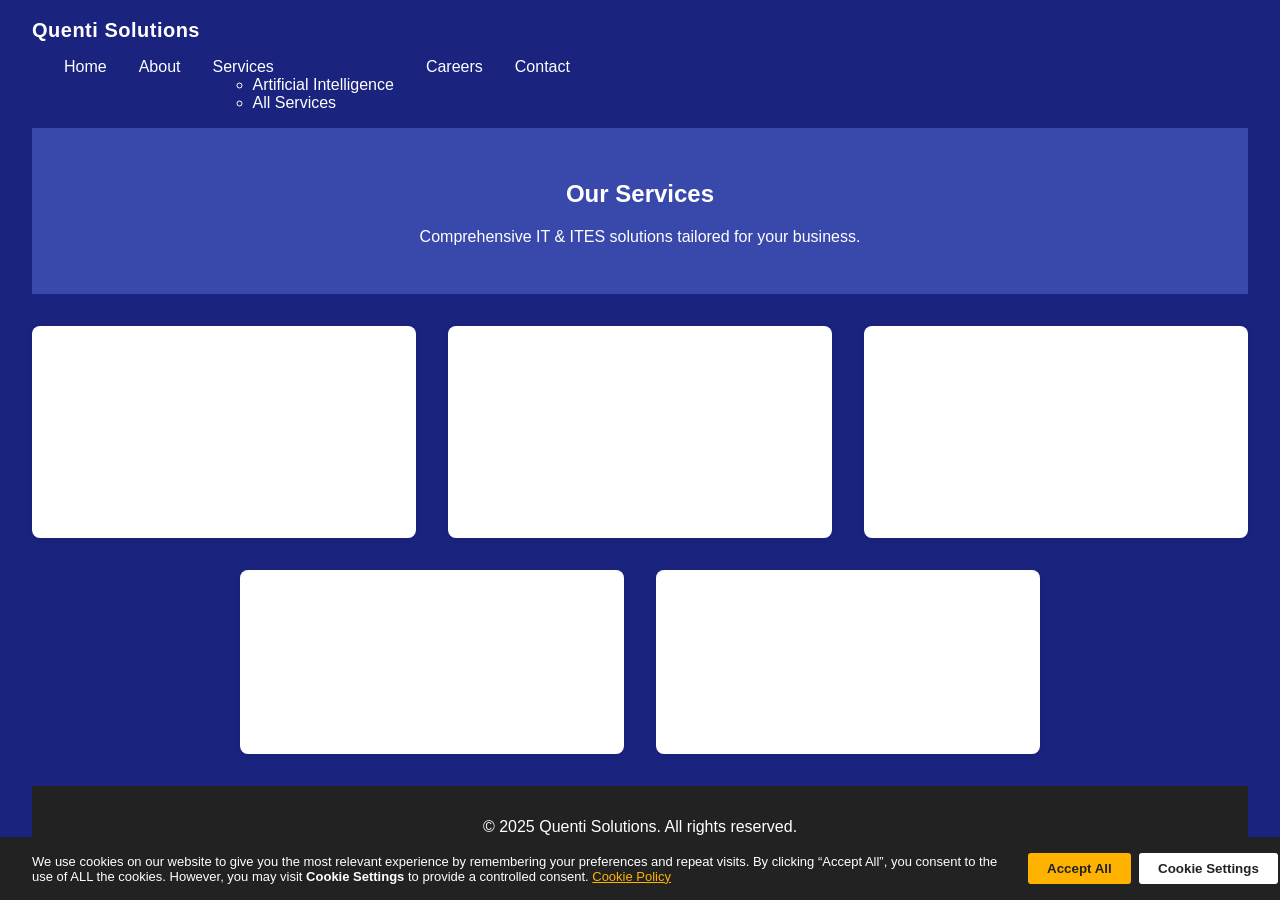
<file: services.html>
<!DOCTYPE html>
<html lang="en">
<head>
    <meta charset="UTF-8">
    <meta name="viewport" content="width=device-width, initial-scale=1.0">
    <title>Services - Quenti Solutions</title>
    <link rel="stylesheet" href="css/styles.css">
</head>
<body>
    <header style="padding:1.2rem 2rem;">
<a href="index.html" class="logo" style="font-size:1.25rem;font-weight:bold;letter-spacing:0.5px;text-decoration:none;color:inherit;">Quenti Solutions</a>
        <nav>
          <ul class="nav-links">
            <li><a href="index.html">Home</a></li>
            <li><a href="about.html">About</a></li>
            <li>
              <a href="#">Services</a>
              <ul class="dropdown">
                <li><a href="artificial-intelligence.html">Artificial Intelligence</a></li>
                <li><a href="services.html">All Services</a></li>
              </ul>
            </li>
            <li><a href="careers.html">Careers</a></li>
            <li><a href="contact.html">Contact</a></li>
          </ul>
        </nav>
    <main>
        <section class="page-header">
            <h1>Our Services</h1>
            <p>Comprehensive IT & ITES solutions tailored for your business.</p>
        </section>
        <section class="services-list">
            <div class="service">
                <h2>IT Consulting</h2>
                <p>Strategic IT planning, digital transformation, and technology roadmaps.</p>
            </div>
            <div class="service">
                <h2>Business Process Outsourcing</h2>
                <p>Customer support, data entry, finance & accounting, HR services, and more.</p>
            </div>
            <div class="service">
                <h2>Cloud Solutions</h2>
                <p>Cloud migration, management, and security for scalable growth.</p>
            </div>
            <div class="service">
                <h2>Software Development</h2>
                <p>Custom web, mobile, and enterprise software solutions.</p>
            </div>
            <div class="service">
                <h2>Cybersecurity</h2>
                <p>Protect your business with advanced security assessments and solutions.</p>
            </div>
        </section>
    </main>
    <footer>
        <p>&copy; 2025 Quenti Solutions. All rights reserved.</p>
    </footer>
    <script src="js/main.js"></script>
<script>
// Dynamically inject cookie banner and modal
document.addEventListener('DOMContentLoaded', function() {
  var cookieBannerHTML = `
    <div id="cookie-banner" style="position:fixed;bottom:0;left:0;width:100%;background:#222;color:#fff;padding:1rem 2rem;display:flex;justify-content:space-between;align-items:center;z-index:1000;flex-wrap:wrap;gap:1rem;">
      <span style="flex:1 1 300px;min-width:100px;font-size:small">We use cookies on our website to give you the most relevant experience by remembering your preferences and repeat visits. By clicking “Accept All”, you consent to the use of ALL the cookies. However, you may visit <b>Cookie Settings</b> to provide a controlled consent. <a href="cookie-policy.html" style="color:#ffb300;text-decoration:underline;">Cookie Policy</a></span>
      <div style="display:flex;gap:0.5rem;align-items:center;">
        <button id="cookie-accept" style="background:#ffb300;color:#222;border:none;padding:0.5rem 1.2rem;border-radius:3px;font-weight:bold;cursor:pointer;">Accept All</button>
        <button id="cookie-settings" style="background:#fff;color:#222;border:none;padding:0.5rem 1.2rem;border-radius:3px;font-weight:bold;cursor:pointer;">Cookie Settings</button>
        <button id="cookie-close" style="background:none;border:none;color:#fff;font-size:1.5rem;cursor:pointer;line-height:1;">&times;</button>
      </div>
    </div>
    <div id="cookie-modal" style="display:none;position:fixed;z-index:2000;left:0;top:0;width:100vw;height:100vh;background:rgba(0,0,0,0.4);justify-content:center;align-items:center;">
      <div style="background:#fff;color:#222;max-width:420px;width:90vw;padding:2rem 1.5rem 1.5rem 1.5rem;border-radius:8px;box-shadow:0 4px 24px rgba(0,0,0,0.18);position:relative;">
        <button id="cookie-modal-close" style="position:absolute;top:10px;right:14px;background:none;border:none;font-size:1.7rem;color:#222;cursor:pointer;">&times;</button>
        <h2 style="margin-top:0;">Privacy Overview</h2>
        <p id="cookie-modal-text" style="font-size:1rem;line-height:1.6;">
          This website uses cookies to improve your experience while you navigate through the website. Out of these, the cookies that are categorized as necessary are stored on your browser as they are essential for the working of basic functionalities of the website. We also use third-party cookies that help us analyze and understand how you use this website. These cookies will be stored in your browser only with your consent. You also have the option to opt-out of these cookies. But opting out of some of these cookies may affect your browsing experience.
        </p>
        <button id="cookie-modal-showmore" style="background:#ffb300;color:#222;border:none;padding:0.4rem 1.1rem;border-radius:3px;font-weight:bold;cursor:pointer;display:inline-block;margin-top:0.5rem;">Show More</button>
        <div style="margin-top:1.5rem;padding:1rem;background:#f5f5f5;border-radius:6px;display:flex;flex-direction:column;gap:1rem;flex-wrap:wrap;">
          <div class="cookie-row" style="display:flex;align-items:center;gap:0.7rem;flex-wrap:wrap;">
            <button class="cookie-expand" aria-label="Expand" style="background:none;border:none;font-size:1.2rem;cursor:pointer;line-height:1;">&#9654;</button>
            <label style="display:flex;align-items:center;gap:0.7rem;font-weight:500;min-width:120px;margin-bottom:0;">
              Essential Cookies
              <input type="checkbox" checked disabled style="accent-color:#1a237e;width:1.3em;height:1.3em;">
            </label>
          </div>
          <div class="cookie-desc" style="display:none;font-size:0.97rem;color:#444;margin-left:2.2rem;">These cookies are necessary for the website to function and cannot be switched off in our systems.</div>
          <div class="cookie-row" style="display:flex;align-items:center;gap:0.7rem;flex-wrap:wrap;">
            <button class="cookie-expand" aria-label="Expand" style="background:none;border:none;font-size:1.2rem;cursor:pointer;line-height:1;">&#9654;</button>
            <label style="display:flex;align-items:center;gap:0.7rem;font-weight:500;min-width:120px;margin-bottom:0;">
              Functional Cookies
              <span class="cookie-switch" style="position:relative;display:inline-block;width:40px;height:22px;">
                <input type="checkbox" id="functional-toggle" style="opacity:0;width:40px;height:22px;cursor:pointer;z-index:2;position:absolute;top:0;left:0;margin:0;">
                <span class="cookie-bg" style="position:absolute;top:0;left:0;right:0;bottom:0;background-color:#ccc;border-radius:22px;transition:.4s;"></span>
                <span class="cookie-knob" style="position:absolute;left:3px;top:3px;width:16px;height:16px;background:#fff;border-radius:50%;transition:.4s;"></span>
              </span>
            </label>
          </div>
          <div class="cookie-desc" style="display:none;font-size:0.97rem;color:#444;margin-left:2.2rem;">These cookies enable enhanced functionality and personalization, such as videos and live chats.</div>
          <div class="cookie-row" style="display:flex;align-items:center;gap:0.7rem;flex-wrap:wrap;">
            <button class="cookie-expand" aria-label="Expand" style="background:none;border:none;font-size:1.2rem;cursor:pointer;line-height:1;">&#9654;</button>
            <label style="display:flex;align-items:center;gap:0.7rem;font-weight:500;min-width:120px;margin-bottom:0;">
              Analytics Cookies
              <span class="cookie-switch" style="position:relative;display:inline-block;width:40px;height:22px;">
                <input type="checkbox" id="analytics-toggle" style="opacity:0;width:40px;height:22px;cursor:pointer;z-index:2;position:absolute;top:0;left:0;margin:0;">
                <span class="cookie-bg" style="position:absolute;top:0;left:0;right:0;bottom:0;background-color:#ccc;border-radius:22px;transition:.4s;"></span>
                <span class="cookie-knob" style="position:absolute;left:3px;top:3px;width:16px;height:16px;background:#fff;border-radius:50%;transition:.4s;"></span>
              </span>
            </label>
          </div>
          <div class="cookie-desc" style="display:none;font-size:0.97rem;color:#444;margin-left:2.2rem;">These cookies help us understand how visitors interact with our website, discover errors, and provide better overall analytics.</div>
          <div class="cookie-row" style="display:flex;align-items:center;gap:0.7rem;flex-wrap:wrap;">
            <button class="cookie-expand" aria-label="Expand" style="background:none;border:none;font-size:1.2rem;cursor:pointer;line-height:1;">&#9654;</button>
            <label style="display:flex;align-items:center;gap:0.7rem;font-weight:500;min-width:120px;margin-bottom:0;">
              Performance Cookies
              <span class="cookie-switch" style="position:relative;display:inline-block;width:40px;height:22px;">
                <input type="checkbox" id="performance-toggle" style="opacity:0;width:40px;height:22px;cursor:pointer;z-index:2;position:absolute;top:0;left:0;margin:0;">
                <span class="cookie-bg" style="position:absolute;top:0;left:0;right:0;bottom:0;background-color:#ccc;border-radius:22px;transition:.4s;"></span>
                <span class="cookie-knob" style="position:absolute;left:3px;top:3px;width:16px;height:16px;background:#fff;border-radius:50%;transition:.4s;"></span>
              </span>
            </label>
          </div>
          <div class="cookie-desc" style="display:none;font-size:0.97rem;color:#444;margin-left:2.2rem;">These cookies are used to enhance the performance and functionality of our website but are non-essential to their use.</div>
          <div class="cookie-row" style="display:flex;align-items:center;gap:0.7rem;flex-wrap:wrap;">
            <button class="cookie-expand" aria-label="Expand" style="background:none;border:none;font-size:1.2rem;cursor:pointer;line-height:1;">&#9654;</button>
            <label style="display:flex;align-items:center;gap:0.7rem;font-weight:500;min-width:120px;margin-bottom:0;">
              Advertisement Cookies
              <span class="cookie-switch" style="position:relative;display:inline-block;width:40px;height:22px;">
                <input type="checkbox" id="advertisement-toggle" style="opacity:0;width:40px;height:22px;cursor:pointer;z-index:2;position:absolute;top:0;left:0;margin:0;">
                <span class="cookie-bg" style="position:absolute;top:0;left:0;right:0;bottom:0;background-color:#ccc;border-radius:22px;transition:.4s;"></span>
                <span class="cookie-knob" style="position:absolute;left:3px;top:3px;width:16px;height:16px;background:#fff;border-radius:50%;transition:.4s;"></span>
              </span>
            </label>
          </div>
          <div class="cookie-desc" style="display:none;font-size:0.97rem;color:#444;margin-left:2.2rem;">These cookies are used to deliver advertisements that are relevant to you and your interests.</div>
          <div class="cookie-row" style="display:flex;align-items:center;gap:0.7rem;flex-wrap:wrap;">
            <button class="cookie-expand" aria-label="Expand" style="background:none;border:none;font-size:1.2rem;cursor:pointer;line-height:1;">&#9654;</button>
            <label style="display:flex;align-items:center;gap:0.7rem;font-weight:500;min-width:120px;margin-bottom:0;">
              Social Networking Cookies
              <span class="cookie-switch" style="position:relative;display:inline-block;width:40px;height:22px;">
                <input type="checkbox" id="social-toggle" style="opacity:0;width:40px;height:22px;cursor:pointer;z-index:2;position:absolute;top:0;left:0;margin:0;">
                <span class="cookie-bg" style="position:absolute;top:0;left:0;right:0;bottom:0;background-color:#ccc;border-radius:22px;transition:.4s;"></span>
                <span class="cookie-knob" style="position:absolute;left:3px;top:3px;width:16px;height:16px;background:#fff;border-radius:50%;transition:.4s;"></span>
              </span>
            </label>
          </div>
          <div class="cookie-desc" style="display:none;font-size:0.97rem;color:#444;margin-left:2.2rem;">These cookies are set by social media services to enable you to share our content with your friends and networks.</div>
          <div class="cookie-row" style="display:flex;align-items:center;gap:0.7rem;flex-wrap:wrap;">
            <button class="cookie-expand" aria-label="Expand" style="background:none;border:none;font-size:1.2rem;cursor:pointer;line-height:1;">&#9654;</button>
            <label style="display:flex;align-items:center;gap:0.7rem;font-weight:500;min-width:120px;margin-bottom:0;">
              Unclassified Cookies
              <span class="cookie-switch" style="position:relative;display:inline-block;width:40px;height:22px;">
                <input type="checkbox" id="unclassified-toggle" style="opacity:0;width:40px;height:22px;cursor:pointer;z-index:2;position:absolute;top:0;left:0;margin:0;">
                <span class="cookie-bg" style="position:absolute;top:0;left:0;right:0;bottom:0;background-color:#ccc;border-radius:22px;transition:.4s;"></span>
                <span class="cookie-knob" style="position:absolute;left:3px;top:3px;width:16px;height:16px;background:#fff;border-radius:50%;transition:.4s;"></span>
              </span>
            </label>
          </div>
          <div class="cookie-desc" style="display:none;font-size:0.97rem;color:#444;margin-left:2.2rem;">These are cookies that have not yet been categorized.</div>
        </div>
        <button id="cookie-save-accept" style="margin:2rem auto 0 auto;display:block;background:#1a237e;color:#fff;border:none;padding:0.8rem 2.2rem;border-radius:3px;font-size:1.1rem;font-weight:bold;cursor:pointer;">Save & Accept</button>
      </div>
    </div>
  `;
  var tempDiv = document.createElement('div');
  tempDiv.innerHTML = cookieBannerHTML;
  document.body.appendChild(tempDiv);
});
</script>
</body>
</html>
</file>
<file: css/styles.css>
body {
    font-family: 'Segoe UI', Arial, sans-serif;
    margin: 0;
    padding: 0;
    background: #f8f9fa;
    color: #222;
}
header {
    background: #1a237e;
    color: #fff;
    padding: 0;
}
nav {
    display: flex;
    justify-content: space-between;
    align-items: center;
    max-width: 1200px;
    margin: 0 auto;
    padding: 1rem 2rem;
}
.logo {
    font-size: 1.7rem;
    font-weight: bold;
    letter-spacing: 1px;
}
.nav-links {
    list-style: none;
    display: flex;
    gap: 2rem;
    margin: 0;
    padding: 0;
}
.nav-links li a {
    color: #fff;
    text-decoration: none;
    font-weight: 500;
    transition: color 0.2s;
}
.nav-links li a:hover {
    color: #ffb300;
}
.hero {
    background: linear-gradient(90deg, #3949ab 60%, #ffb300 100%);
    color: #fff;
    text-align: center;
    padding: 4rem 2rem 3rem 2rem;
}
.hero h1 {
    font-size: 2.5rem;
    margin-bottom: 1rem;
}
.hero p {
    font-size: 1.2rem;
    margin-bottom: 2rem;
}
.cta-btn {
    background: #ffb300;
    color: #222;
    padding: 0.8rem 2rem;
    border: none;
    border-radius: 3px;
    font-size: 1rem;
    font-weight: bold;
    text-decoration: none;
    transition: background 0.2s;
}
.cta-btn:hover {
    background: #ffa000;
}
.features {
    display: flex;
    flex-wrap: wrap;
    justify-content: center;
    gap: 2rem;
    margin: 3rem 0;
}
.feature {
    background: #fff;
    border-radius: 8px;
    box-shadow: 0 2px 8px rgba(0,0,0,0.07);
    padding: 2rem;
    max-width: 320px;
    flex: 1 1 250px;
    text-align: center;
}
.page-header {
    background: #3949ab;
    color: #fff;
    padding: 2rem 1rem;
    text-align: center;
}
.services-list {
    display: flex;
    flex-wrap: wrap;
    gap: 2rem;
    justify-content: center;
    margin: 2rem 0;
}
.service {
    background: #fff;
    border-radius: 8px;
    box-shadow: 0 2px 8px rgba(0,0,0,0.07);
    padding: 2rem;
    max-width: 320px;
    flex: 1 1 250px;
    text-align: center;
}
.about-content {
    max-width: 800px;
    margin: 2rem auto;
    background: #fff;
    border-radius: 8px;
    box-shadow: 0 2px 8px rgba(0,0,0,0.07);
    padding: 2rem;
}
.about-content ul {
    margin: 1rem 0 0 1.5rem;
}
.contact-form-section {
    max-width: 500px;
    margin: 2rem auto;
    background: #fff;
    border-radius: 8px;
    box-shadow: 0 2px 8px rgba(0,0,0,0.07);
    padding: 2rem;
}
.contact-form label {
    display: block;
    margin-bottom: 0.5rem;
    font-weight: 500;
}
.contact-form input,
.contact-form textarea {
    width: 100%;
    padding: 0.7rem;
    margin-bottom: 1rem;
    border: 1px solid #ccc;
    border-radius: 4px;
    font-size: 1rem;
}
.contact-form button {
    background: #1a237e;
    color: #fff;
    border: none;
    padding: 0.8rem 2rem;
    border-radius: 3px;
    font-size: 1rem;
    font-weight: bold;
    cursor: pointer;
    transition: background 0.2s;
}
.contact-form button:hover {
    background: #3949ab;
}
#formMessage {
    margin-top: 1rem;
    font-weight: 500;
    color: #1a237e;
}
footer {
    background: #222;
    color: #fff;
    text-align: center;
    padding: 1rem 0;
    margin-top: 2rem;
}

footer h3 {
    text-align: left;
}

footer ul {
    text-align: left;
    padding-left: 0;
}
@media (max-width: 900px) {
    .features, .services-list {
        flex-direction: column;
        align-items: center;
    }
    nav {
        flex-direction: column;
        gap: 1rem;
    }
}
</file>
